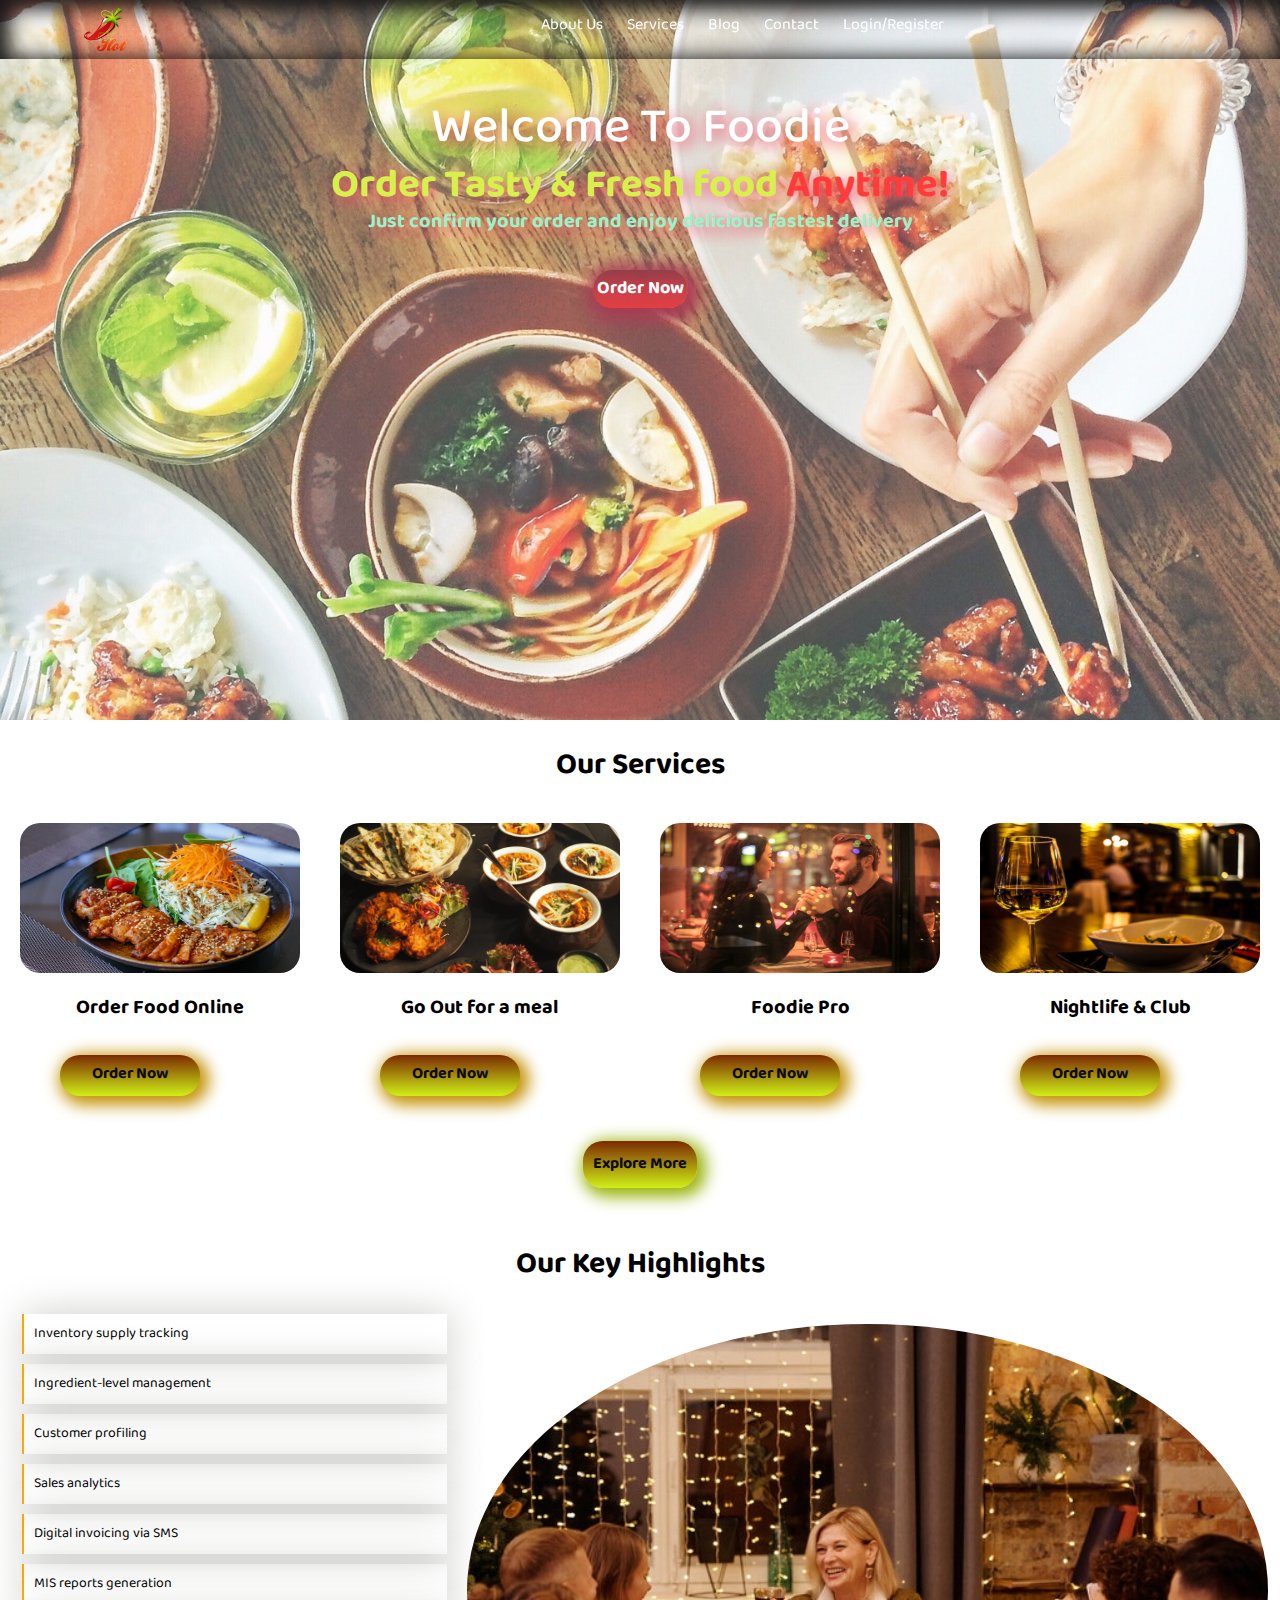
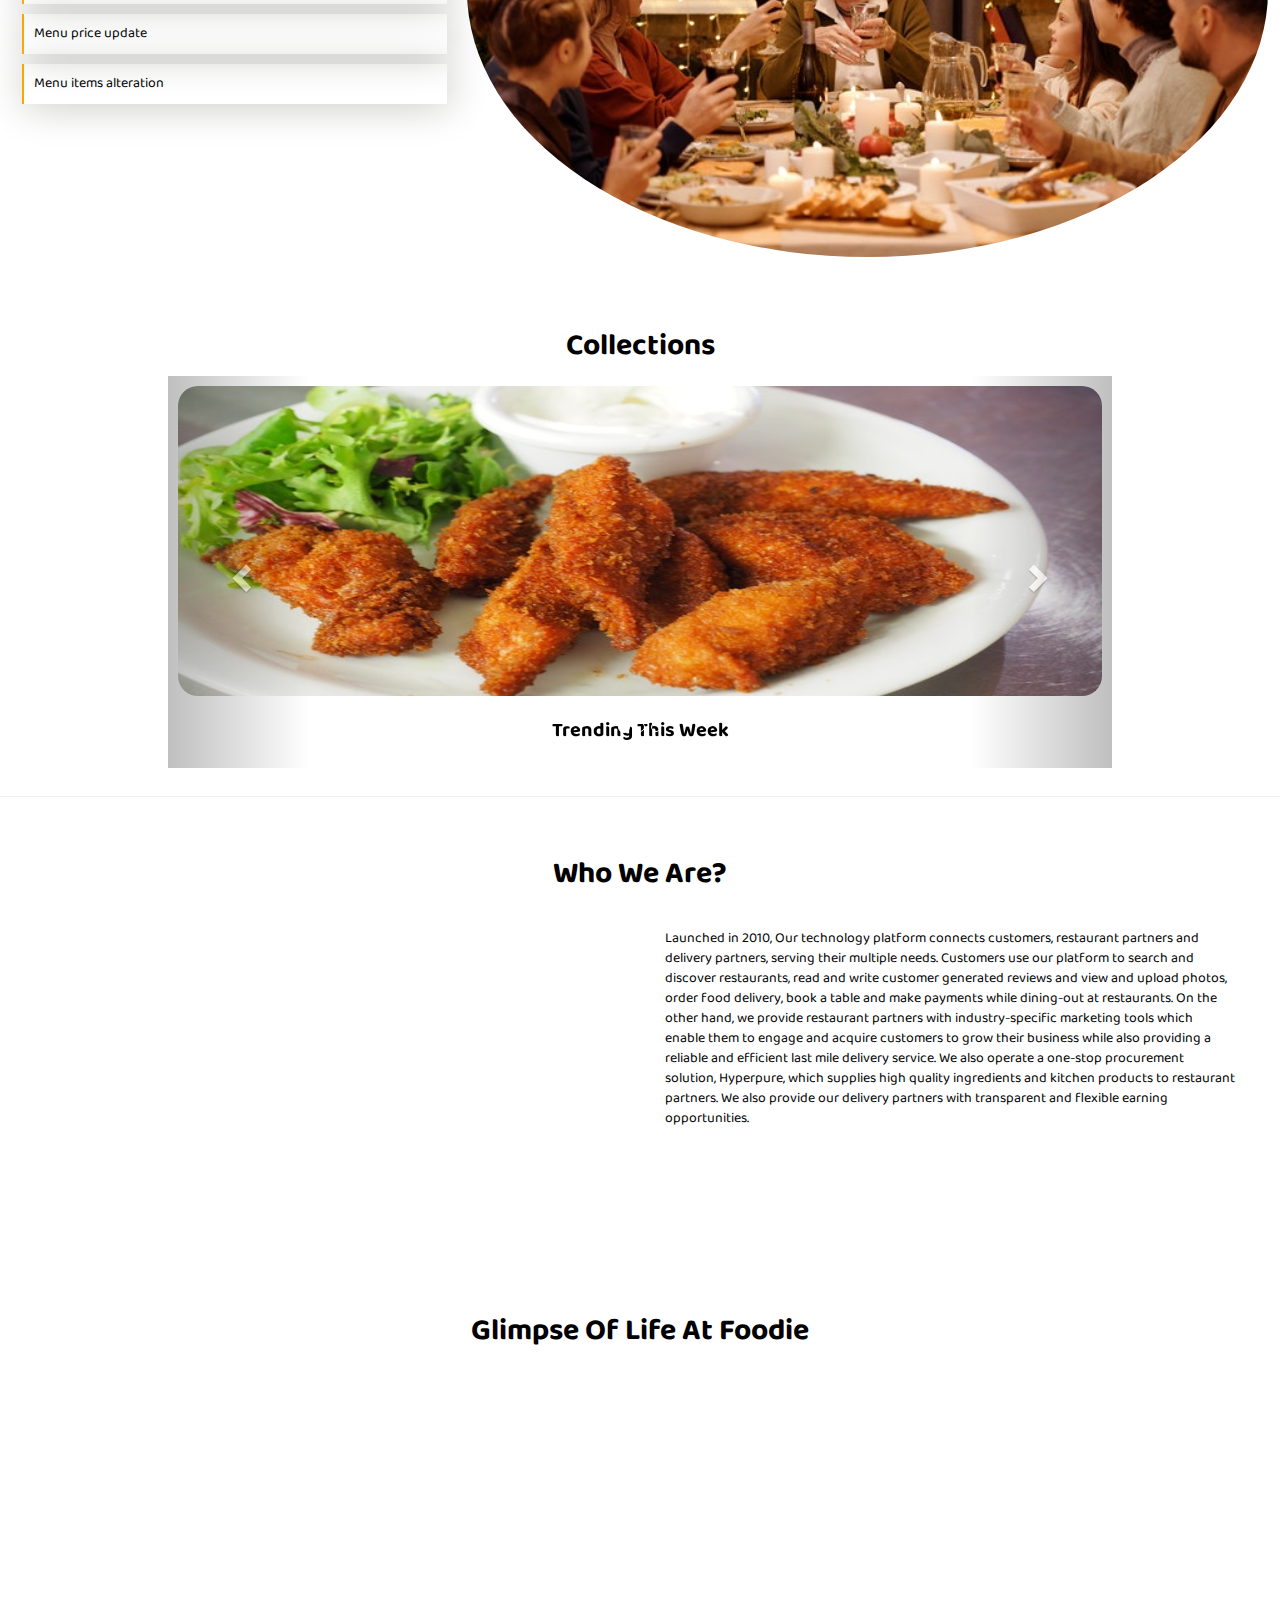
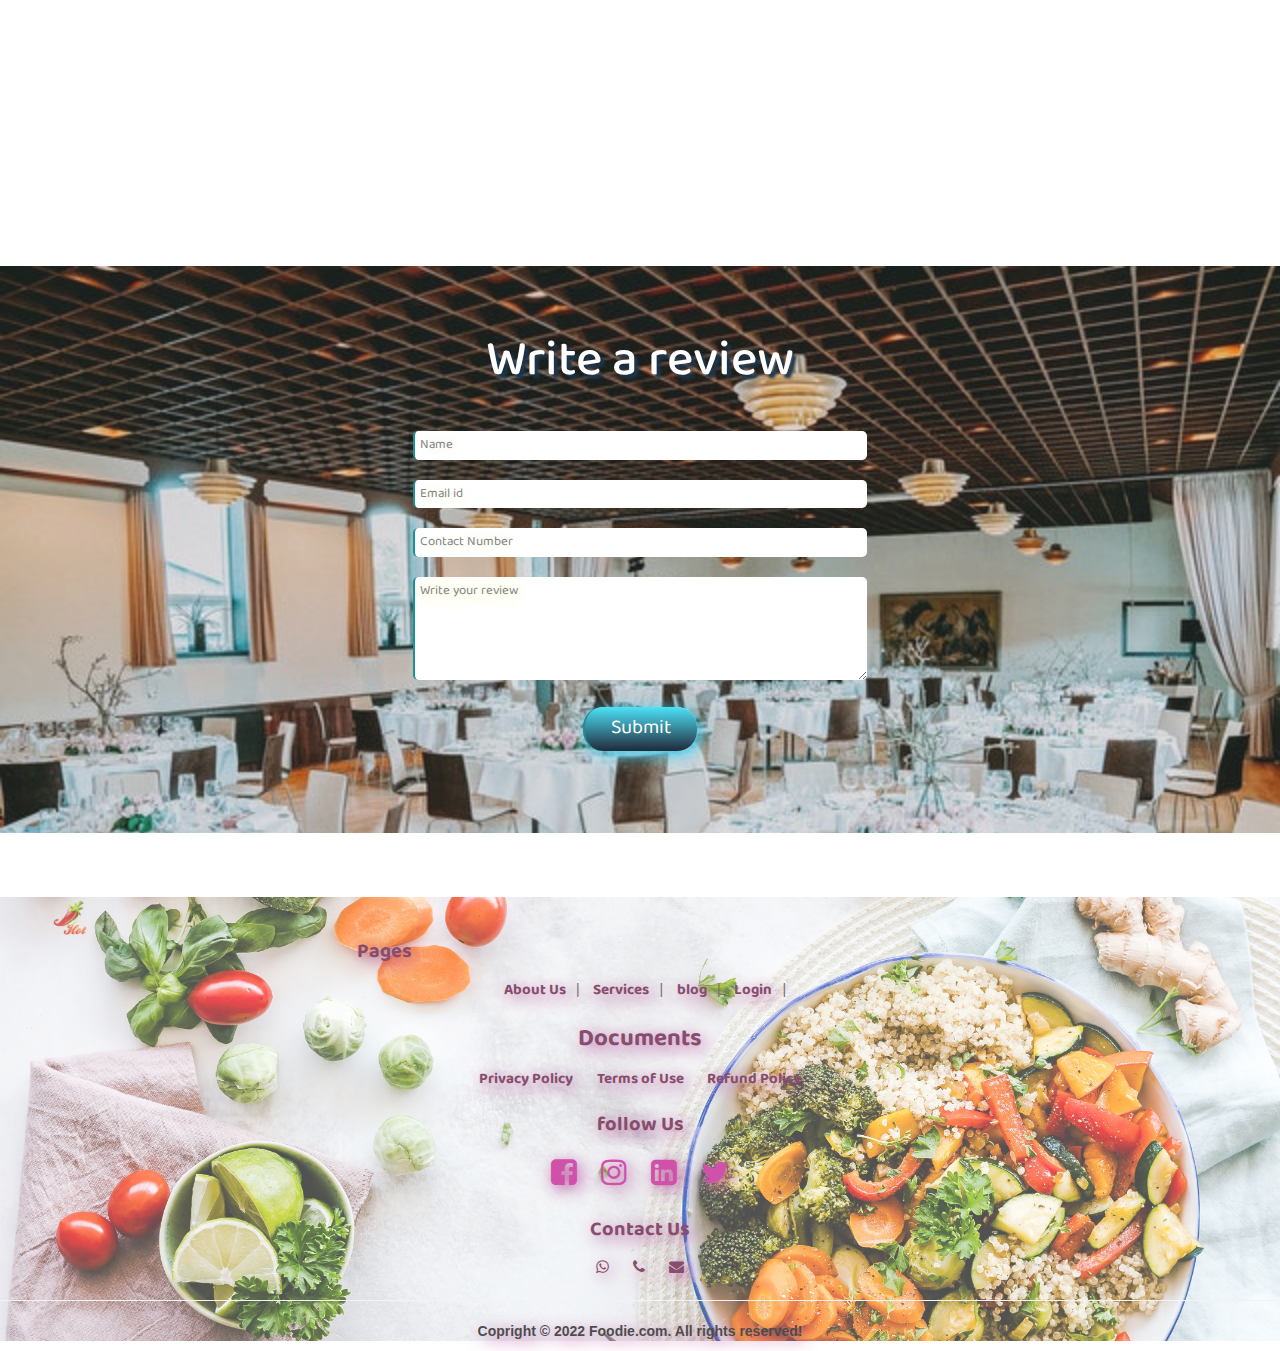
<file: website2/index.html>
<!DOCTYPE html>
<html lang="en">

<head>
    <meta charset="UTF-8">
    <meta http-equiv="X-UA-Compatible" content="IE=edge">
    <meta name="viewport" content="width=device-width, initial-scale=1.0">
    <title>Best Online Food Delivery </title>
    <!-- Latest compiled and minified CSS -->
    <link rel="stylesheet" href="https://stackpath.bootstrapcdn.com/bootstrap/3.4.1/css/bootstrap.min.css"
        integrity="sha384-HSMxcRTRxnN+Bdg0JdbxYKrThecOKuH5zCYotlSAcp1+c8xmyTe9GYg1l9a69psu" crossorigin="anonymous">

    <!-- Optional theme -->
    <link rel="stylesheet" href="https://stackpath.bootstrapcdn.com/bootstrap/3.4.1/css/bootstrap-theme.min.css"
        integrity="sha384-6pzBo3FDv/PJ8r2KRkGHifhEocL+1X2rVCTTkUfGk7/0pbek5mMa1upzvWbrUbOZ" crossorigin="anonymous">

    <link rel="stylesheet" href="https://stackpath.bootstrapcdn.com/font-awesome/4.7.0/css/font-awesome.min.css">
    <link href="https://fonts.googleapis.com/css2?family=Baloo+Bhaijaan+2:wght@500&family=Roboto&display=swap"
        rel="stylesheet">
    <link rel="stylesheet" type="text/css" href="style1.css">

</head>

<body>
    <nav class="nav nav_top">
        <div class="logo">
            <a href="#"><img src="logo.png" width="50px"></a>
        </div>
        <div class="nav_side">
            <!-- <a href="home.html">Home</a> -->
            <a href="about us.html">About Us</a>
            <a href="service.html">Services</a>
            <a href="blog.html">Blog</a>
            <a href="contact.html">Contact</a>
            <a href="login.html">Login/Register</a>
        </div>
    </nav>
    <div class="main">
        <div class="main_content">
            <h1>Welcome To Foodie</h1>
            <h2>Order Tasty & Fresh food <span>Anytime!</span></h2>
            <p>Just confirm your order and enjoy delicious fastest delivery</p>
            <div class="btn">
                <a href="service.html">Order Now</a>
            </div>
        </div>
    </div>
    <div class="service">
        <h2>Our Services</h2>
        <div class="service_container">

            <div class="item">
                <div class="item_img">
                    <img src="8.jpg">
                </div>
                <div class="item_content">
                    <h3>Order Food Online</h3>
                    <a href="login.html">Order Now</a>
                </div>
            </div>

            <div class="item">
                <div class="item_img">
                    <img src="d.jpg">
                </div>
                <div class="item_content">
                    <h3>Go Out for a meal</h3>
                    <a href="login.html">Order Now</a>
                </div>
            </div>

            <div class="item">
                <div class="item_img">
                    <img src="14.jpg">
                </div>
                <div class="item_content">
                    <h3>Foodie Pro</h3>
                    <a href="login.html">Order Now</a>
                </div>
            </div>

            <div class="item">
                <div class="item_img">
                    <img src="16.jpg">
                </div>
                <div class="item_content">
                    <h3>Nightlife & Club</h3>
                    <a href="login.html">Order Now</a>
                </div>
            </div>
        </div>
        <div class="service_btn">
            <a href="service.html">Explore More</a>
        </div>
    </div>

    <div class="keypoint">
        <h2>Our Key Highlights</h2>
        <div class="key_container">
            <div class="key_content">
                <li>Inventory supply tracking</li>
                <li>Ingredient-level management</li>
                <li>Customer profiling</li>
                <li>Sales analytics</li>
                <li>Digital invoicing via SMS</li>
                <li>MIS reports generation</li>
                <li>Menu price update</li>
                <li>Menu items alteration</li>
            </div>
            <div class="key_img">
                <img src="family.jpg">
            </div>
        </div>
    </div>
    <div class="testi">
        <h2>Collections</h2>
        <div class="testi_container">

            <div id="carousel-example-generic" class="carousel slide" data-ride="carousel">
                <!-- Indicators -->
                <ol class="carousel-indicators">
                    <li data-target="#carousel-example-generic" data-slide-to="0" class="active"></li>
                    <li data-target="#carousel-example-generic" data-slide-to="1"></li>
                    <li data-target="#carousel-example-generic" data-slide-to="2"></li>
                </ol>

                <!-- Wrapper for slides -->
                <div class="carousel-inner" role="listbox">
                    <div class="item active">
                        <div class="item_img">
                            <img src="10.jpg" alt=" ">
                        </div>
                        <div class="item_content">
                            <h3>Trending This Week</h3>
                        </div>
                    </div>
                    <div class="item">
                        <div class="item_img">
                            <img src="tr.jpg" alt=" ">
                        </div>
                        <div class="item_content">
                            <h3>For Family</h3>
                        </div>
                    </div>
                    <div class="item">
                        <div class="item_img">
                            <img src="tren.jpg" alt=" ">
                        </div>
                        <div class="item_content">
                            <h3>Legendary Outlets</h3>
                        </div>
                    </div>
                    <div class="item">
                        <div class="item_img">
                            <img src="15.jpg" alt=" ">
                        </div>
                        <div class="item_content">
                            <h3>Romantic Restraunts</h3>
                        </div>
                    </div>
                </div>

                <!-- Controls -->
                <a class="left carousel-control" href="#carousel-example-generic" role="button" data-slide="prev">
                    <span class="glyphicon glyphicon-chevron-left" aria-hidden="true"></span>
                    <span class="sr-only">Previous</span>
                </a>
                <a class="right carousel-control" href="#carousel-example-generic" role="button" data-slide="next">
                    <span class="glyphicon glyphicon-chevron-right" aria-hidden="true"></span>
                    <span class="sr-only">Next</span>
                </a>
            </div>
        </div>
    </div>
    <hr>
    <div class="team">
        <h2>Who We Are?</h2>
        <div class="team_container">
            <div class="team_video">

                <iframe
                    src="https://www.youtube.com/embed/kRCH8kD1GD0?end=25&autoplay=1&mute=1&loop=1&modestbranding=1&showinfo=0&rel=0&cc_load_policy=1&iv_load_policy=3&theme=light&color=white&autohide=0&controls=0&disablekb=1"
                    width="560" height="315" frameborder="0"></iframe>
            </div>
            <!-- <iframe
                    src="https://www.youtube.com/embed/QQgXTLutn7s?end=25&autoplay=1&loop=1&modestbranding=1&showinfo=0&rel=0&cc_load_policy=1&iv_load_policy=3&theme=light&fs=0&color=white&autohide=0&controls=0&disablekb=1"
                    width="560" height="315" frameborder="0"></iframe> -->
            <div class="team_content">
                <p>Launched in 2010, Our technology platform connects customers, restaurant partners and delivery
                    partners, serving their multiple needs. Customers use our platform to search and discover
                    restaurants, read and write customer generated reviews and view and upload photos, order food
                    delivery, book a table and make payments while dining-out at restaurants. On the other hand, we
                    provide restaurant partners with industry-specific marketing tools which enable them to engage and
                    acquire customers to grow their business while also providing a reliable and efficient last mile
                    delivery service. We also operate a one-stop procurement solution, Hyperpure, which supplies high
                    quality ingredients and kitchen products to restaurant partners. We also provide our delivery
                    partners with transparent and flexible earning opportunities.</p>
            </div>
        </div>

    </div>
    <div class="glimpse">
        <h2>Glimpse Of Life At Foodie</h2>
        <div class="glimpse_container">
            <div class="glimpse_video">
                <iframe
                    src="https://www.youtube.com/embed/QQgXTLutn7s?end=25&autoplay=1&mute=1&loop=1&modestbranding=1&showinfo=0&rel=0&cc_load_policy=1&iv_load_policy=3&theme=light&fs=0&color=white&autohide=0&controls=0&disablekb=1"
                    width="560" height="315" frameborder="0"></iframe>
            </div>
        </div>
    </div>
    <div class="feed">
        <h2>Write a review</h2>
        <div class="feed_form">
            <form name="submit-googlesheet" method="post">
                <input type="text" name="Name" placeholder="Name"><br>
                <input type="email" name="Email" placeholder="Email id"><br>
                <input type="number" name="Number" placeholder="Contact Number"><br>
                <textarea name="Review" id="" cols="7" rows="5" placeholder="Write your review"></textarea><br>
                <button type="submit">Submit</button>
            </form>
        </div>
    </div>
    <footer>
        <div class="logo">
            <a href="#"><img src="logo.png" width="40px"></a>
        </div>
        <br>
        <div class="pages">
            <h3>Pages</h3>
            <a href="about us.html">About Us</a>|
            <a href="Service.html">Services</a>|
            <a href="blog.html">blog</a>|
            <a href="login.html">Login</a>|
        </div>
        <div class="doc">
            <h3>Documents</h3>
            <a href="">Privacy Policy</a>
            <a href="">Terms of Use</a>
            <a href="">Refund Policy</a>
        </div>
        <div class="social">
            <h3>follow Us</h3>
            <a href="https://www.facebook.com/zomato/" target="_blank"><i class="fa fa-facebook-square"
                    aria-hidden="true"></i></a>
            <a href="https://www.instagram.com/zomato/?hl=en" target="_blank"><i class="fa fa-instagram"
                    aria-hidden="true"></i></a>
            <a href="https://www.linkedin.com/company/zomato/?originalSubdomain=in" target="_blank"><i
                    class="fa fa-linkedin-square" aria-hidden="true"></i></a>
            <a href="https://twitter.com/zomato?ref_src=twsrc%5Egoogle%7Ctwcamp%5Eserp%7Ctwgr%5Eauthor"
                target="_blank"><i class="fa fa-twitter" aria-hidden="true"></i></a>
        </div>
        <div class="contact">
            <h3>Contact Us</h3>
            <a href="https://api.WhatsApp.com/send?phone=+919648935712" target="_blank"><i class="fa fa-whatsapp"
                    aria-hidden="true"></i></a>
            <a href="tel: +919734672130" target="_blank"><i class="fa fa-phone" aria-hidden="true"></i></a>
            <a href="mailto: help@zomato.com" target="_blank"><i class="fa fa-envelope" aria-hidden="true"></i></a>
        </div>
        <hr>
        <p>Copright &copy; 2022 Foodie.com. All rights reserved!</p>
    </footer>
    <!-- jQuery (necessary for Bootstrap's JavaScript plugins) -->
    <script src="https://code.jquery.com/jquery-1.12.4.min.js"
        integrity="sha384-nvAa0+6Qg9clwYCGGPpDQLVpLNn0fRaROjHqs13t4Ggj3Ez50XnGQqc/r8MhnRDZ"
        crossorigin="anonymous"></script>
    <!-- Latest compiled and minified JavaScript -->
    <script src="https://stackpath.bootstrapcdn.com/bootstrap/3.4.1/js/bootstrap.min.js"
        integrity="sha384-aJ21OjlMXNL5UyIl/XNwTMqvzeRMZH2w8c5cRVpzpU8Y5bApTppSuUkhZXN0VxHd"
        crossorigin="anonymous"></script>

    <script type="text/javascript">
        const scriptURL = 'https://script.google.com/macros/s/AKfycbz0tC2u08jhc6meiORx8cfMaBLNRlKKB2Me4E750T_mOjPzse3qQMqayFbdzTyH2b0JIw/exec'
        const form = document.forms['submit-googlesheet']

        form.addEventListener('submit', e => {
            e.preventDefault()
            fetch(scriptURL, { method: 'POST', body: new FormData(form) })
                .then(response => alert("Thank you for your review, Hope you had great experience with us.."))
                .catch(error => console.error('Error!', error.message))
        })
    </script>
</body>

</html>
</file>
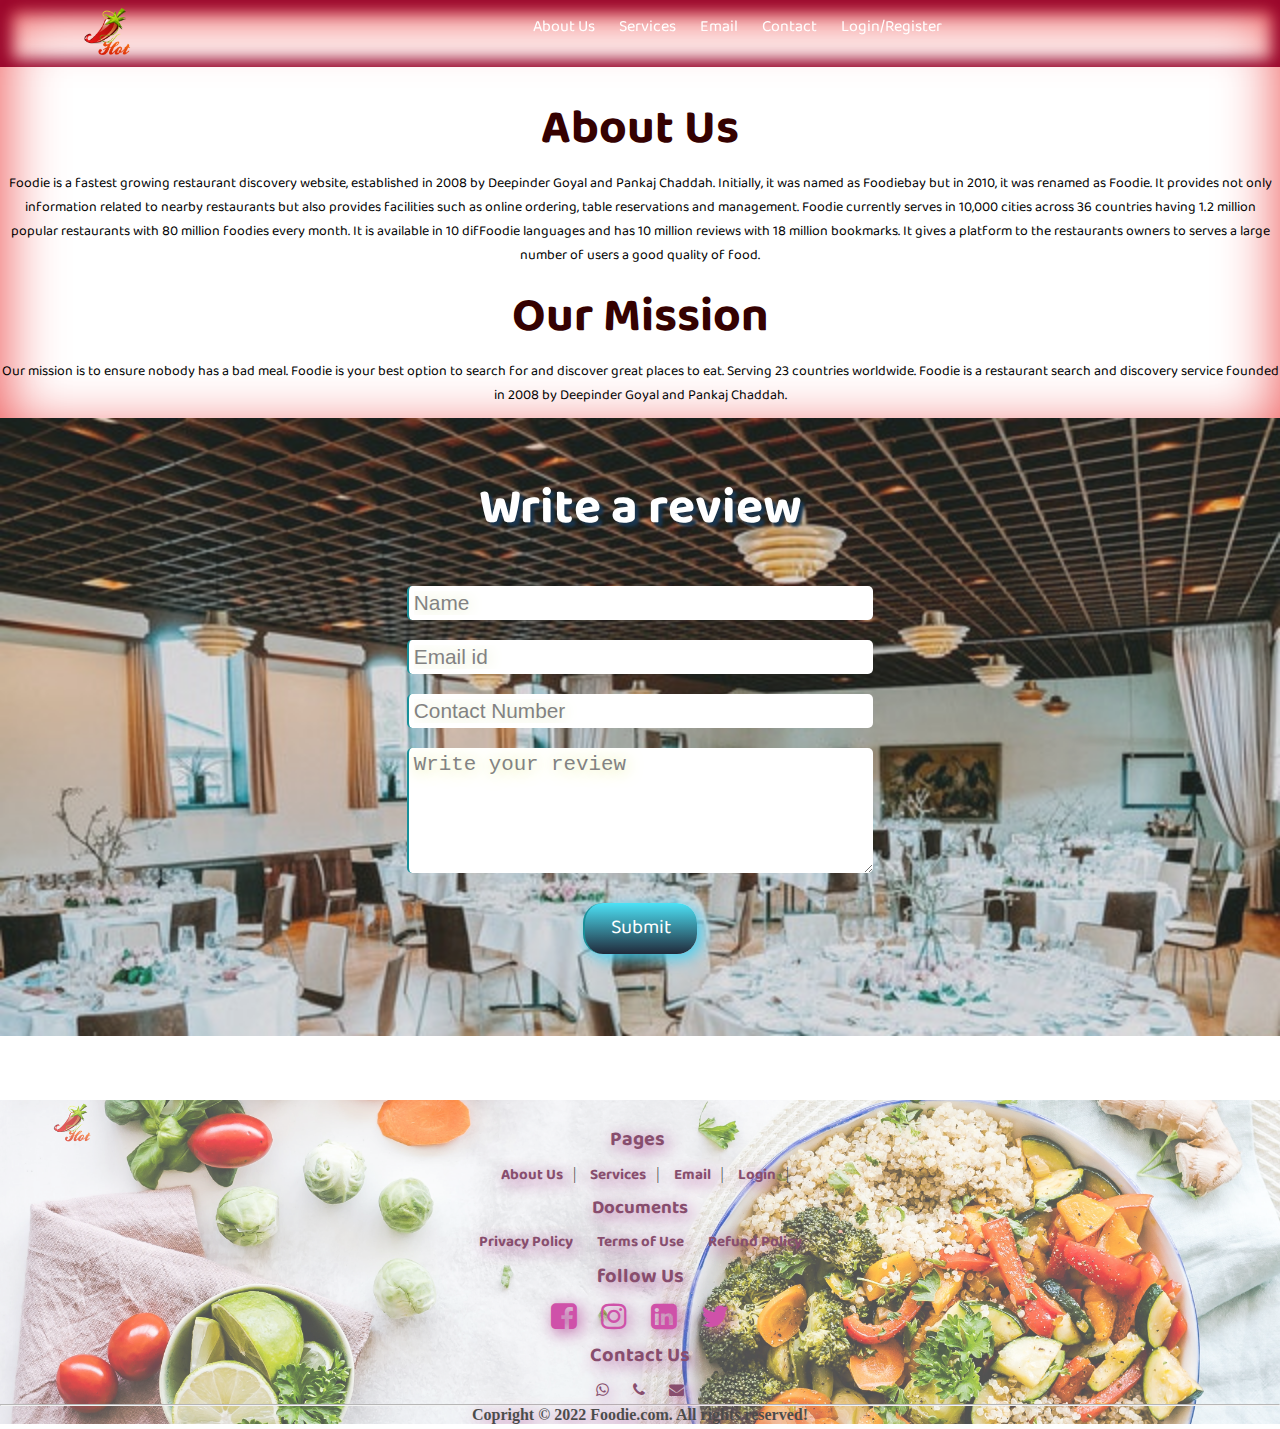
<file: website2/about us.html>
<!DOCTYPE html>
<html lang="en">

<head>
    <meta charset="UTF-8">
    <meta http-equiv="X-UA-Compatible" content="IE=edge">
    <meta name="viewport" content="width=device-width, initial-scale=1.0">
    <title>Best Online Food Delivery| About US</title>

    <link rel="stylesheet" href="https://stackpath.bootstrapcdn.com/font-awesome/4.7.0/css/font-awesome.min.css">
    <link href="https://fonts.googleapis.com/css2?family=Baloo+Bhaijaan+2:wght@500&family=Roboto&display=swap"
        rel="stylesheet">
    <link rel="stylesheet" type="text/css" href="style1.css">

</head>

<body>
    <nav class="nav nav_top" style="box-shadow: inset 2px 2px 16px 10px rgb(153, 5, 42);">
        <div class="logo">
            <a href="project3.html"><img src="logo.png" width="50px"></a>
        </div>
        <div class="nav_side">
            <!-- <a href="home.html">Home</a> -->
            <a href="about us.html">About Us</a>
            <a href="service.html">Services</a>
            <a href="blog.html">Email</a>
            <a href="contact.html">Contact</a>
            <a href="login.html">Login/Register</a>
        </div>
    </nav>

    <div class="about_us">
        <h2>About Us</h2>
        <div class="about_content">
            <p>Foodie is a fastest growing restaurant discovery website, established in 2008 by Deepinder Goyal and
                Pankaj Chaddah. Initially, it was named as Foodiebay but in 2010, it was renamed as Foodie. It provides
                not only information related to nearby restaurants but also provides facilities such as online ordering,
                table reservations and management. Foodie currently serves in 10,000 cities across 36 countries having
                1.2 million popular restaurants with 80 million foodies every month. It is available in 10 difFoodie
                languages and has 10 million reviews with 18 million bookmarks. It gives a platform to the restaurants
                owners to serves a large number of users a good quality of food.</p>
        </div>
        <h3>Our Mission</h3>
        <p>Our mission is to ensure nobody has a bad meal. Foodie is your best option to search for and discover great
            places to eat. Serving 23 countries worldwide. Foodie is a restaurant search and discovery service founded
            in 2008 by Deepinder Goyal and Pankaj Chaddah.</p>
    </div>

    <div class="feed">
        <h2>Write a review</h2>
        <div class="feed_form">
            <form name="submit-googlesheet" method="post">
                <input type="text" name="Name" placeholder="Name"><br>
                <input type="email" name="Email" placeholder="Email id"><br>
                <input type="number" name="Number" placeholder="Contact Number"><br>
                <textarea name="Review" id="" cols="7" rows="5" placeholder="Write your review"></textarea><br>
                <button type="submit">Submit</button>
            </form>
        </div>
    </div>
    <footer>
        <div class="logo">
            <a href="project3.html"><img src="logo.png" width="40px"></a>
        </div>
        <br>
        <div class="pages">
            <h3>Pages</h3>
            <a href="about us.html">About Us</a>|
            <a href="Service.html">Services</a>|
            <a href="blog.html">Email</a>|
            <a href="login.html">Login</a>|
        </div>
        <div class="doc">
            <h3>Documents</h3>
            <a href="">Privacy Policy</a>
            <a href="">Terms of Use</a>
            <a href="">Refund Policy</a>
        </div>
        <div class="social">
            <h3>follow Us</h3>
            <a href="https://www.facebook.com/zomato/" target="_blank"><i class="fa fa-facebook-square"
                    aria-hidden="true"></i></a>
            <a href="https://www.instagram.com/zomato/?hl=en" target="_blank"><i class="fa fa-instagram"
                    aria-hidden="true"></i></a>
            <a href="https://www.linkedin.com/company/zomato/?originalSubdomain=in" target="_blank"><i
                    class="fa fa-linkedin-square" aria-hidden="true"></i></a>
            <a href="https://twitter.com/zomato?ref_src=twsrc%5Egoogle%7Ctwcamp%5Eserp%7Ctwgr%5Eauthor"
                target="_blank"><i class="fa fa-twitter" aria-hidden="true"></i></a>
        </div>
        <div class="contact">
            <h3>Contact Us</h3>
            <a href="https://api.WhatsApp.com/send?phone=+919648935712" target="_blank"><i class="fa fa-whatsapp"
                    aria-hidden="true"></i></a>
            <a href="tel: +919734672130" target="_blank"><i class="fa fa-phone" aria-hidden="true"></i></a>
            <a href="mailto: help@zomato.com" target="_blank"><i class="fa fa-envelope" aria-hidden="true"></i></a>
        </div>
        <hr>
        <p>Copright &copy; 2022 Foodie.com. All rights reserved!</p>
    </footer>

    <script type="text/javascript">
        const scriptURL = 'https://script.google.com/macros/s/AKfycbz0tC2u08jhc6meiORx8cfMaBLNRlKKB2Me4E750T_mOjPzse3qQMqayFbdzTyH2b0JIw/exec'
        const form = document.forms['submit-googlesheet']

        form.addEventListener('submit', e => {
            e.preventDefault()
            fetch(scriptURL, { method: 'POST', body: new FormData(form) })
                .then(response => alert("Thank you for your review, Hope you had great experience with us.."))
                .catch(error => console.error('Error!', error.message))
        })
    </script>
</body>

</html>
</file>
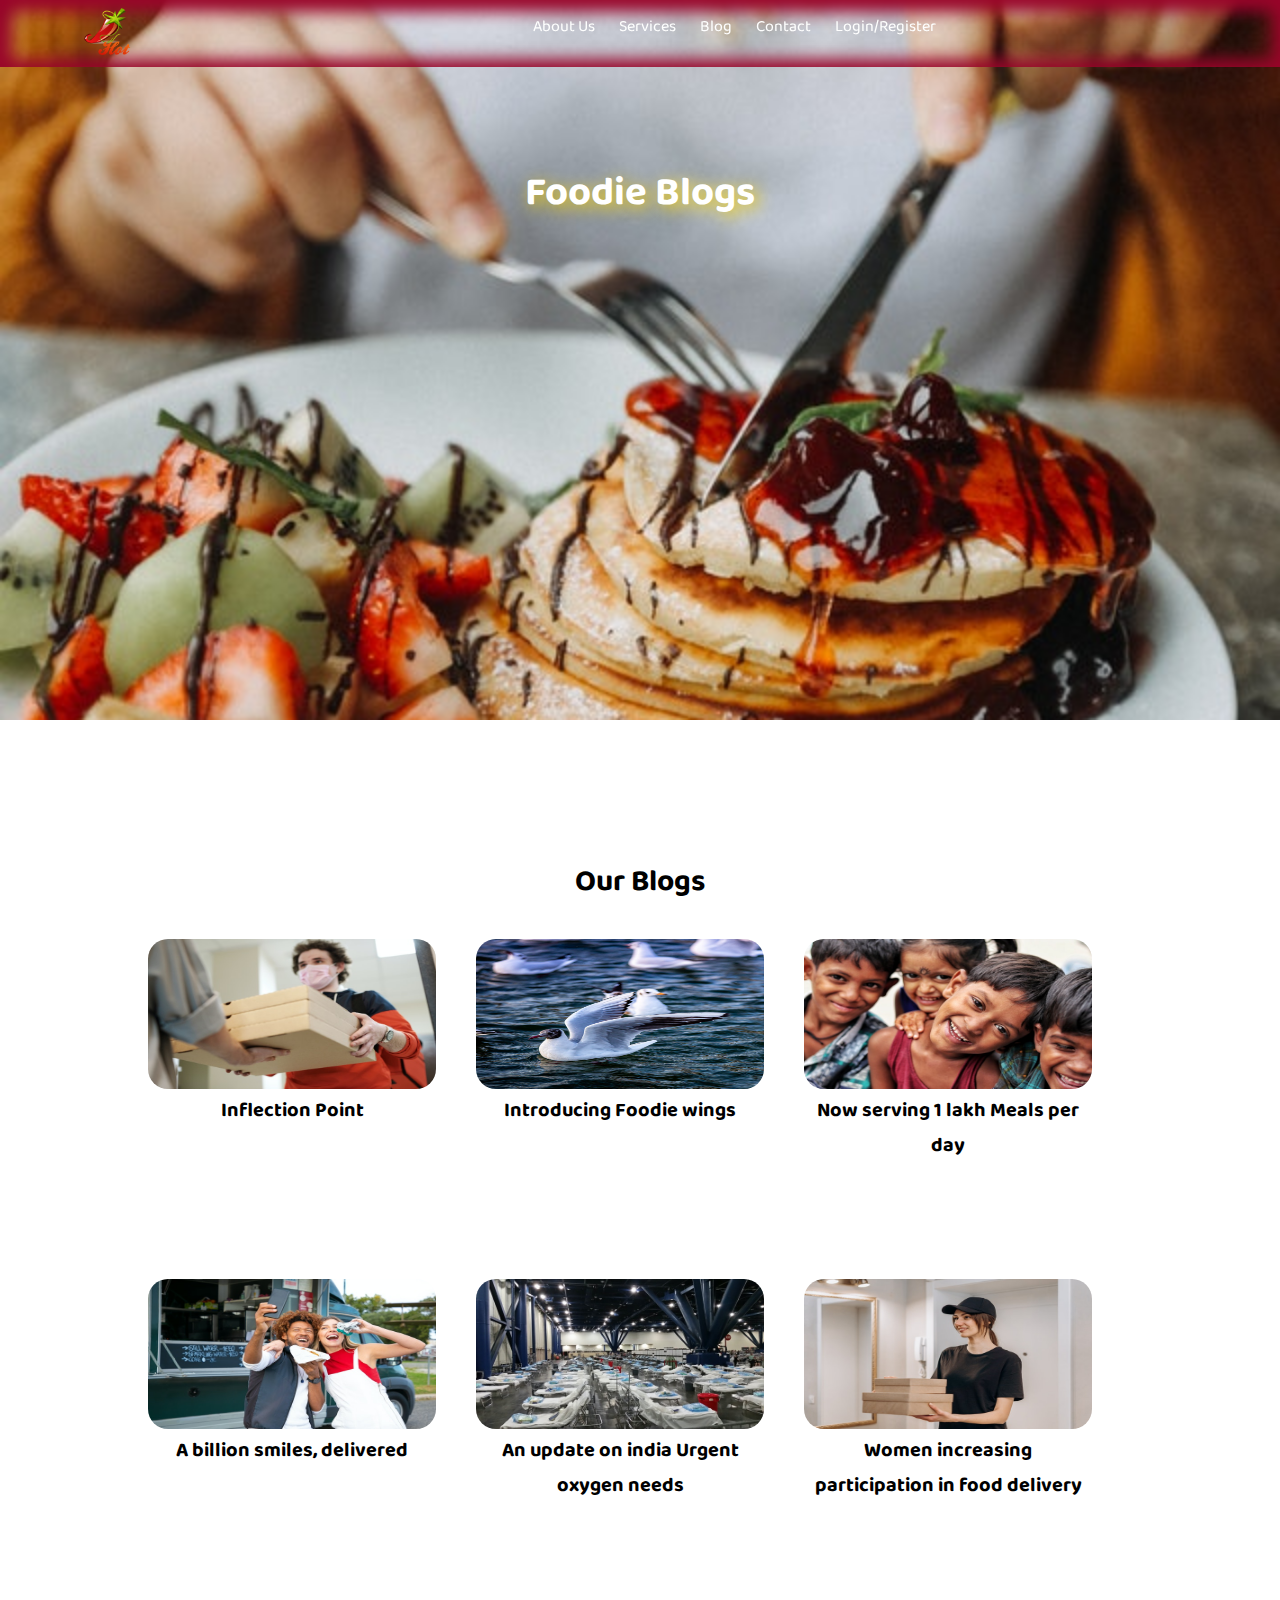
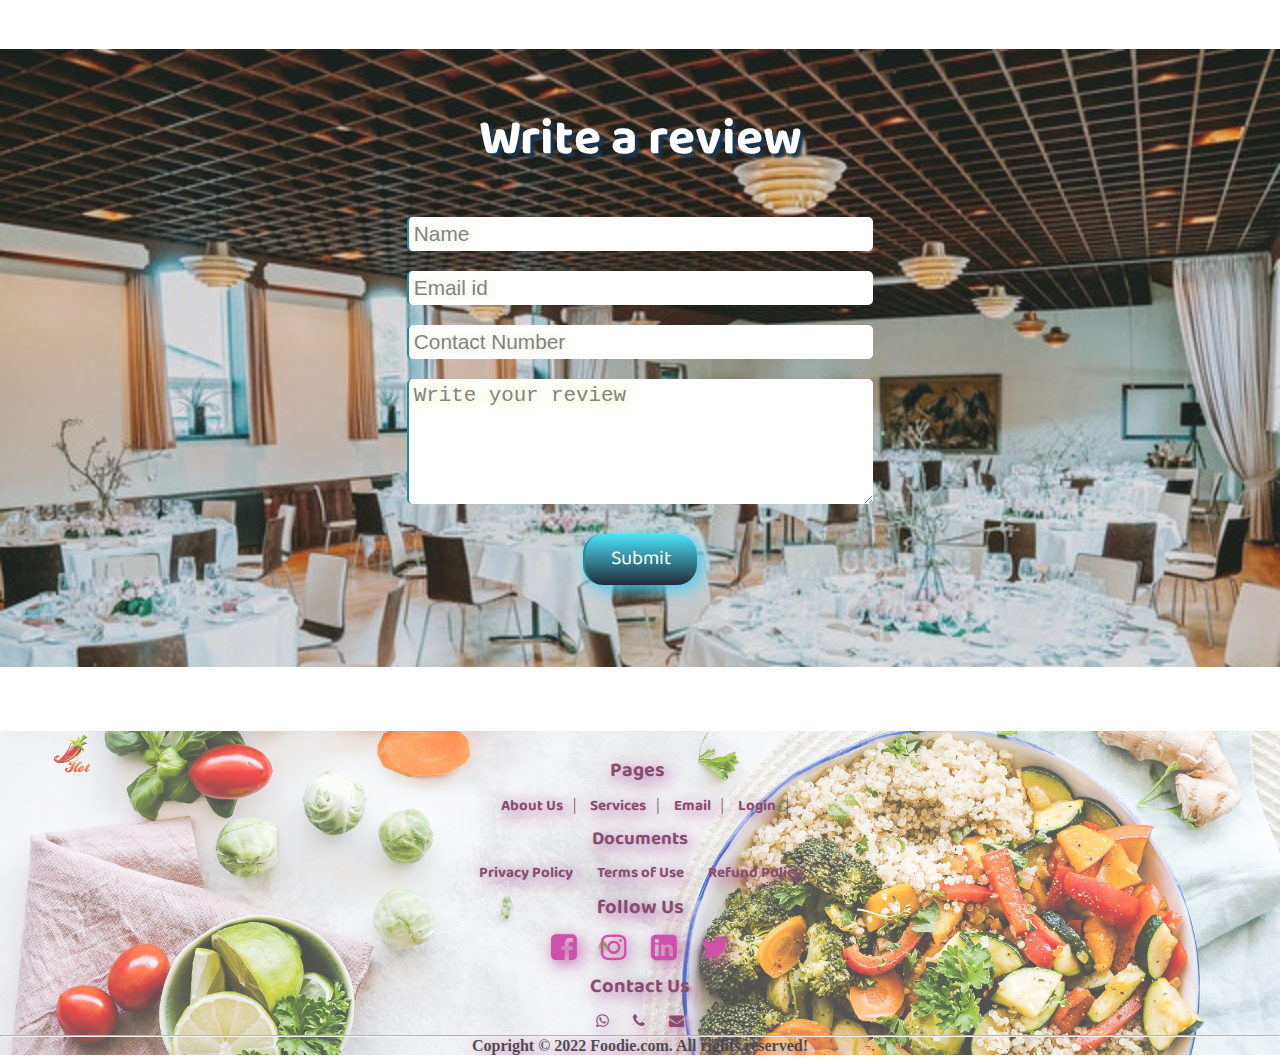
<file: website2/blog.html>
<!DOCTYPE html>
<html lang="en">

<head>
    <meta charset="UTF-8">
    <meta http-equiv="X-UA-Compatible" content="IE=edge">
    <meta name="viewport" content="width=device-width, initial-scale=1.0">
    <title>Best Online Food Delivery| About US</title>

    <link rel="stylesheet" href="https://stackpath.bootstrapcdn.com/font-awesome/4.7.0/css/font-awesome.min.css">
    <link href="https://fonts.googleapis.com/css2?family=Baloo+Bhaijaan+2:wght@500&family=Roboto&display=swap"
        rel="stylesheet">
    <link rel="stylesheet" type="text/css" href="style1.css">

</head>

<body>
    <nav class="nav nav_top" style="box-shadow: inset 2px 2px 16px 10px rgb(153, 5, 42);">
        <div class="logo">
            <a href="project3.html"><img src="logo.png" width="50px"></a>
        </div>
        <div class="nav_side">
            <!-- <a href="home.html">Home</a> -->
            <a href="about us.html">About Us</a>
            <a href="service.html">Services</a>
            <a href="blog.html">Blog</a>
            <a href="contact.html">Contact</a>
            <a href="login.html">Login/Register</a>
        </div>
    </nav>
     
    <div class="blog">
        <div class="blog_content">
            <h1>Foodie Blogs</h1>
            </div>
            </div>
            <div class="service">
                <h2>Our Blogs</h2>
                <div class="service_container" style="padding-left: 10%;">
                <div class="item">
                    <div class="item_img">
                        <a href="inflection.html"><img src="u.jpg"></a>
                    </div>
                    <div class="item_content">
                        <h3>Inflection Point</h3>
                    </div>
                </div>
                      
                <div class="item">
                    <div class="item_img">
                       <a href="foodies wings.html" ><img src="uu.jpg"></a>
                    </div>
                    <div class="item_content">
                        <h3>Introducing Foodie wings</h3>
                    </div>
                </div>

                <div class="item">
                    <div class="item_img">
                       <a href="meal.html" ><img src="uuu.jpg"></a>
                    </div>
                    <div class="item_content">
                        <h3>Now serving 1 lakh Meals per day</h3>
                    </div>
                </div>
            </div>

                <div class="service_container" style="padding-left: 10%;">
                <div class="item">
                    <div class="item_img">
                        <a href="smile.html"><img src="del2.jpg"></a>
                    </div>
                    <div class="item_content">
                        <h3>A billion smiles, delivered</h3>
                    </div>
                </div>
                      
                <div class="item">
                    <div class="item_img">
                       <a href="urgent.html" ><img src="del1.jpg"></a>
                    </div>
                    <div class="item_content">
                        <h3>An update on india Urgent oxygen needs</h3>
                    </div>
                </div>

                <div class="item">
                    <div class="item_img">
                        <a href="women.html"><img src="del.jpg"></a>
                    </div>
                    <div class="item_content">
                        <h3>Women increasing participation in food delivery</h3>
                    </div>
                </div>
            </div>
            </div>
    <div class="feed">
        <h2>Write a review</h2>
        <div class="feed_form">
            <form name="submit-googlesheet" method="post">
                <input type="text" name="Name" placeholder="Name"><br>
                <input type="email" name="Email" placeholder="Email id"><br>
                <input type="number" name="Number" placeholder="Contact Number"><br>
                <textarea name="Review" id="" cols="7" rows="5" placeholder="Write your review"></textarea><br>
                <button type="submit">Submit</button>
            </form>
        </div>
    </div>
    <footer>
        <div class="logo">
            <a href="project3.html"><img src="logo.png" width="40px"></a>
        </div>
        <br>
        <div class="pages">
            <h3>Pages</h3>
            <a href="about us.html">About Us</a>|
            <a href="Service.html">Services</a>|
            <a href="blog.html">Email</a>|
            <a href="login.html">Login</a>|
        </div>
        <div class="doc">
            <h3>Documents</h3>
            <a href="">Privacy Policy</a>
            <a href="">Terms of Use</a>
            <a href="">Refund Policy</a>
        </div>
        <div class="social">
            <h3>follow Us</h3>
            <a href="https://www.facebook.com/zomato/" target="_blank"><i class="fa fa-facebook-square"
                    aria-hidden="true"></i></a>
            <a href="https://www.instagram.com/zomato/?hl=en" target="_blank"><i class="fa fa-instagram"
                    aria-hidden="true"></i></a>
            <a href="https://www.linkedin.com/company/zomato/?originalSubdomain=in" target="_blank"><i
                    class="fa fa-linkedin-square" aria-hidden="true"></i></a>
            <a href="https://twitter.com/zomato?ref_src=twsrc%5Egoogle%7Ctwcamp%5Eserp%7Ctwgr%5Eauthor"
                target="_blank"><i class="fa fa-twitter" aria-hidden="true"></i></a>
        </div>
        <div class="contact">
            <h3>Contact Us</h3>
            <a href="https://api.WhatsApp.com/send?phone=+919648935712" target="_blank"><i class="fa fa-whatsapp"
                    aria-hidden="true"></i></a>
            <a href="tel: +919734672130" target="_blank"><i class="fa fa-phone" aria-hidden="true"></i></a>
            <a href="mailto: help@zomato.com" target="_blank"><i class="fa fa-envelope" aria-hidden="true"></i></a>
        </div>
        <hr>
        <p>Copright &copy; 2022 Foodie.com. All rights reserved!</p>
    </footer>

    <script type="text/javascript">
        const scriptURL = 'https://script.google.com/macros/s/AKfycbz0tC2u08jhc6meiORx8cfMaBLNRlKKB2Me4E750T_mOjPzse3qQMqayFbdzTyH2b0JIw/exec'
        const form = document.forms['submit-googlesheet']

        form.addEventListener('submit', e => {
            e.preventDefault()
            fetch(scriptURL, { method: 'POST', body: new FormData(form) })
                .then(response => alert("Thank you for your review, Hope you had great experience with us.."))
                .catch(error => console.error('Error!', error.message))
        })
    </script>
</body>

</html>
</file>
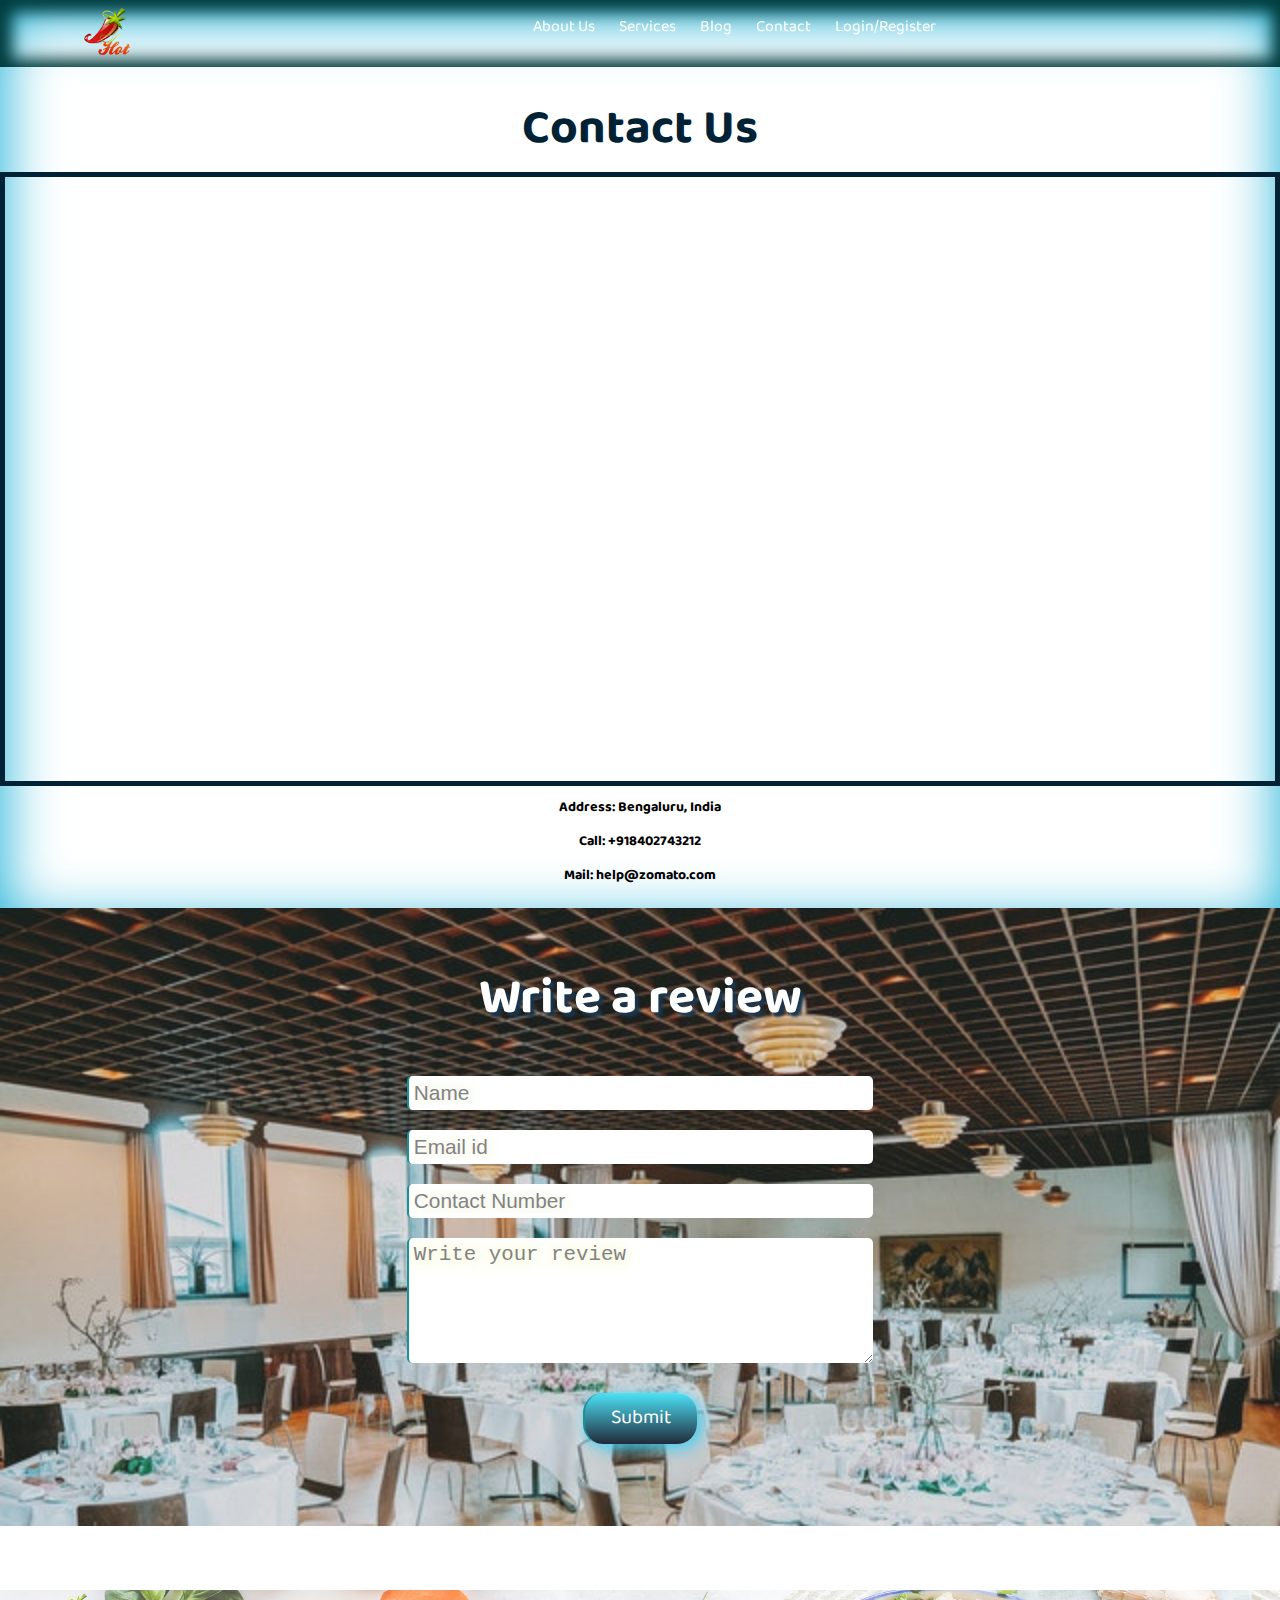
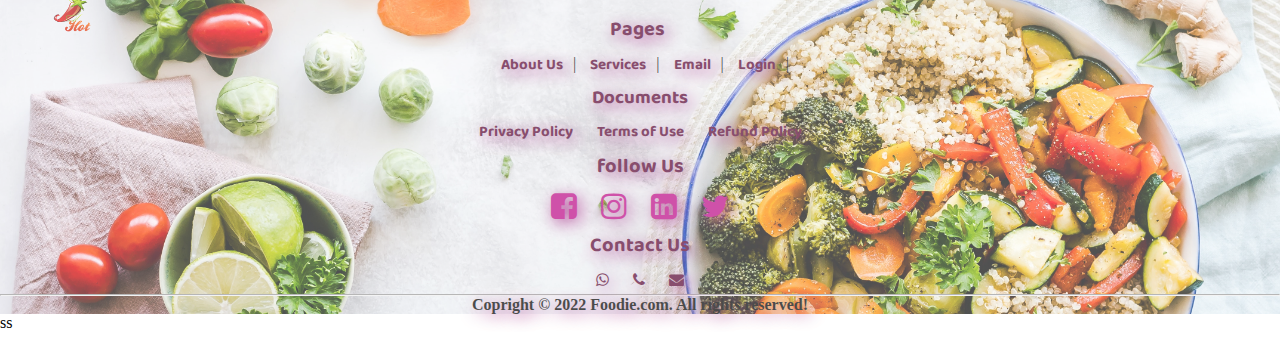
<file: website2/contact.html>
<!DOCTYPE html>
<html lang="en">

<head>
    <meta charset="UTF-8">
    <meta http-equiv="X-UA-Compatible" content="IE=edge">
    <meta name="viewport" content="width=device-width, initial-scale=1.0">
    <title>Best Online Food Delivery| Contact</title>

    <link rel="stylesheet" href="https://stackpath.bootstrapcdn.com/font-awesome/4.7.0/css/font-awesome.min.css">
    <link href="https://fonts.googleapis.com/css2?family=Baloo+Bhaijaan+2:wght@500&family=Roboto&display=swap"
        rel="stylesheet">
    <link rel="stylesheet" type="text/css" href="style1.css">

</head>

<body>
    <nav class="nav nav_top" style="box-shadow: inset 2px 2px 16px 10px rgb(2, 59, 61);">
        <div class="logo">
            <a href="project3.html"><img src="logo.png" width="50px"></a>
        </div>
        <div class="nav_side">
            <!-- <a href="home.html">Home</a> -->
            <a href="about us.html">About Us</a>
            <a href="service.html">Services</a>
            <a href="blog.html">Blog</a>
            <a href="contact.html">Contact</a>
            <a href="login.html">Login/Register</a>
        </div>
    </nav>
    <div class="contact_container">
        <h2>Contact Us</h2>
        <div class="g_map">
            <iframe
                src="https://www.google.com/maps/embed?pb=!1m18!1m12!1m3!1d3890.0476661599137!2d77.6533383!3d12.840196400000002!2m3!1f0!2f0!3f0!3m2!1i1024!2i768!4f13.1!3m3!1m2!1s0x3bae6bd8b2b0b8b7%3A0x1b1dcaceab3691ba!2sZomato!5e0!3m2!1sen!2sin!4v1641668560788!5m2!1sen!2sin"
                width="100%" height="600" style="border:0;" allowfullscreen="" loading="lazy"></iframe>
        </div>
        <div class="contact_content">
            <p><b>Address: Bengaluru, India</b></p>
            <p><b>Call: +918402743212</b></p>
            <p><b>Mail: help@zomato.com </b></p>
        </div>
    </div>

    <div class="feed">
        <h2>Write a review</h2>
        <div class="feed_form">
            <form name="submit-googlesheet" method="post">
                <input type="text" name="Name" placeholder="Name"><br>
                <input type="email" name="Email" placeholder="Email id"><br>
                <input type="number" name="Number" placeholder="Contact Number"><br>
                <textarea name="Review" id="" cols="7" rows="5" placeholder="Write your review"></textarea><br>
                <button type="submit">Submit</button>
            </form>
        </div>
    </div>
    <footer>
        <div class="logo">
            <a href="project3.html"><img src="logo.png" width="40px"></a>
        </div>
        <br>
        <div class="pages">
            <h3>Pages</h3>
            <a href="about.html">About Us</a>|
            <a href="Service.html">Services</a>|
            <a href="blog.html">Email</a>|
            <a href="login.html">Login</a>|
        </div>
        <div class="doc">
            <h3>Documents</h3>
            <a href="">Privacy Policy</a>
            <a href="">Terms of Use</a>
            <a href="">Refund Policy</a>
        </div>
        <div class="social">
            <h3>follow Us</h3>
            <a href="https://www.facebook.com/zomato/" target="_blank"><i class="fa fa-facebook-square"
                    aria-hidden="true"></i></a>
            <a href="https://www.instagram.com/zomato/?hl=en" target="_blank"><i class="fa fa-instagram"
                    aria-hidden="true"></i></a>
            <a href="https://www.linkedin.com/company/zomato/?originalSubdomain=in" target="_blank"><i
                    class="fa fa-linkedin-square" aria-hidden="true"></i></a>
            <a href="https://twitter.com/zomato?ref_src=twsrc%5Egoogle%7Ctwcamp%5Eserp%7Ctwgr%5Eauthor"
                target="_blank"><i class="fa fa-twitter" aria-hidden="true"></i></a>
        </div>
        <div class="contact">
            <h3>Contact Us</h3>
            <a href="https://api.WhatsApp.com/send?phone=+919648935712" target="_blank"><i class="fa fa-whatsapp"
                    aria-hidden="true"></i></a>
            <a href="tel: +919734672130" target="_blank"><i class="fa fa-phone" aria-hidden="true"></i></a>
            <a href="mailto: help@zomato.com" target="_blank"><i class="fa fa-envelope" aria-hidden="true"></i></a>
        </div>
        <hr>
        <p>Copright &copy; 2022 Foodie.com. All rights reserved!</p>
    </footer>

    <script type="text/javascript">
        const scriptURL = 'https://script.google.com/macros/s/AKfycbz0tC2u08jhc6meiORx8cfMaBLNRlKKB2Me4E750T_mOjPzse3qQMqayFbdzTyH2b0JIw/exec'
        const form = document.forms['submit-googlesheet']

        form.addEventListener('submit', e => {
            e.preventDefault()
            fetch(scriptURL, { method: 'POST', body: new FormData(form) })
                .then(response => alert("Thank you for your review, Hope you had great experience with us.."))
                .catch(error => console.error('Error!', error.message))
        })
    </script>
</body>

</html>ss
</file>
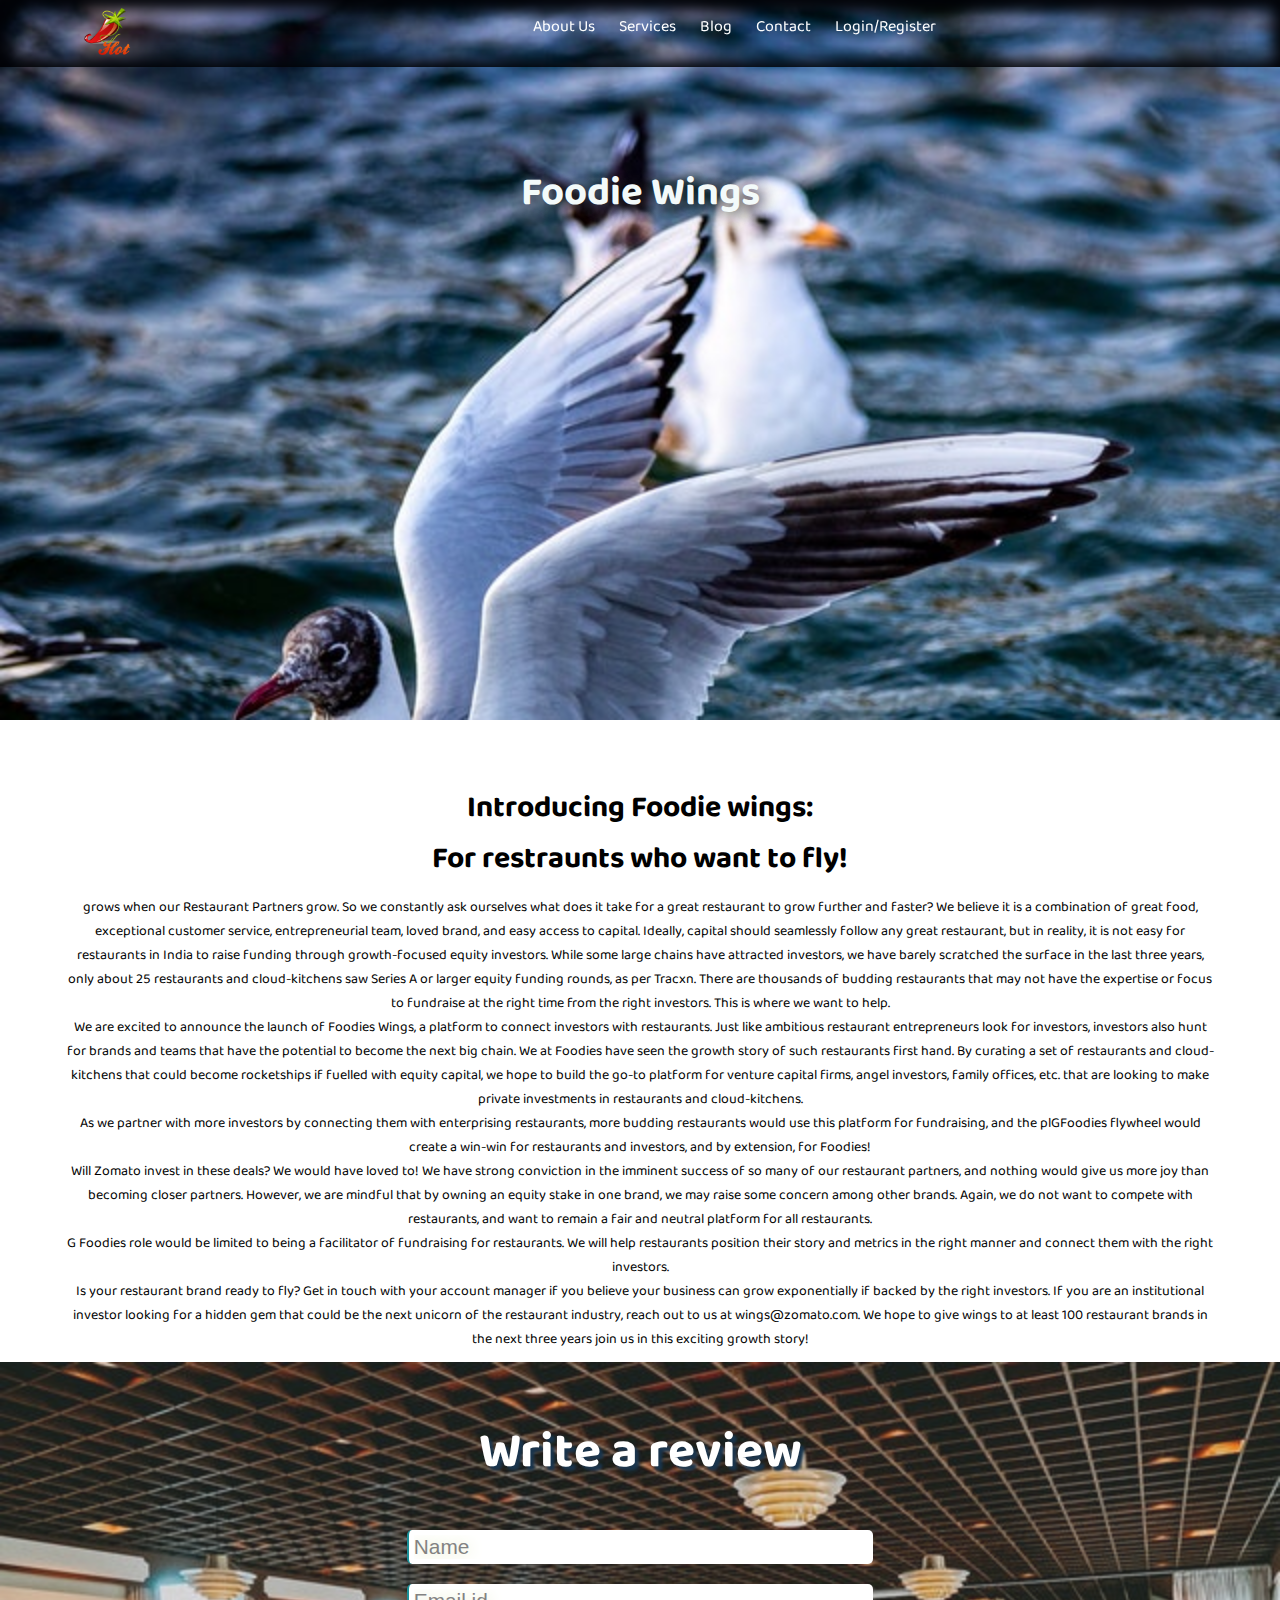
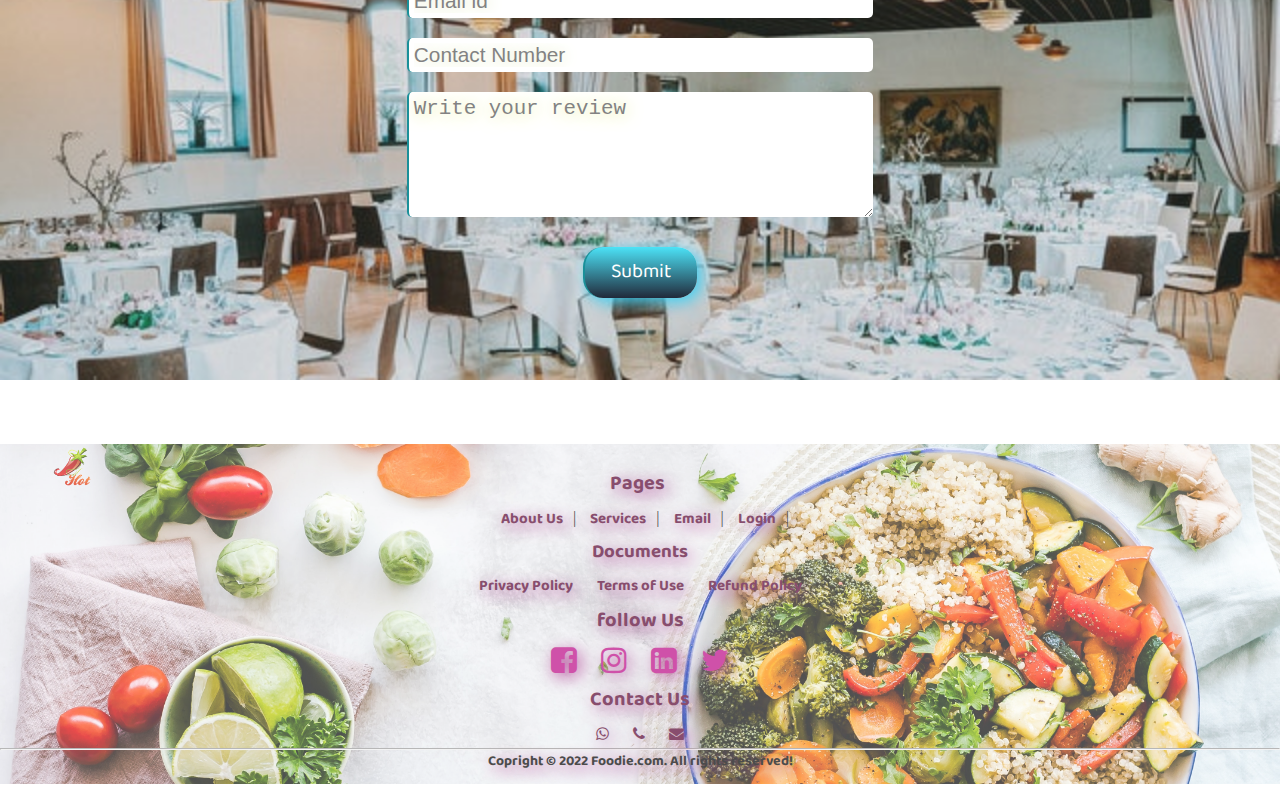
<file: website2/foodies wings.html>
<!DOCTYPE html>
<html lang="en">

<head>
    <meta charset="UTF-8">
    <meta http-equiv="X-UA-Compatible" content="IE=edge">
    <meta name="viewport" content="width=device-width, initial-scale=1.0">
    <title>Best Online Food Delivery| About US</title>

    <link rel="stylesheet" href="https://stackpath.bootstrapcdn.com/font-awesome/4.7.0/css/font-awesome.min.css">
    <link href="https://fonts.googleapis.com/css2?family=Baloo+Bhaijaan+2:wght@500&family=Roboto&display=swap"
        rel="stylesheet">
    <link rel="stylesheet" type="text/css" href="style1.css">

</head>

<body>
    <nav class="nav nav_top" style="box-shadow: inset 2px 2px 16px 10px rgb(2, 3, 7);">
        <div class="logo">
            <a href="project3.html"><img src="logo.png" width="50px"></a>
        </div>
        <div class="nav_side">
            <!-- <a href="home.html">Home</a> -->
            <a href="about us.html">About Us</a>
            <a href="service.html">Services</a>
            <a href="blog.html">Blog</a>
            <a href="contact.html">Contact</a>
            <a href="login.html">Login/Register</a>
        </div>
    </nav>

    <div class="wings">
        <div class="wings_content">
            <h2>Foodie Wings</h2>
        </div>
    </div>
    <div class="value">
        <h1>Introducing Foodie wings: <br>
            For restraunts who want to fly!</h1>
        <p> grows when our Restaurant Partners grow. So we constantly ask ourselves what does it take for a great
        restaurant to grow further and faster? We believe it is a combination of great food, exceptional customer
        service, entrepreneurial team, loved brand, and easy access to capital. Ideally, capital should seamlessly
        follow any great restaurant, but in reality, it is not easy for restaurants in India to raise funding through
        growth-focused equity investors. While some large chains have attracted investors, we have barely scratched the
        surface in the last three years, only about 25 restaurants and cloud-kitchens saw Series A or larger equity
        funding rounds, as per Tracxn. There are thousands of budding restaurants that may not have the expertise or
        focus to fundraise at the right time from the right investors. This is where we want to help. <br>

        We are excited to announce the launch of Foodies Wings, a platform to connect investors with restaurants. Just
        like ambitious restaurant entrepreneurs look for investors, investors also hunt for brands and teams that have
        the potential to become the next big chain. We at Foodies have seen the growth story of such restaurants first
        hand. By curating a set of restaurants and cloud-kitchens that could become rocketships if fuelled with equity
        capital, we hope to build the go-to platform for venture capital firms, angel investors, family offices, etc.
        that are looking to make private investments in restaurants and cloud-kitchens. <br>

        As we partner with more investors by connecting them with enterprising restaurants, more budding restaurants
        would use this platform for fundraising, and the plGFoodies flywheel would create a win-win for restaurants and
        investors, and by extension, for Foodies! <br>

        Will Zomato invest in these deals? We would have loved to! We have strong conviction in the imminent success of
        so many of our restaurant partners, and nothing would give us more joy than becoming closer partners. However,
        we are mindful that by owning an equity stake in one brand, we may raise some concern among other brands. Again,
        we do not want to compete with restaurants, and want to remain a fair and neutral platform for all restaurants. <br>

        G Foodies role would be limited to being a facilitator of fundraising for restaurants. We will help restaurants
        position their story and metrics in the right manner and connect them with the right investors. <br>

        Is your restaurant brand ready to fly? Get in touch with your account manager if you believe your business can
        grow exponentially if backed by the right investors. If you are an institutional investor looking for a hidden
        gem that could be the next unicorn of the restaurant industry, reach out to us at wings@zomato.com. We hope to
        give wings to at least 100 restaurant brands in the next three years join us in this exciting growth story! <br>
        </p>
        <div class="feed">
            <h2>Write a review</h2>
            <div class="feed_form">
                <form name="submit-googlesheet" method="post">
                    <input type="text" name="Name" placeholder="Name"><br>
                    <input type="email" name="Email" placeholder="Email id"><br>
                    <input type="number" name="Number" placeholder="Contact Number"><br>
                    <textarea name="Review" id="" cols="7" rows="5" placeholder="Write your review"></textarea><br>
                    <button type="submit">Submit</button>
                </form>
            </div>
        </div>
        <footer>
            <div class="logo">
                <a href="project3.html"><img src="logo.png" width="40px"></a>
            </div>
            <br>
            <div class="pages">
                <h3>Pages</h3>
                <a href="about us.html">About Us</a>|
                <a href="Service.html">Services</a>|
                <a href="blog.html">Email</a>|
                <a href="login.html">Login</a>|
            </div>
            <div class="doc">
                <h3>Documents</h3>
                <a href="">Privacy Policy</a>
                <a href="">Terms of Use</a>
                <a href="">Refund Policy</a>
            </div>
            <div class="social">
                <h3>follow Us</h3>
                <a href="https://www.facebook.com/zomato/" target="_blank"><i class="fa fa-facebook-square"
                        aria-hidden="true"></i></a>
                <a href="https://www.instagram.com/zomato/?hl=en" target="_blank"><i class="fa fa-instagram"
                        aria-hidden="true"></i></a>
                <a href="https://www.linkedin.com/company/zomato/?originalSubdomain=in" target="_blank"><i
                        class="fa fa-linkedin-square" aria-hidden="true"></i></a>
                <a href="https://twitter.com/zomato?ref_src=twsrc%5Egoogle%7Ctwcamp%5Eserp%7Ctwgr%5Eauthor"
                    target="_blank"><i class="fa fa-twitter" aria-hidden="true"></i></a>
            </div>
            <div class="contact">
                <h3>Contact Us</h3>
                <a href="https://api.WhatsApp.com/send?phone=+919648935712" target="_blank"><i class="fa fa-whatsapp"
                        aria-hidden="true"></i></a>
                <a href="tel: +919734672130" target="_blank"><i class="fa fa-phone" aria-hidden="true"></i></a>
                <a href="mailto: help@zomato.com" target="_blank"><i class="fa fa-envelope" aria-hidden="true"></i></a>
            </div>
            <hr>
            <p>Copright &copy; 2022 Foodie.com. All rights reserved!</p>
        </footer>

        <script type="text/javascript">
            const scriptURL = 'https://script.google.com/macros/s/AKfycbz0tC2u08jhc6meiORx8cfMaBLNRlKKB2Me4E750T_mOjPzse3qQMqayFbdzTyH2b0JIw/exec'
            const form = document.forms['submit-googlesheet']

            form.addEventListener('submit', e => {
                e.preventDefault()
                fetch(scriptURL, { method: 'POST', body: new FormData(form) })
                    .then(response => alert("Thank you for your review, Hope you had great experience with us.."))
                    .catch(error => console.error('Error!', error.message))
            })
        </script>
</body>

</html>
</file>
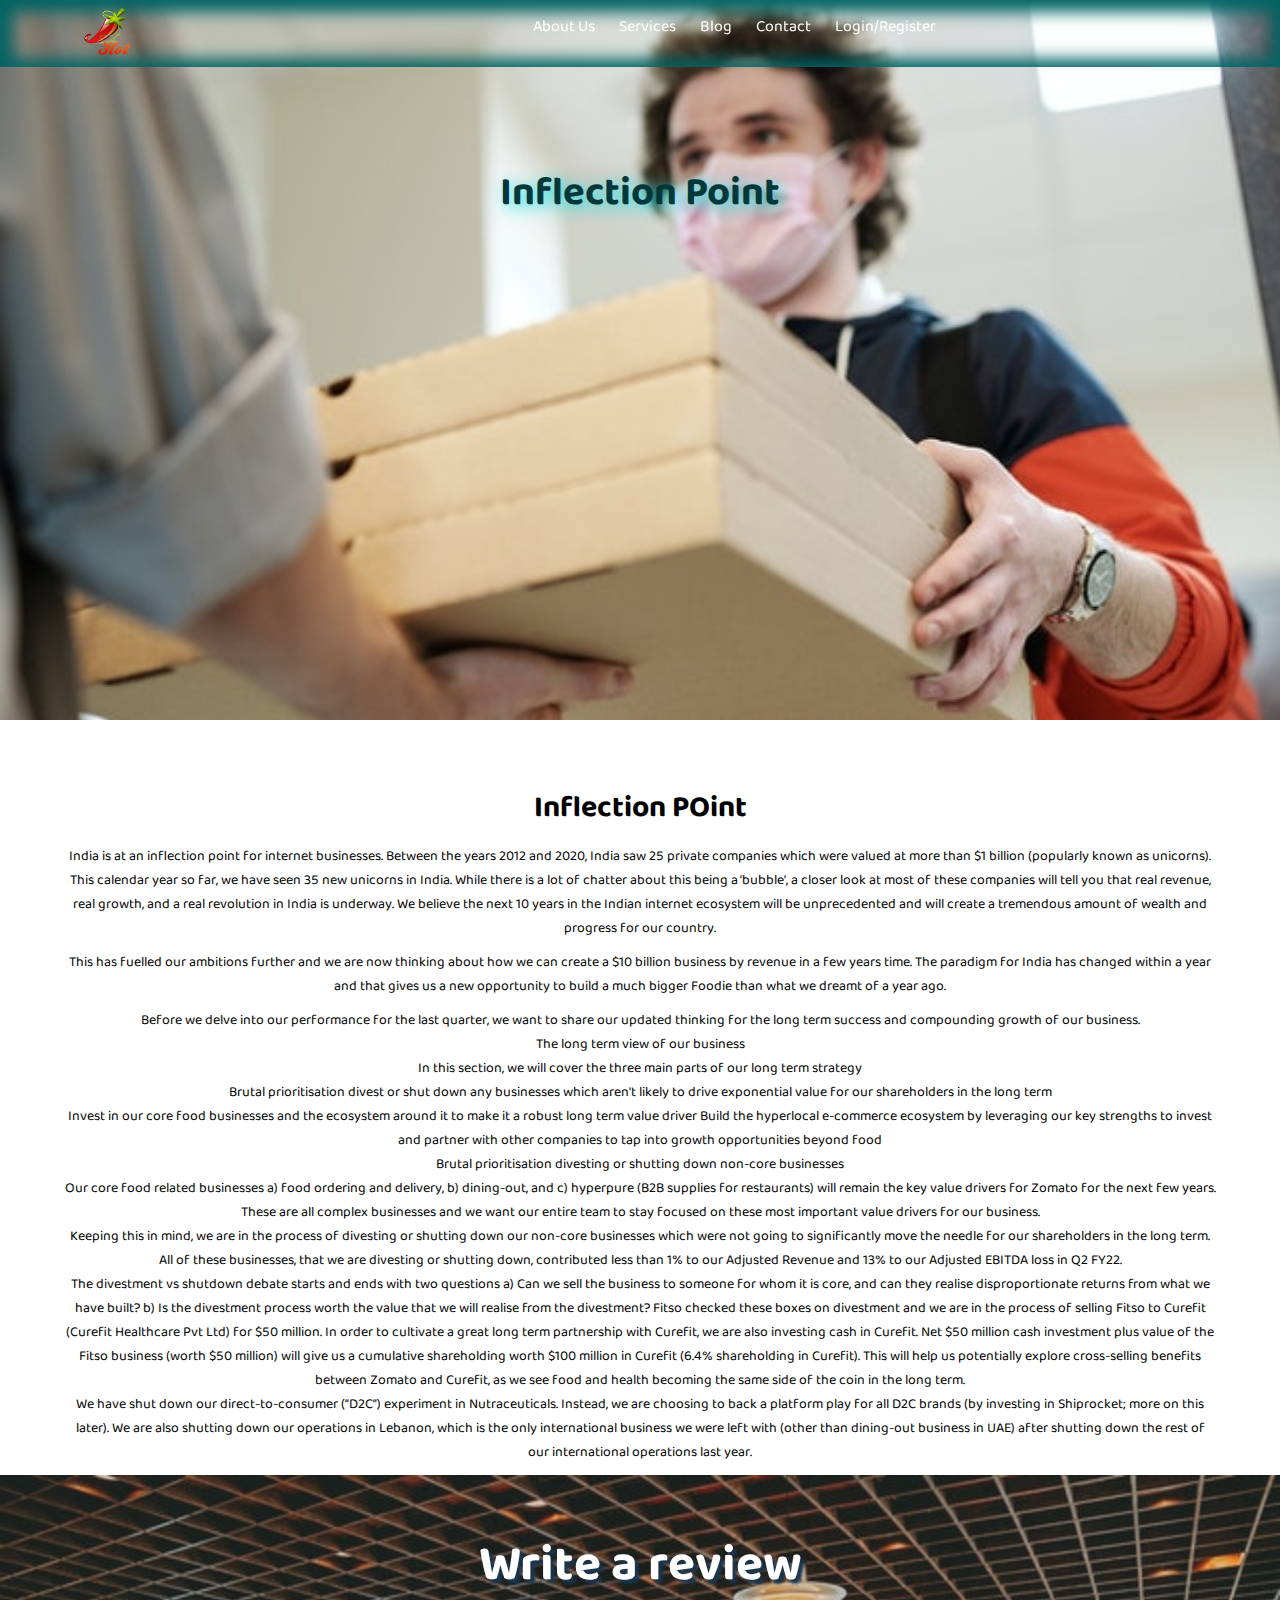
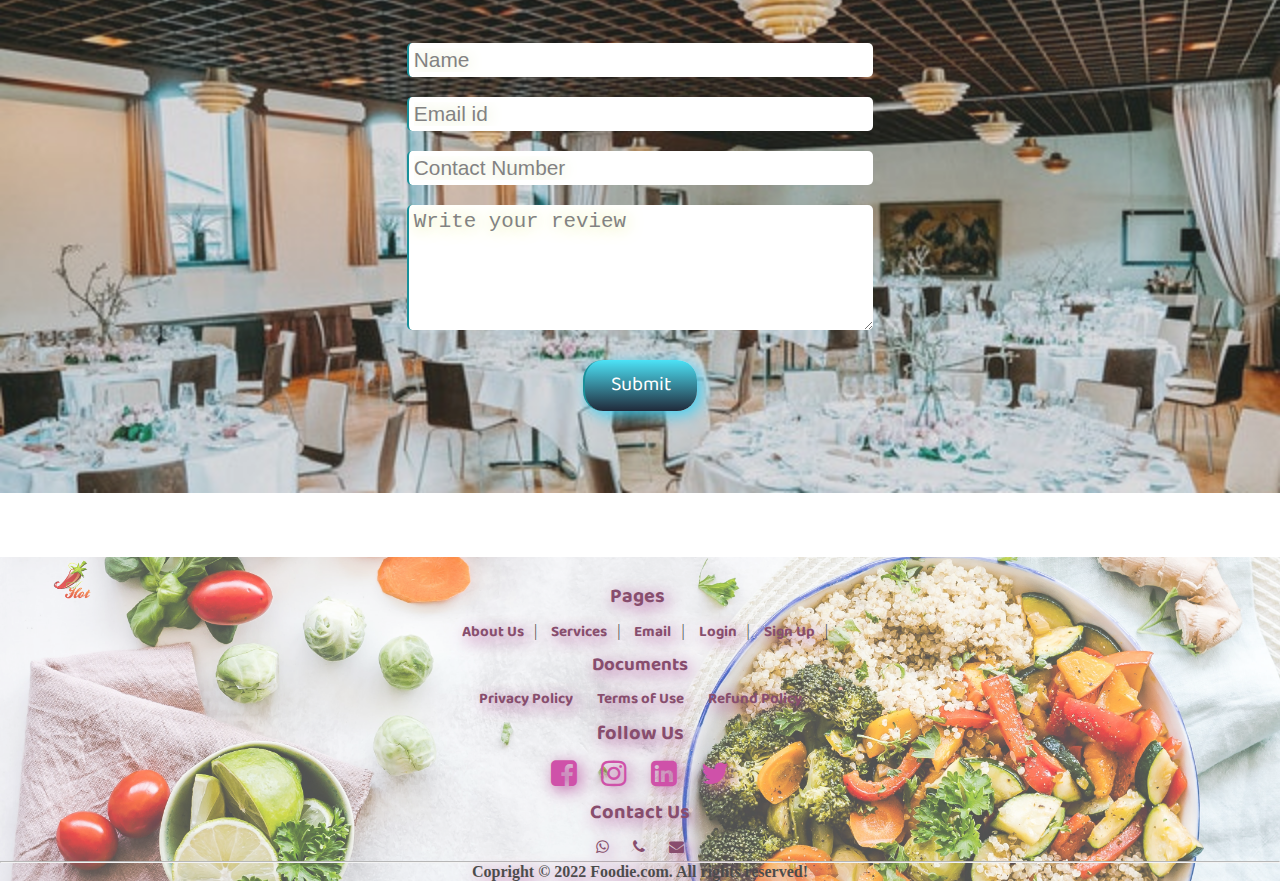
<file: website2/inflection.html>
<!DOCTYPE html>
<html lang="en">

<head>
    <meta charset="UTF-8">
    <meta http-equiv="X-UA-Compatible" content="IE=edge">
    <meta name="viewport" content="width=device-width, initial-scale=1.0">
    <title>Best Online Food Delivery| About US</title>

    <link rel="stylesheet" href="https://stackpath.bootstrapcdn.com/font-awesome/4.7.0/css/font-awesome.min.css">
    <link href="https://fonts.googleapis.com/css2?family=Baloo+Bhaijaan+2:wght@500&family=Roboto&display=swap"
        rel="stylesheet">
    <link rel="stylesheet" type="text/css" href="style1.css">

</head>

<body>
    <nav class="nav nav_top" style="box-shadow: inset 2px 2px 16px 10px rgb(2, 100, 100);">
        <div class="logo">
            <a href="project3.html"><img src="logo.png" width="50px"></a>
        </div>
        <div class="nav_side">
            <!-- <a href="home.html">Home</a> -->
            <a href="about us.html">About Us</a>
            <a href="service.html">Services</a>
            <a href="blog.html">Blog</a>
            <a href="contact.html">Contact</a>
            <a href=" ">Login/Register</a>
        </div>
    </nav>
    <!-- <div class="point">
    <div class="service">
        <h2>Inflection Point</h2>
        <div class="service_container">
        <div class="item">
            <div class="item_img">
                <a href="inflection.html"><img src="u.jpg"></a>
            </div>
            <div class="item_content">
                <h3>Inflection Point</h3>
            </div>
        </div>
        </div> -->
    <div class="point">
        <div class="point_content">
            <h2>Inflection Point</h2>
        </div>
    </div>
    <div class="value">
        <h1>Inflection POint</h1>
      <p> India is at an inflection point for internet businesses. Between the years 2012 and 2020, India saw 25 private
        companies which were valued at more than $1 billion (popularly known as unicorns). This calendar year so far, we
        have seen 35 new unicorns in India. While there is a lot of chatter about this being a 'bubble', a closer look
        at most of these companies will tell you that real revenue, real growth, and a real revolution in India is
        underway. We believe the next 10 years in the Indian internet ecosystem will be unprecedented and will create a
        tremendous amount of wealth and progress for our country. <br>

        <p>This has fuelled our ambitions further and we are now thinking about how we can create a $10 billion business by
        revenue in a few years time. The paradigm for India has changed within a year and that gives us a new
        opportunity to build a much bigger Foodie than what we dreamt of a year ago. <br>

        <p> Before we delve into our performance for the last quarter, we want to share our updated thinking for the long
        term success and compounding growth of our business.<br>

        The long term view of our business <br>

        In this section, we will cover the three main parts of our long term strategy <br>

        Brutal prioritisation divest or shut down any businesses which aren't likely to drive exponential value for
        our shareholders in the long term <br>
        Invest in our core food businesses and the ecosystem around it to make it a robust long term value driver
        Build the hyperlocal e-commerce ecosystem by leveraging our key strengths to invest and partner with other
        companies to tap into growth opportunities beyond food <br>
        Brutal prioritisation divesting or shutting down non-core businesses <br>

        Our core food related businesses  a) food ordering and delivery, b) dining-out, and c) hyperpure (B2B supplies
        for restaurants) will remain the key value drivers for Zomato for the next few years. These are all complex
        businesses and we want our entire team to stay focused on these most important value drivers for our business. <br>

        Keeping this in mind, we are in the process of divesting or shutting down our non-core businesses which were not
        going to significantly move the needle for our shareholders in the long term. All of these businesses, that we
        are divesting or shutting down, contributed less than 1% to our Adjusted Revenue and 13% to our Adjusted EBITDA
        loss in Q2 FY22. <br>

        The divestment vs shutdown debate starts and ends with two questions  a) Can we sell the business to someone
        for whom it is core, and can they realise disproportionate returns from what we have built? b) Is the divestment
        process worth the value that we will realise from the divestment? Fitso checked these boxes on divestment and we
        are in the process of selling Fitso to Curefit (Curefit Healthcare Pvt Ltd) for $50 million. In order to
        cultivate a great long term partnership with Curefit, we are also investing cash in Curefit. Net $50 million
        cash investment plus value of the Fitso business (worth $50 million) will give us a cumulative shareholding
        worth $100 million in Curefit (6.4% shareholding in Curefit). This will help us potentially explore
        cross-selling benefits between Zomato and Curefit, as we see food and health becoming the same side of the coin
        in the long term. <br>

        We have shut down our direct-to-consumer (“D2C”) experiment in Nutraceuticals. Instead, we are choosing to back
        a platform play for all D2C brands (by investing in Shiprocket; more on this later). We are also shutting down
        our operations in Lebanon, which is the only international business we were left with (other than dining-out
        business in UAE) after shutting down the rest of our international operations last year. <br>
        </p>
    </div>


    <div class="feed">
        <h2>Write a review</h2>
        <div class="feed_form">
            <form name="submit-googlesheet" method="post">
                <input type="text" name="Name" placeholder="Name"><br>
                <input type="email" name="Email" placeholder="Email id"><br>
                <input type="number" name="Number" placeholder="Contact Number"><br>
                <textarea name="Review" id="" cols="7" rows="5" placeholder="Write your review"></textarea><br>
                <button type="submit">Submit</button>
            </form>
        </div>
    </div>
    <footer>
        <div class="logo">
            <a href="project3.html"><img src="logo.png" width="40px"></a>
        </div>
        <br>
        <div class="pages">
            <h3>Pages</h3>
            <a href="about us.html">About Us</a>|
            <a href="Service.html">Services</a>|
            <a href="Email.html">Email</a>|
            <a href="">Login</a>|
            <a href="">Sign Up</a>|
        </div>
        <div class="doc">
            <h3>Documents</h3>
            <a href="">Privacy Policy</a>
            <a href="">Terms of Use</a>
            <a href="">Refund Policy</a>
        </div>
        <div class="social">
            <h3>follow Us</h3>
            <a href="https://www.facebook.com/zomato/" target="_blank"><i class="fa fa-facebook-square"
                    aria-hidden="true"></i></a>
            <a href="https://www.instagram.com/zomato/?hl=en" target="_blank"><i class="fa fa-instagram"
                    aria-hidden="true"></i></a>
            <a href="https://www.linkedin.com/company/zomato/?originalSubdomain=in" target="_blank"><i
                    class="fa fa-linkedin-square" aria-hidden="true"></i></a>
            <a href="https://twitter.com/zomato?ref_src=twsrc%5Egoogle%7Ctwcamp%5Eserp%7Ctwgr%5Eauthor"
                target="_blank"><i class="fa fa-twitter" aria-hidden="true"></i></a>
        </div>
        <div class="contact">
            <h3>Contact Us</h3>
            <a href="https://api.WhatsApp.com/send?phone=+919648935712" target="_blank"><i class="fa fa-whatsapp"
                    aria-hidden="true"></i></a>
            <a href="tel: +919734672130" target="_blank"><i class="fa fa-phone" aria-hidden="true"></i></a>
            <a href="mailto: help@zomato.com" target="_blank"><i class="fa fa-envelope" aria-hidden="true"></i></a>
        </div>
        <hr>
        <p>Copright &copy; 2022 Foodie.com. All rights reserved!</p>
    </footer>

    <script type="text/javascript">
        const scriptURL = 'https://script.google.com/macros/s/AKfycbz0tC2u08jhc6meiORx8cfMaBLNRlKKB2Me4E750T_mOjPzse3qQMqayFbdzTyH2b0JIw/exec'
        const form = document.forms['submit-googlesheet']

        form.addEventListener('submit', e => {
            e.preventDefault()
            fetch(scriptURL, { method: 'POST', body: new FormData(form) })
                .then(response => alert("Thank you for your review, Hope you had great experience with us.."))
                .catch(error => console.error('Error!', error.message))
        })
    </script>
</body>

</html>
</file>
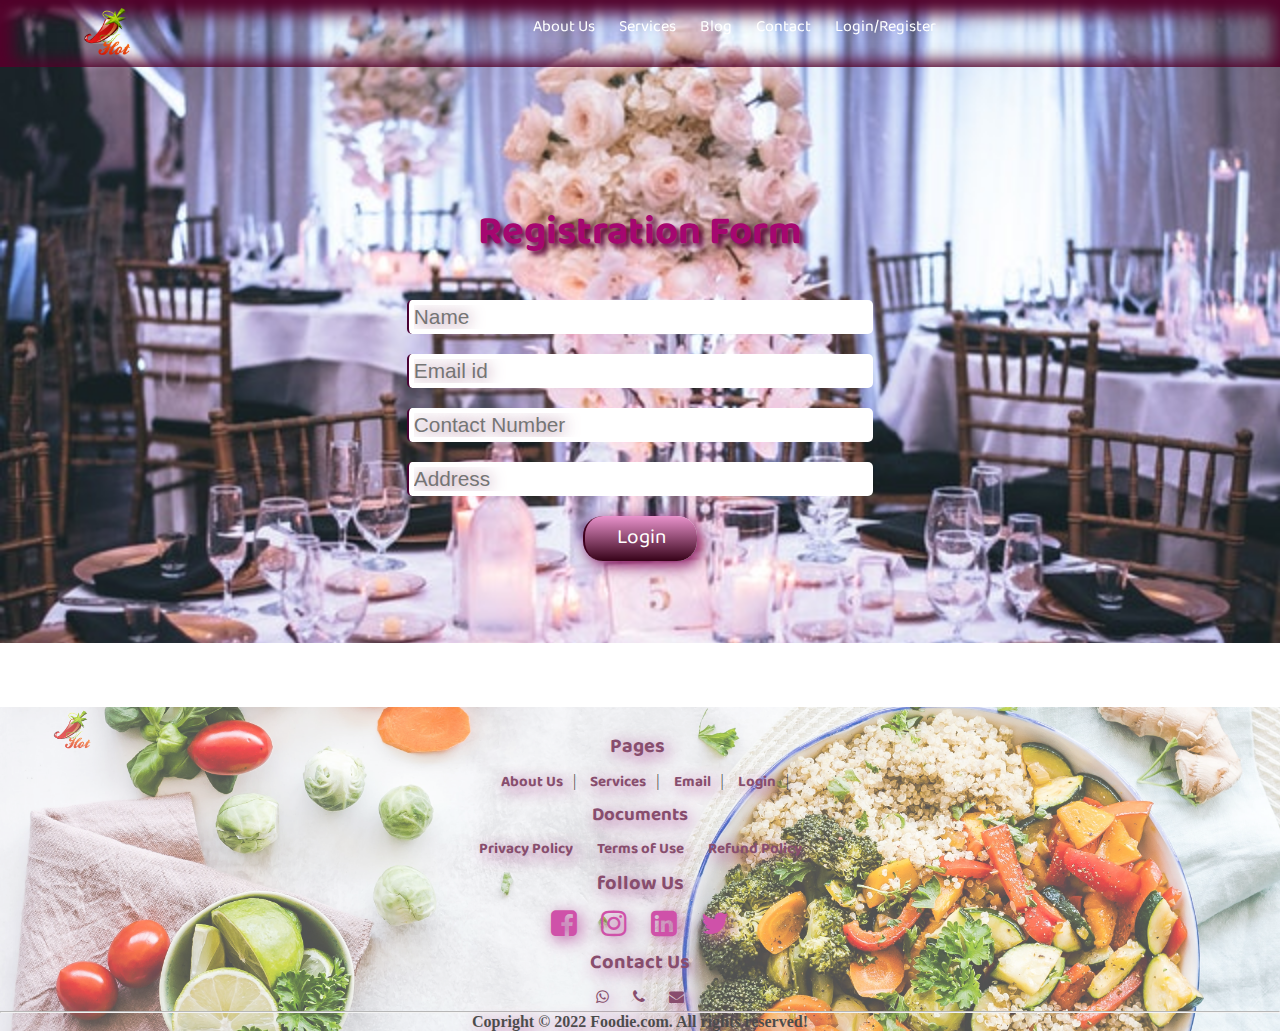
<file: website2/login.html>
<!DOCTYPE html>
<html lang="en">

<head>
    <meta charset="UTF-8">
    <meta http-equiv="X-UA-Compatible" content="IE=edge">
    <meta name="viewport" content="width=device-width, initial-scale=1.0">
    <title>Best Online Food Delivery| About US</title>

    <link rel="stylesheet" href="https://stackpath.bootstrapcdn.com/font-awesome/4.7.0/css/font-awesome.min.css">
    <link href="https://fonts.googleapis.com/css2?family=Baloo+Bhaijaan+2:wght@500&family=Roboto&display=swap"
        rel="stylesheet">
    <link rel="stylesheet" type="text/css" href="style1.css">

</head>

<body>
    <nav class="nav nav_top" style="box-shadow: inset 4px 4px 16px 10px rgb(82, 2, 42);">
        <div class="logo">
            <a href="project3.html"><img src="logo.png" width="50px"></a>
        </div>
        <div class="nav_side">
            <!-- <a href="home.html">Home</a> -->
            <a href="about us.html">About Us</a>
            <a href="service.html">Services</a>
            <a href="blog.html">Blog</a>
            <a href="contact.html">Contact</a>
            <a href="login.html">Login/Register</a>
        </div>
    </nav>


    <div class="login">
       
        <h2>Registration Form</h2>
        <div class="login_form">
            <form onsubmit="return validation()" name="submit-googlesheet" method="post">
                <input type="text" name="Name" id="name" placeholder="Name"><br>
                <span id="errorname" style="color: red;"></span>
                <input type="email" name="Email" id="email" placeholder="Email id"><br>
                <span id="errorname" style="color: red;"></span>
                <input type="number" name="Number" id="number" placeholder="Contact Number"><br>
                <span id="errorname" style="color: red;"></span>
                <input type="address" name="Address" id="address" placeholder="Address"><br>
                <span id="errorname" style="color: red;"></span>
                <button type="login">Login</button>
            </form>
        </div>
    </div>
    <footer>
        <div class="logo">
            <a href="project3.html"><img src="logo.png" width="40px"></a>
        </div>
        <br>
        <div class="pages">
            <h3>Pages</h3>
            <a href="about us.html">About Us</a>|
            <a href="Service.html">Services</a>|
            <a href="blog.html">Email</a>|
            <a href="login.html">Login</a>|
        </div>
        <div class="doc">
            <h3>Documents</h3>
            <a href="">Privacy Policy</a>
            <a href="">Terms of Use</a>
            <a href="">Refund Policy</a>
        </div>
        <div class="social">
            <h3>follow Us</h3>
            <a href="https://www.facebook.com/zomato/" target="_blank"><i class="fa fa-facebook-square"
                    aria-hidden="true"></i></a>
            <a href="https://www.instagram.com/zomato/?hl=en" target="_blank"><i class="fa fa-instagram"
                    aria-hidden="true"></i></a>
            <a href="https://www.linkedin.com/company/zomato/?originalSubdomain=in" target="_blank"><i
                    class="fa fa-linkedin-square" aria-hidden="true"></i></a>
            <a href="https://twitter.com/zomato?ref_src=twsrc%5Egoogle%7Ctwcamp%5Eserp%7Ctwgr%5Eauthor"
                target="_blank"><i class="fa fa-twitter" aria-hidden="true"></i></a>
        </div>
        <div class="contact">
            <h3>Contact Us</h3>
            <a href="https://api.WhatsApp.com/send?phone=+919648935712" target="_blank"><i class="fa fa-whatsapp"
                    aria-hidden="true"></i></a>
            <a href="tel: +919734672130" target="_blank"><i class="fa fa-phone" aria-hidden="true"></i></a>
            <a href="mailto: help@zomato.com" target="_blank"><i class="fa fa-envelope" aria-hidden="true"></i></a>
        </div>
        <hr>
        <p>Copright &copy; 2022 Foodie.com. All rights reserved!</p>
    </footer>

    <script type="text/javascript">
         
     function validation()
     {
         var name = document.getElementById('name').value;
         var email = document.getElementById('email').value;
         var number = document.getElementById('number').value;
         var address = document.getElementById('address').value;

         var namecheck=/^[A-Za-Z]{3,30}$/;
         var emailcheck=/^[A-A-Za-Z_0-9]{3, }@[A-Za-z]{3, }[.]{1}[A-Za-z.]{2,6}$/;
         var numbercheck=/^[6789][0-9]{9}$/;
         var address=/^[A-A-Za-Z][0-9][.]{3,30}$/;

         if(namecheck.test(Name))
         {
         document.getElementById('errorname').innerHTML=" ";
     }
       else
       {
       document.getElementById('errorname').innerHTML="Invalid Name ";
       return false;
       }

         if(emailcheck.test(Email))
         {
         document.getElementById('errorname').innerHTML=" ";
     }
       else
       {
       document.getElementById('errorname').innerHTML="Invalid Email ";
       return false;
       }
         if(numbercheck.test(Number))
         {
         document.getElementById('errorname').innerHTML=" ";
     }
       else
       {
       document.getElementById('errorname').innerHTML="Invalid Number ";
       return false;
       }
         if(addresscheck.test(Address))
         {
         document.getElementById('errorname').innerHTML=" ";
     }
       else
       {
       document.getElementById('errorname').innerHTML="Invalid Address ";
       return false;
       }
    }
     </script>
             <script type="text/javascript">
        const scriptURL = 'https://script.google.com/macros/s/AKfycbzUbPeeVZdutu3zivm9j9tnzAq6ZTKlTUGD3eXz1rU-R6IOojNPWSIL2uXrayykJMyi0Q/exec'
        const form = document.forms['submit-googlesheet']

        form.addEventListener('submit', e => {
            e.preventDefault()
            fetch(scriptURL, { method: 'POST', body: new FormData(form) })
                .then(response => alert("Thank you for login, Enjoy the best service here.."))
                .catch(error => console.error('Error!', error.message))
        })
    </script>
</body>

</html>
</file>
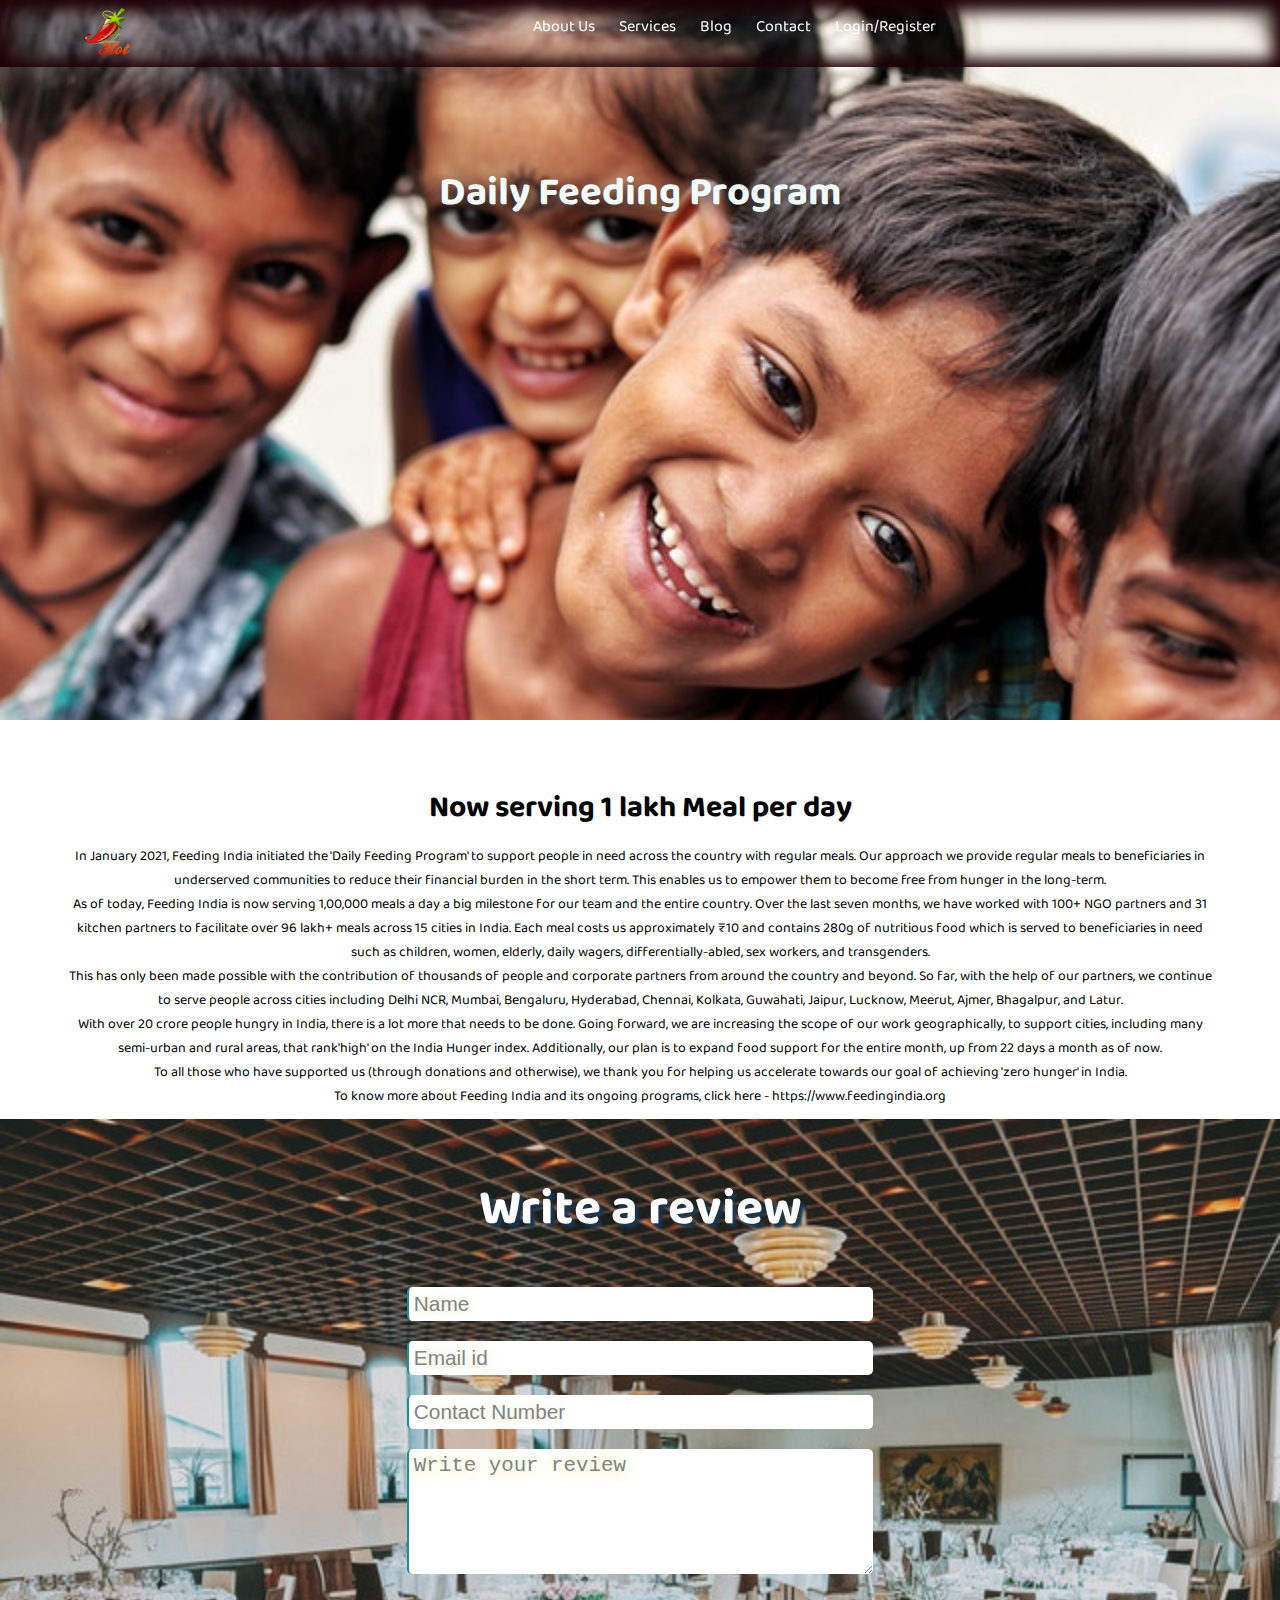
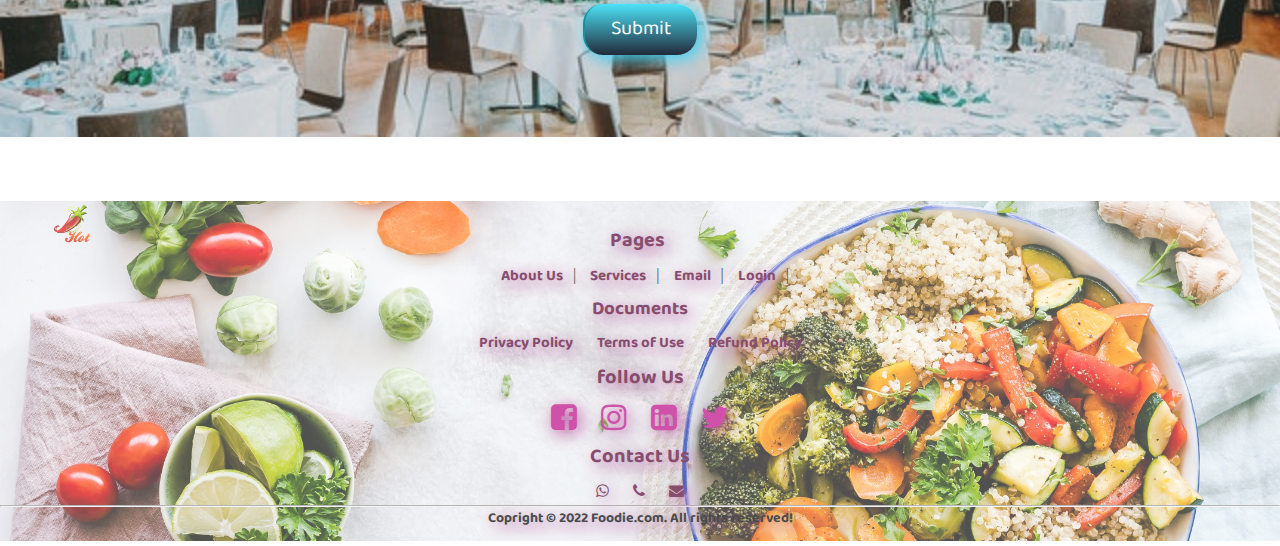
<file: website2/meal.html>
<!DOCTYPE html>
<html lang="en">

<head>
    <meta charset="UTF-8">
    <meta http-equiv="X-UA-Compatible" content="IE=edge">
    <meta name="viewport" content="width=device-width, initial-scale=1.0">
    <title>Best Online Food Delivery| About US</title>

    <link rel="stylesheet" href="https://stackpath.bootstrapcdn.com/font-awesome/4.7.0/css/font-awesome.min.css">
    <link href="https://fonts.googleapis.com/css2?family=Baloo+Bhaijaan+2:wght@500&family=Roboto&display=swap"
        rel="stylesheet">
    <link rel="stylesheet" type="text/css" href="style1.css">

</head>

<body>
    <nav class="nav nav_top" style="box-shadow: inset 2px 2px 16px 10px rgb(29, 0, 5);">
        <div class="logo">
            <a href="project3.html"><img src="logo.png" width="50px"></a>
        </div>
        <div class="nav_side">
            <!-- <a href="home.html">Home</a> -->
            <a href="about us.html">About Us</a>
            <a href="service.html">Services</a>
            <a href="blog.html">Blog</a>
            <a href="contact.html">Contact</a>
            <a href="login.html">Login/Register</a>
        </div>
    </nav>

    <div class="meal">
        <div class="meal_content">
            <h2>Daily Feeding Program</h2>
        </div>
    </div>
    <div class="value">
        <h1>Now serving 1 lakh Meal per day</h1>
        <p>In January 2021, Feeding India initiated the 'Daily Feeding Program' to support people in need across the
            country with regular meals. Our approach  we provide regular meals to beneficiaries in underserved
            communities to reduce their financial burden in the short term. This enables us to empower them to become
            free from hunger in the long-term. <br>

            As of today, Feeding India is now serving 1,00,000 meals a day  a big milestone for our team and the entire
            country. Over the last seven months, we have worked with 100+ NGO partners and 31 kitchen partners to
            facilitate over 96 lakh+ meals across 15 cities in India. Each meal costs us approximately ₹10 and contains
            280g of nutritious food which is served to beneficiaries in need such as children, women, elderly, daily
            wagers, differentially-abled, sex workers, and transgenders. <br>
            This has only been made possible with the contribution of thousands of people and corporate partners from
            around the country and beyond. So far, with the help of our partners, we continue to serve people across
            cities including Delhi NCR, Mumbai, Bengaluru, Hyderabad, Chennai, Kolkata, Guwahati, Jaipur, Lucknow,
            Meerut, Ajmer, Bhagalpur, and Latur. <br>

            With over 20 crore people hungry in India, there is a lot more that needs to be done. Going forward, we are
            increasing the scope of our work geographically, to support cities, including many semi-urban and rural
            areas, that rank'high' on the India Hunger index. Additionally, our plan is to expand food support for the
            entire month, up from 22 days a month as of now. <br>

            To all those who have supported us (through donations and otherwise), we thank you for helping us accelerate
            towards our goal of achieving 'zero hunger' in India. <br>

            To know more about Feeding India and its ongoing programs, click here - https://www.feedingindia.org <br>

        </p>


        <div class="feed">
            <h2>Write a review</h2>
            <div class="feed_form">
                <form name="submit-googlesheet" method="post">
                    <input type="text" name="Name" placeholder="Name"><br>
                    <input type="email" name="Email" placeholder="Email id"><br>
                    <input type="number" name="Number" placeholder="Contact Number"><br>
                    <textarea name="Review" id="" cols="7" rows="5" placeholder="Write your review"></textarea><br>
                    <button type="submit">Submit</button>
                </form>
            </div>
        </div>
        <footer>
            <div class="logo">
                <a href="project3.html"><img src="logo.png" width="40px"></a>
            </div>
            <br>
            <div class="pages">
                <h3>Pages</h3>
                <a href="about us.html">About Us</a>|
                <a href="Service.html">Services</a>|
                <a href="blog.html">Email</a>|
            <a href="login.html">Login</a>|
            </div>
            <div class="doc">
                <h3>Documents</h3>
                <a href="">Privacy Policy</a>
                <a href="">Terms of Use</a>
                <a href="">Refund Policy</a>
            </div>
            <div class="social">
                <h3>follow Us</h3>
                <a href="https://www.facebook.com/zomato/" target="_blank"><i class="fa fa-facebook-square"
                        aria-hidden="true"></i></a>
                <a href="https://www.instagram.com/zomato/?hl=en" target="_blank"><i class="fa fa-instagram"
                        aria-hidden="true"></i></a>
                <a href="https://www.linkedin.com/company/zomato/?originalSubdomain=in" target="_blank"><i
                        class="fa fa-linkedin-square" aria-hidden="true"></i></a>
                <a href="https://twitter.com/zomato?ref_src=twsrc%5Egoogle%7Ctwcamp%5Eserp%7Ctwgr%5Eauthor"
                    target="_blank"><i class="fa fa-twitter" aria-hidden="true"></i></a>
            </div>
            <div class="contact">
                <h3>Contact Us</h3>
                <a href="https://api.WhatsApp.com/send?phone=+919648935712" target="_blank"><i class="fa fa-whatsapp"
                        aria-hidden="true"></i></a>
                <a href="tel: +919734672130" target="_blank"><i class="fa fa-phone" aria-hidden="true"></i></a>
                <a href="mailto: help@zomato.com" target="_blank"><i class="fa fa-envelope" aria-hidden="true"></i></a>
            </div>
            <hr>
            <p>Copright &copy; 2022 Foodie.com. All rights reserved!</p>
        </footer>

        <script type="text/javascript">
            const scriptURL = 'https://script.google.com/macros/s/AKfycbz0tC2u08jhc6meiORx8cfMaBLNRlKKB2Me4E750T_mOjPzse3qQMqayFbdzTyH2b0JIw/exec'
            const form = document.forms['submit-googlesheet']

            form.addEventListener('submit', e => {
                e.preventDefault()
                fetch(scriptURL, { method: 'POST', body: new FormData(form) })
                    .then(response => alert("Thank you for your review, Hope you had great experience with us.."))
                    .catch(error => console.error('Error!', error.message))
            })
        </script>
</body>

</html>
</file>
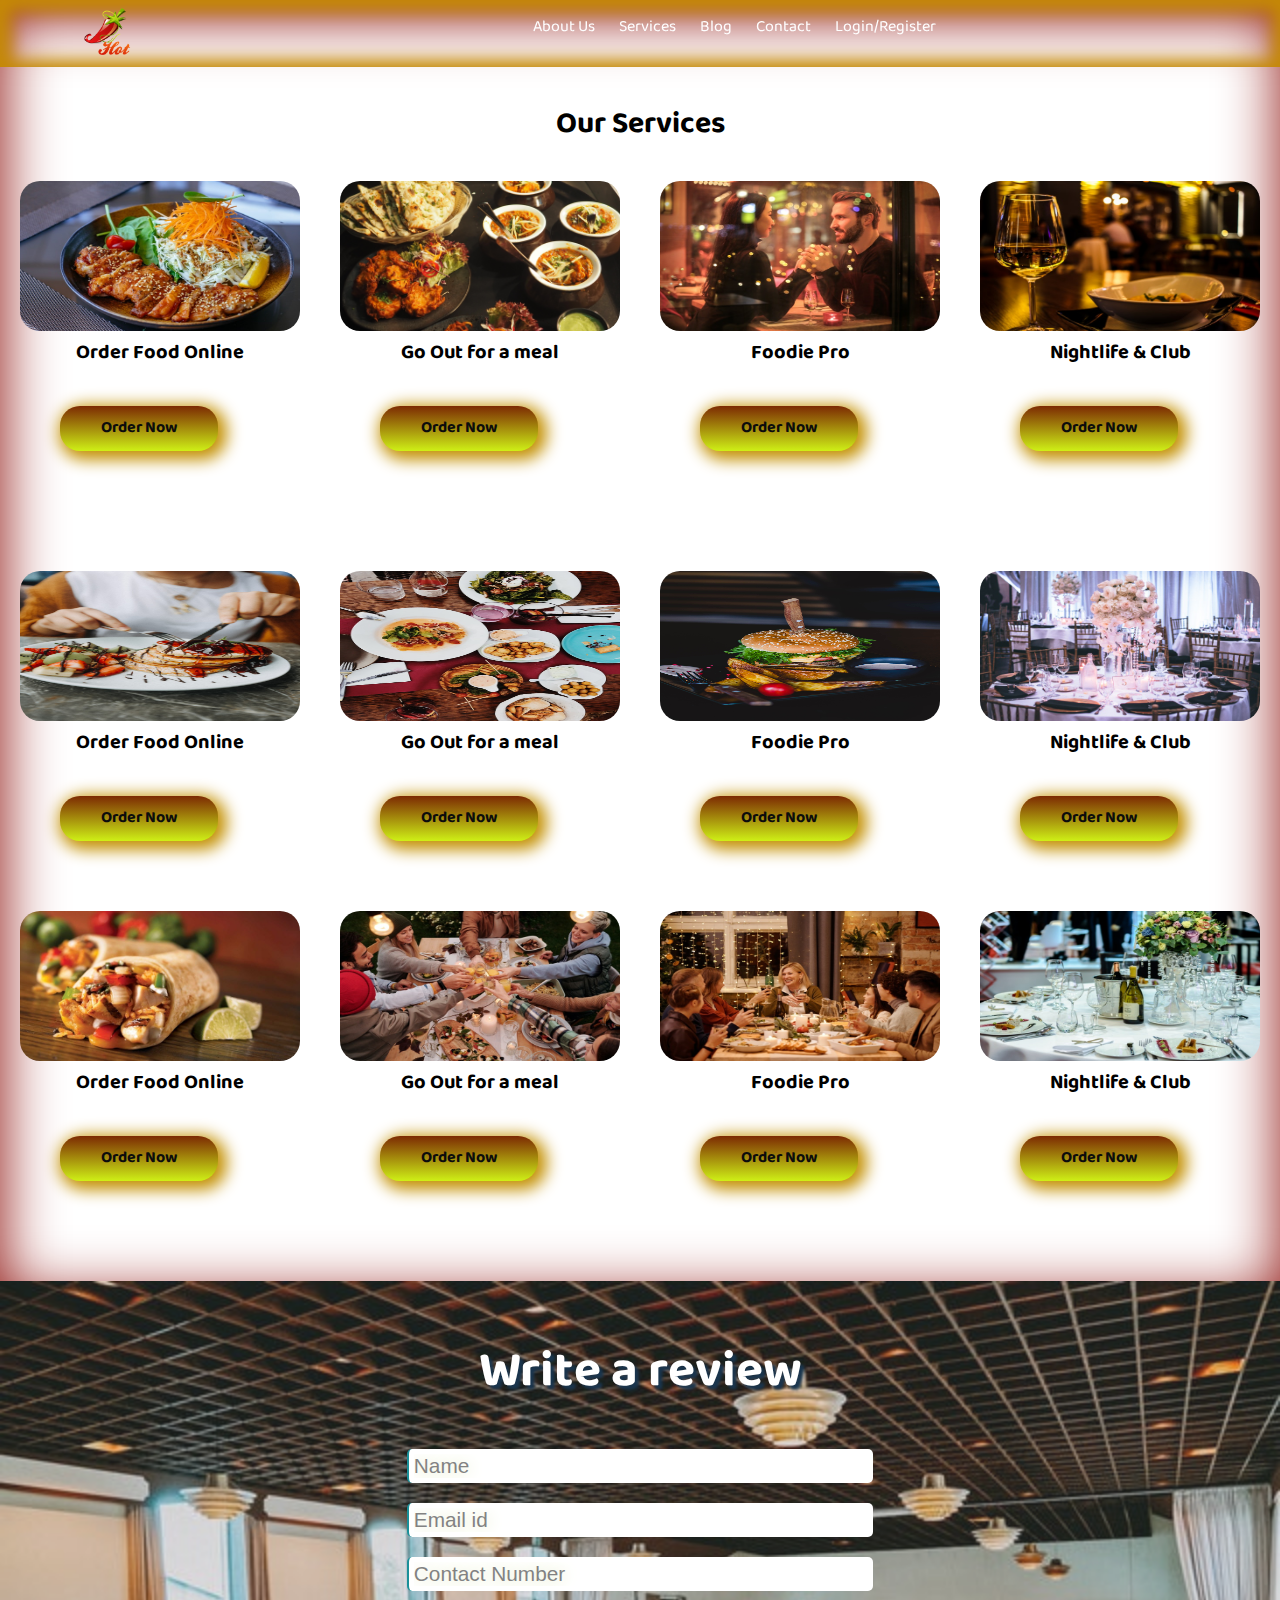
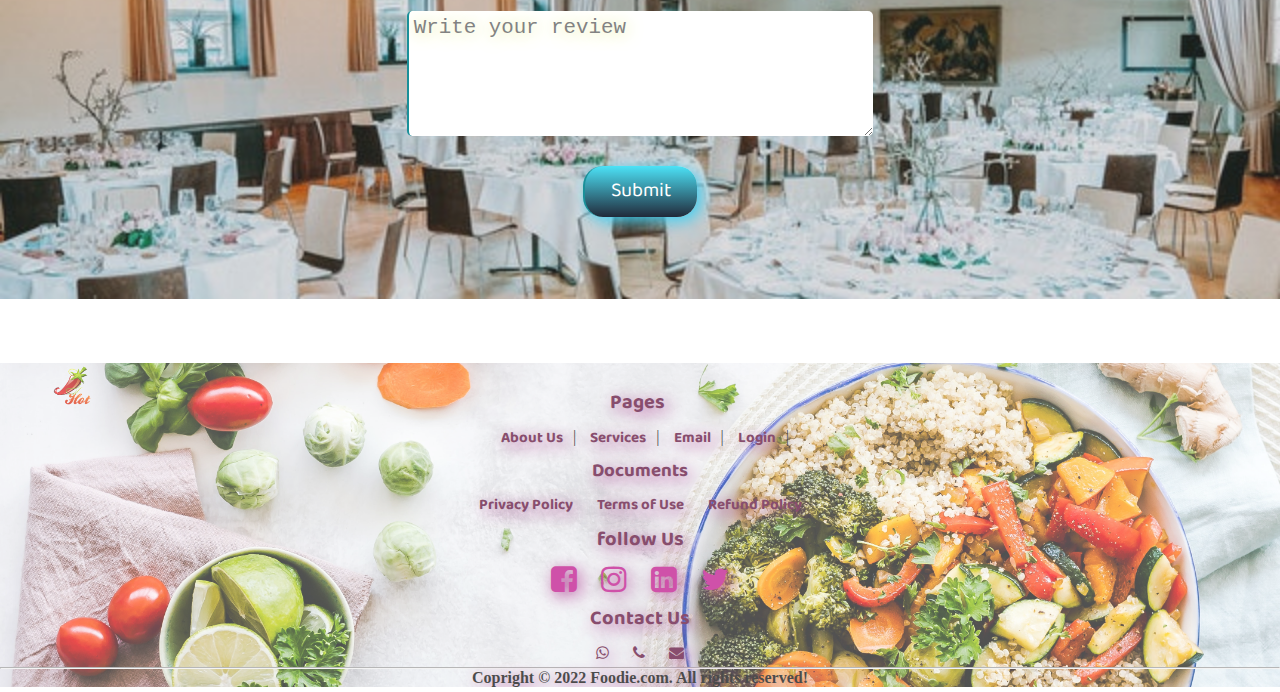
<file: website2/Service.html>
<!DOCTYPE html>
<html lang="en">

<head>
    <meta charset="UTF-8">
    <meta http-equiv="X-UA-Compatible" content="IE=edge">
    <meta name="viewport" content="width=device-width, initial-scale=1.0">
    <title>Best Online Food Delivery| Services</title>

    <link rel="stylesheet" href="https://stackpath.bootstrapcdn.com/font-awesome/4.7.0/css/font-awesome.min.css">
    <link href="https://fonts.googleapis.com/css2?family=Baloo+Bhaijaan+2:wght@500&family=Roboto&display=swap"
        rel="stylesheet">
    <link rel="stylesheet" type="text/css" href="style1.css">

</head>

<body>
    <nav class="nav nav_top" style="box-shadow: inset 2px 2px 16px 10px rgb(197, 137, 7);">
        <div class="logo">
            <a href="project3.html"><img src="logo.png" width="50px"></a>
        </div>
        <div class="nav_side">
            <!-- <a href="home.html">Home</a> -->
            <a href="about us.html">About Us</a>
            <a href="service.html">Services</a>
            <a href="blog.html">Blog</a>
            <a href="contact.html">Contact</a>
            <a href="login.html">Login/Register</a>
        </div>
    </nav>
    <div class="service" style="box-shadow: inset 1px  16px 60px rgb(138, 10, 6);">
        <div class="cl" style="padding-top: 90px;">
            <h2>Our Services</h2>
            <div class="service_container" style="padding-bottom: 50px">

                <div class="item">
                    <div class="item_img">
                        <img src="8.jpg">
                    </div>
                    <div class="item_content">
                        <h3>Order Food Online</h3>
                        <a href="login.html">Order Now</a>
                    </div>
                </div>

                <div class="item">
                    <div class="item_img">
                        <img src="d.jpg">
                    </div>
                    <div class="item_content">
                        <h3>Go Out for a meal</h3>
                        <a href="login.html">Order Now</a>
                    </div>
                </div>

                <div class="item">
                    <div class="item_img">
                        <img src="14.jpg">
                    </div>
                    <div class="item_content">
                        <h3>Foodie Pro</h3>
                        <a href="login.html">Order Now</a>
                    </div>
                </div>

                <div class="item">
                    <div class="item_img">
                        <img src="16.jpg">
                    </div>
                    <div class="item_content">
                        <h3>Nightlife & Club</h3>
                        <a href="login.html">Order Now</a>
                    </div>
                </div>
            </div>

            <div class="service_container">
                <div class="item">
                    <div class="item_img">
                        <img src="t.jpg">
                    </div>
                    <div class="item_content">
                        <h3>Order Food Online</h3>
                        <a href="login.html">Order Now</a>
                    </div>
                </div>

                <div class="item">
                    <div class="item_img">
                        <img src="food.jpg">
                    </div>
                    <div class="item_content">
                        <h3>Go Out for a meal</h3>
                        <a href="login.html">Order Now</a>
                    </div>
                </div>

                <div class="item">
                    <div class="item_img">
                        <img src="2.jpg">
                    </div>
                    <div class="item_content">
                        <h3>Foodie Pro</h3>
                        <a href="login.html">Order Now</a>
                    </div>
                </div>

                <div class="item">
                    <div class="item_img">
                        <img src="trend.jpg">
                    </div>
                    <div class="item_content">
                        <h3>Nightlife & Club</h3>
                        <a href="login.html">Order Now</a>
                    </div>
                </div>
            </div>
            <div class="service_container">
                <div class="item">
                    <div class="item_img">
                        <img src="9.jpg">
                    </div>
                    <div class="item_content">
                        <h3>Order Food Online</h3>
                        <a href="login.html">Order Now</a>
                    </div>
                </div>

                <div class="item">
                    <div class="item_img">
                        <img src="tre.jpg">
                    </div>
                    <div class="item_content">
                        <h3>Go Out for a meal</h3>
                        <a href="login.html">Order Now</a>
                    </div>
                </div>

                <div class="item">
                    <div class="item_img">
                        <img src="family.jpg">
                    </div>
                    <div class="item_content">
                        <h3>Foodie Pro</h3>
                        <a href="login.html">Order Now</a>
                    </div>
                </div>

                <div class="item">
                    <div class="item_img">
                        <img src="tren.jpg">
                    </div>
                    <div class="item_content">
                        <h3>Nightlife & Club</h3>
                        <a href="login.html">Order Now</a>
                    </div>
                </div>
            </div>
        </div>
    </div>
    <div class="feed">
        <h2>Write a review</h2>
        <div class="feed_form">
            <form name="submit-googlesheet" method="post">
                <input type="text" name="Name" placeholder="Name"><br>
                <input type="email" name="Email" placeholder="Email id"><br>
                <input type="number" name="Number" placeholder="Contact Number"><br>
                <textarea name="Review" id="" cols="7" rows="5" placeholder="Write your review"></textarea><br>
                <button type="submit">Submit</button>
            </form>
        </div>
    </div>
    <footer>
        <div class="logo">
            <a href="project3.html"><img src="logo.png" width="40px"></a>
        </div>
        <br>
        <div class="pages">
            <h3>Pages</h3>
            <a href="about us.html">About Us</a>|
            <a href="Service.html">Services</a>|
            <a href="blog.html">Email</a>|
            <a href="login.html">Login</a>|
        </div>
        <div class="doc">
            <h3>Documents</h3>
            <a href="">Privacy Policy</a>
            <a href="">Terms of Use</a>
            <a href="">Refund Policy</a>
        </div>
        <div class="social">
            <h3>follow Us</h3>
            <a href="https://www.facebook.com/zomato/" target="_blank"><i class="fa fa-facebook-square"
                    aria-hidden="true"></i></a>
            <a href="https://www.instagram.com/zomato/?hl=en" target="_blank"><i class="fa fa-instagram"
                    aria-hidden="true"></i></a>
            <a href="https://www.linkedin.com/company/zomato/?originalSubdomain=in" target="_blank"><i
                    class="fa fa-linkedin-square" aria-hidden="true"></i></a>
            <a href="https://twitter.com/zomato?ref_src=twsrc%5Egoogle%7Ctwcamp%5Eserp%7Ctwgr%5Eauthor"
                target="_blank"><i class="fa fa-twitter" aria-hidden="true"></i></a>
        </div>
        <div class="contact">
            <h3>Contact Us</h3>
            <a href="https://api.WhatsApp.com/send?phone=+919648935712" target="_blank"><i class="fa fa-whatsapp"
                    aria-hidden="true"></i></a>
            <a href="tel: +919734672130" target="_blank"><i class="fa fa-phone" aria-hidden="true"></i></a>
            <a href="mailto: help@zomato.com" target="_blank"><i class="fa fa-envelope" aria-hidden="true"></i></a>
        </div>
        <hr>
        <p>Copright &copy; 2022 Foodie.com. All rights reserved!</p>
    </footer>

    <script type="text/javascript">
        const scriptURL = 'https://script.google.com/macros/s/AKfycbz0tC2u08jhc6meiORx8cfMaBLNRlKKB2Me4E750T_mOjPzse3qQMqayFbdzTyH2b0JIw/exec'
        const form = document.forms['submit-googlesheet']

        form.addEventListener('submit', e => {
            e.preventDefault()
            fetch(scriptURL, { method: 'POST', body: new FormData(form) })
                .then(response => alert("Thank you for your review, Hope you had great experience with us.."))
                .catch(error => console.error('Error!', error.message))
        })
    </script>
</body>

</html>
</file>
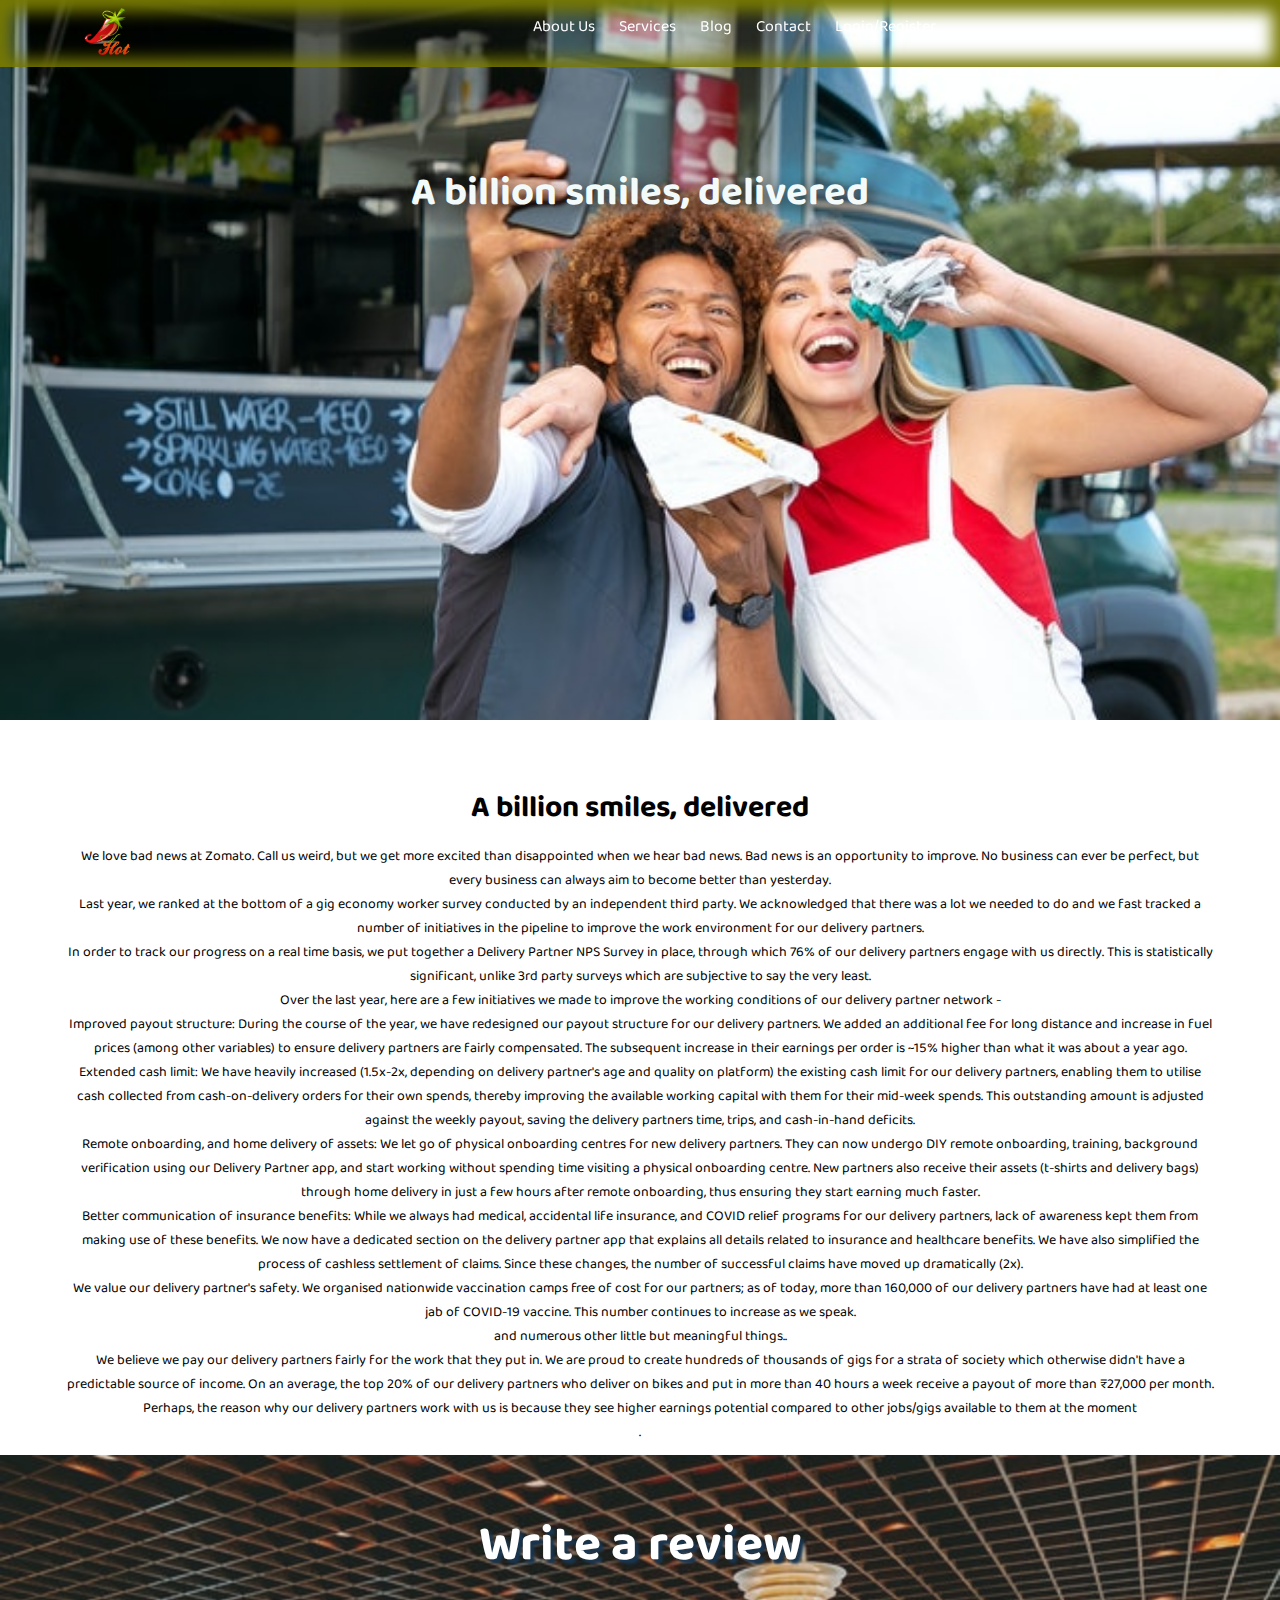
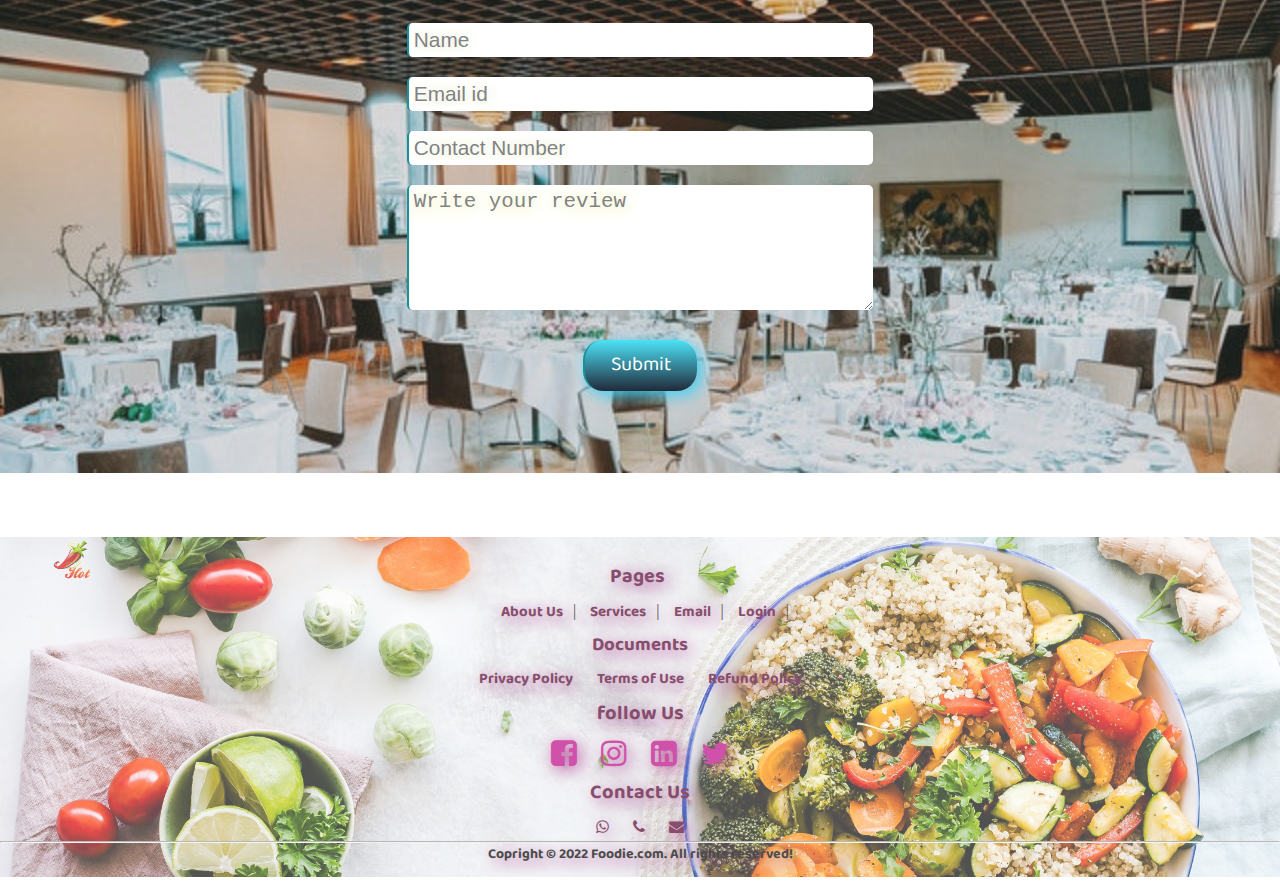
<file: website2/smile.html>
<!DOCTYPE html>
<html lang="en">

<head>
    <meta charset="UTF-8">
    <meta http-equiv="X-UA-Compatible" content="IE=edge">
    <meta name="viewport" content="width=device-width, initial-scale=1.0">
    <title>Best Online Food Delivery| About US</title>

    <link rel="stylesheet" href="https://stackpath.bootstrapcdn.com/font-awesome/4.7.0/css/font-awesome.min.css">
    <link href="https://fonts.googleapis.com/css2?family=Baloo+Bhaijaan+2:wght@500&family=Roboto&display=swap"
        rel="stylesheet">
    <link rel="stylesheet" type="text/css" href="style1.css">

</head>

<body>
    <nav class="nav nav_top" style="box-shadow: inset 2px 2px 16px 10px rgb(119, 121, 3);">
        <div class="logo">
            <a href="project3.html"><img src="logo.png" width="50px"></a>
        </div>
        <div class="nav_side">
            <!-- <a href="home.html">Home</a> -->
            <a href="about us.html">About Us</a>
            <a href="service.html">Services</a>
            <a href="blog.html">Blog</a>
            <a href="contact.html">Contact</a>
            <a href="login.html">Login/Register</a>
        </div>
    </nav>

    <div class="smile">
        <div class="smile_content">
            <h2>A billion smiles, delivered</h2>
        </div>
    </div>
    <div class="value">
        <h1>A billion smiles, delivered</h1>
        <p>We love bad news at Zomato. Call us weird, but we get more excited than disappointed when we hear bad news.
            Bad news is an opportunity to improve. No business can ever be perfect, but every business can always aim to
            become better than yesterday. <br>

            Last year, we ranked at the bottom of a gig economy worker survey conducted by an independent third party.
            We acknowledged that there was a lot we needed to do and we fast tracked a number of initiatives in the
            pipeline to improve the work environment for our delivery partners. <br>

            In order to track our progress on a real time basis, we put together a Delivery Partner NPS Survey in place,
            through which 76% of our delivery partners engage with us directly. This is statistically significant,
            unlike 3rd party surveys which are subjective to say the very least.<br>

            Over the last year, here are a few initiatives we made to improve the working conditions of our delivery
            partner network - <br>

            Improved payout structure: During the course of the year, we have redesigned our payout structure for our
            delivery partners. We added an additional fee for long distance and increase in fuel prices (among other
            variables) to ensure delivery partners are fairly compensated. The subsequent increase in their earnings per
            order is ~15% higher than what it was about a year ago. <br>
            Extended cash limit: We have heavily increased (1.5x-2x, depending on delivery partner's age and quality on
            platform) the existing cash limit for our delivery partners, enabling them to utilise cash collected from
            cash-on-delivery orders for their own spends, thereby improving the available working capital with them for
            their mid-week spends. This outstanding amount is adjusted against the weekly payout, saving the delivery
            partners time, trips, and cash-in-hand deficits. <br>
            Remote onboarding, and home delivery of assets: We let go of physical onboarding centres for new delivery
            partners. They can now undergo DIY remote onboarding, training, background verification using our Delivery
            Partner app, and start working without spending time visiting a physical onboarding centre. New partners
            also receive their assets (t-shirts and delivery bags) through home delivery in just a few hours after
            remote onboarding, thus ensuring they start earning much faster.<br>
            Better communication of insurance benefits: While we always had medical, accidental life insurance, and
            COVID relief programs for our delivery partners, lack of awareness kept them from making use of these
            benefits. We now have a dedicated section on the delivery partner app that explains all details related to
            insurance and healthcare benefits. We have also simplified the process of cashless settlement of claims.
            Since these changes, the number of successful claims have moved up dramatically (2x). <br>
            We value our delivery partner's safety. We organised nationwide vaccination camps free of cost for our
            partners; as of today, more than 160,000 of our delivery partners have had at least one jab of COVID-19
            vaccine. This number continues to increase as we speak. <br>
            and numerous other little but meaningful things.. <br>
            We believe we pay our delivery partners fairly for the work that they put in. We are proud to create
            hundreds of thousands of gigs for a strata of society which otherwise didn't have a predictable source of
            income. On an average, the top 20% of our delivery partners who deliver on bikes and put in more than 40
            hours a week receive a payout of more than ₹27,000 per month. Perhaps, the reason why our delivery partners
            work with us is because they see higher earnings potential compared to other jobs/gigs available to them at
            the moment <br>.</p>


        <div class="feed">
            <h2>Write a review</h2>
            <div class="feed_form">
                <form name="submit-googlesheet" method="post">
                    <input type="text" name="Name" placeholder="Name"><br>
                    <input type="email" name="Email" placeholder="Email id"><br>
                    <input type="number" name="Number" placeholder="Contact Number"><br>
                    <textarea name="Review" id="" cols="7" rows="5" placeholder="Write your review"></textarea><br>
                    <button type="submit">Submit</button>
                </form>
            </div>
        </div>
        <footer>
            <div class="logo">
                <a href="project3.html"><img src="logo.png" width="40px"></a>
            </div>
            <br>
            <div class="pages">
                <h3>Pages</h3>
                <a href="about us.html">About Us</a>|
                <a href="Service.html">Services</a>|
                <a href="blog.html">Email</a>|
            <a href="login.html">Login</a>|
            </div>
            <div class="doc">
                <h3>Documents</h3>
                <a href="">Privacy Policy</a>
                <a href="">Terms of Use</a>
                <a href="">Refund Policy</a>
            </div>
            <div class="social">
                <h3>follow Us</h3>
                <a href="https://www.facebook.com/zomato/" target="_blank"><i class="fa fa-facebook-square"
                        aria-hidden="true"></i></a>
                <a href="https://www.instagram.com/zomato/?hl=en" target="_blank"><i class="fa fa-instagram"
                        aria-hidden="true"></i></a>
                <a href="https://www.linkedin.com/company/zomato/?originalSubdomain=in" target="_blank"><i
                        class="fa fa-linkedin-square" aria-hidden="true"></i></a>
                <a href="https://twitter.com/zomato?ref_src=twsrc%5Egoogle%7Ctwcamp%5Eserp%7Ctwgr%5Eauthor"
                    target="_blank"><i class="fa fa-twitter" aria-hidden="true"></i></a>
            </div>
            <div class="contact">
                <h3>Contact Us</h3>
                <a href="https://api.WhatsApp.com/send?phone=+919648935712" target="_blank"><i class="fa fa-whatsapp"
                        aria-hidden="true"></i></a>
                <a href="tel: +919734672130" target="_blank"><i class="fa fa-phone" aria-hidden="true"></i></a>
                <a href="mailto: help@zomato.com" target="_blank"><i class="fa fa-envelope" aria-hidden="true"></i></a>
            </div>
            <hr>
            <p>Copright &copy; 2022 Foodie.com. All rights reserved!</p>
        </footer>

        <script type="text/javascript">
            const scriptURL = 'https://script.google.com/macros/s/AKfycbz0tC2u08jhc6meiORx8cfMaBLNRlKKB2Me4E750T_mOjPzse3qQMqayFbdzTyH2b0JIw/exec'
            const form = document.forms['submit-googlesheet']

            form.addEventListener('submit', e => {
                e.preventDefault()
                fetch(scriptURL, { method: 'POST', body: new FormData(form) })
                    .then(response => alert("Thank you for your review, Hope you had great experience with us.."))
                    .catch(error => console.error('Error!', error.message))
            })
        </script>
</body>

</html>
</file>
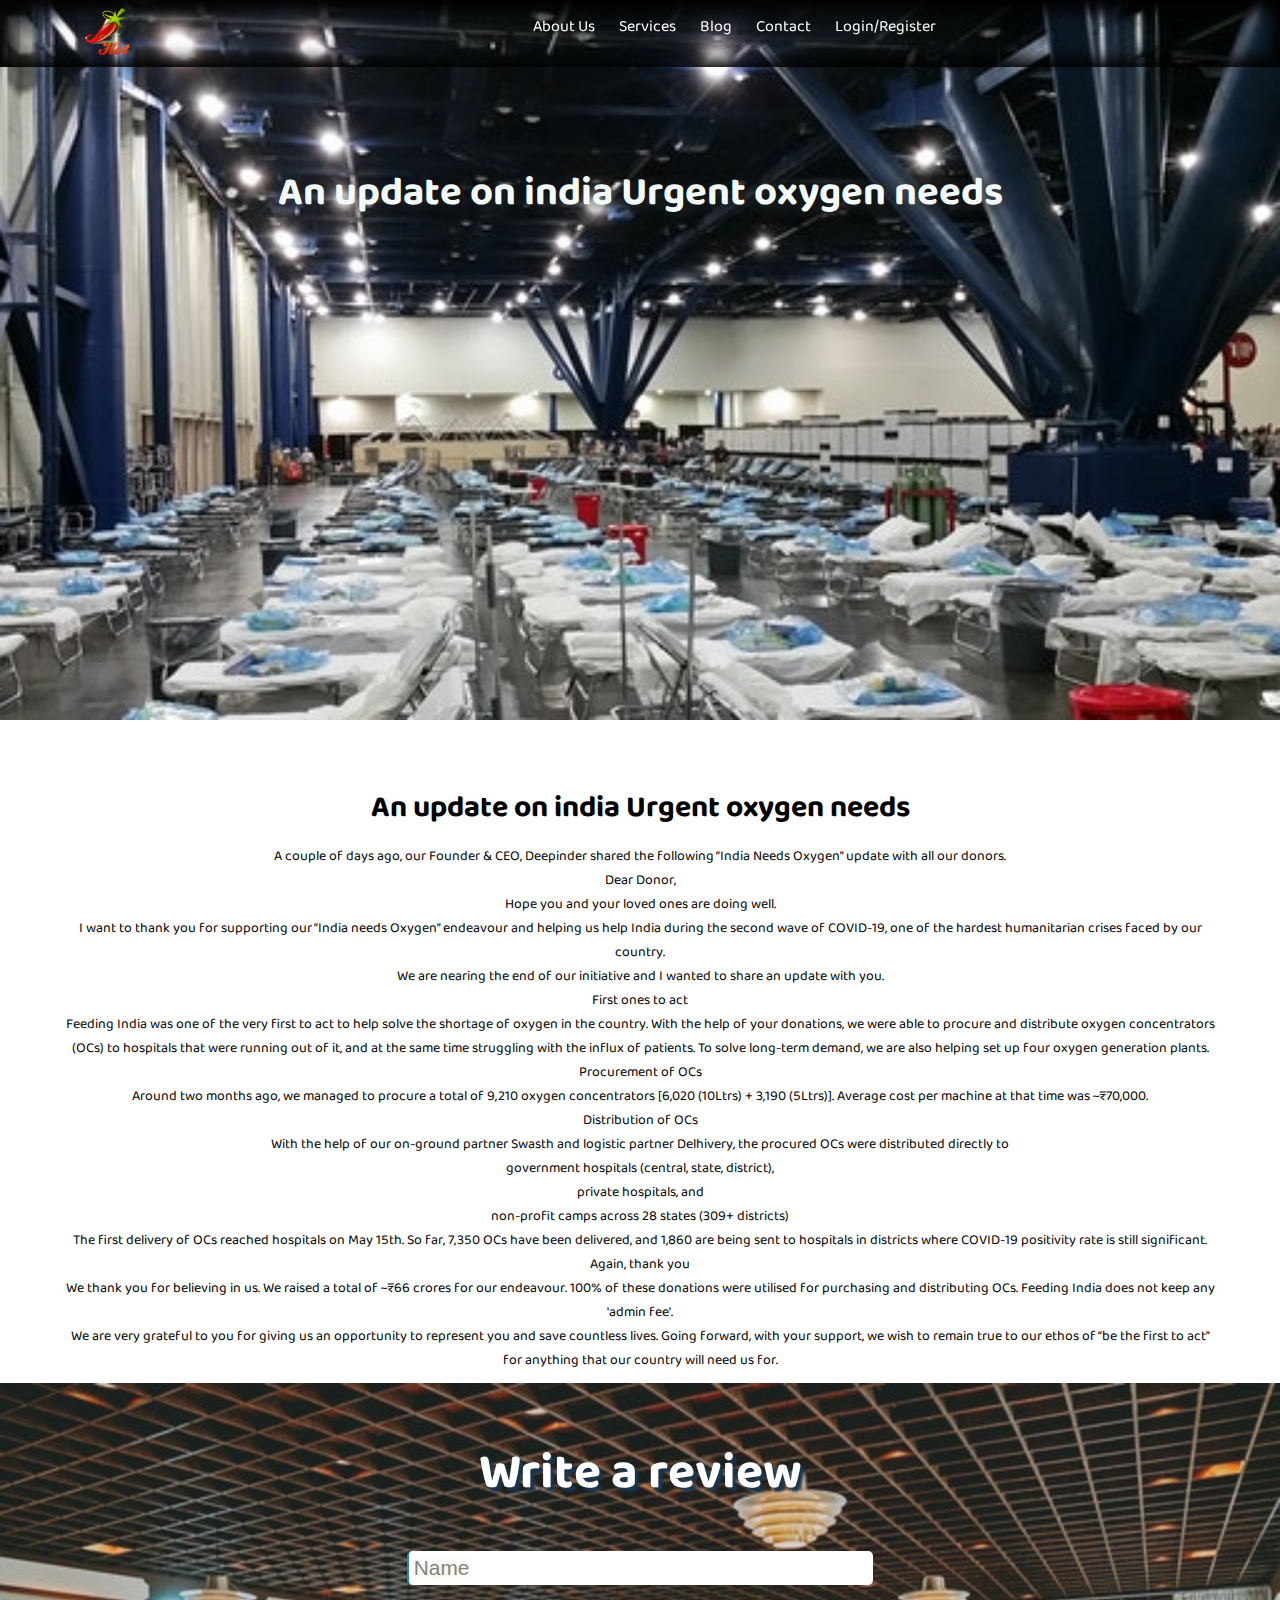
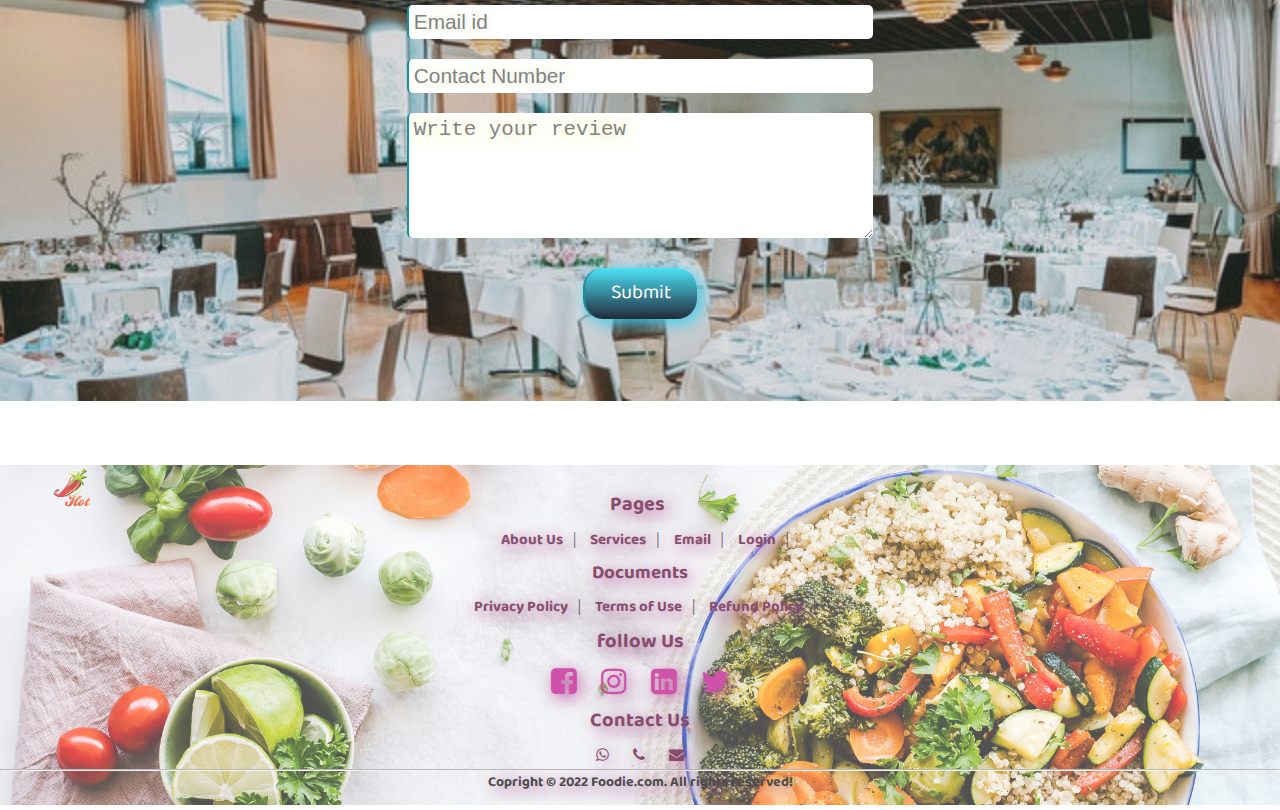
<file: website2/urgent.html>
<!DOCTYPE html>
<html lang="en">

<head>
    <meta charset="UTF-8">
    <meta http-equiv="X-UA-Compatible" content="IE=edge">
    <meta name="viewport" content="width=device-width, initial-scale=1.0">
    <title>Best Online Food Delivery| About US</title>

    <link rel="stylesheet" href="https://stackpath.bootstrapcdn.com/font-awesome/4.7.0/css/font-awesome.min.css">
    <link href="https://fonts.googleapis.com/css2?family=Baloo+Bhaijaan+2:wght@500&family=Roboto&display=swap"
        rel="stylesheet">
    <link rel="stylesheet" type="text/css" href="style1.css">

</head>

<body>
    <nav class="nav nav_top" style="box-shadow: inset 2px 2px 16px 10px rgb(2, 2, 2);">
        <div class="logo">
            <a href="project3.html"><img src="logo.png" width="50px"></a>
        </div>
        <div class="nav_side">
            <!-- <a href="home.html">Home</a> -->
            <a href="about us.html">About Us</a>
            <a href="service.html">Services</a>
            <a href="blog.html">Blog</a>
            <a href="contact.html">Contact</a>
            <a href="login.html">Login/Register</a>
        </div>
    </nav>

    <div class="urgent">
        <div class="urgent_content">
            <h2>An update on india Urgent oxygen needs</h2>
        </div>
    </div>
    <div class="value">
        <h1>An update on india Urgent oxygen needs</h1>
        <p>A couple of days ago, our Founder & CEO, Deepinder shared the following “India Needs Oxygen” update with all
            our donors. <br>



            Dear Donor, <br>

            Hope you and your loved ones are doing well. <br>

            I want to thank you for supporting our “India needs Oxygen” endeavour and helping us help India during the
            second wave of COVID-19, one of the hardest humanitarian crises faced by our country. <br>

            We are nearing the end of our initiative and I wanted to share an update with you. <br>


            First ones to act <br>

            Feeding India was one of the very first to act to help solve the shortage of oxygen in the country. With the
            help of your donations, we were able to procure and distribute oxygen concentrators (OCs) to hospitals that
            were running out of it, and at the same time struggling with the influx of patients. To solve long-term
            demand, we are also helping set up four oxygen generation plants. <br>


            Procurement of OCs <br>

            Around two months ago, we managed to procure a total of 9,210 oxygen concentrators [6,020 (10Ltrs) + 3,190
            (5Ltrs)]. Average cost per machine at that time was ~₹70,000. <br>


            Distribution of OCs <br>

            With the help of our on-ground partner Swasth and logistic partner Delhivery, the procured OCs were
            distributed directly to  <br>

            government hospitals (central, state, district), <br>
            private hospitals, and <br>
            non-profit camps across 28 states (309+ districts) <br>
            The first delivery of OCs reached hospitals on May 15th. So far, 7,350 OCs have been delivered, and 1,860
            are being sent to hospitals in districts where COVID-19 positivity rate is still significant. <br>


            Again, thank you <br>

            We thank you for believing in us. We raised a total of ~₹66 crores for our endeavour. 100% of these
            donations were utilised for purchasing and distributing OCs. Feeding India does not keep any 'admin fee'. <br>

            We are very grateful to you for giving us an opportunity to represent you and save countless lives. Going
            forward, with your support, we wish to remain true to our ethos of “be the first to act” for anything that
            our country will need us for. <br></p>


        <div class="feed">
            <h2>Write a review</h2>
            <div class="feed_form">
                <form name="submit-googlesheet" method="post">
                    <input type="text" name="Name" placeholder="Name"><br>
                    <input type="email" name="Email" placeholder="Email id"><br>
                    <input type="number" name="Number" placeholder="Contact Number"><br>
                    <textarea name="Review" id="" cols="7" rows="5" placeholder="Write your review"></textarea><br>
                    <button type="submit">Submit</button>
                </form>
            </div>
        </div>
        <footer>
            <div class="logo">
                <a href="project3.html"><img src="logo.png" width="40px"></a>
            </div>
            <br>
            <div class="pages">
                <h3>Pages</h3>
                <a href="about us.html">About Us</a>|
                <a href="Service.html">Services</a>|
                <a href="blog.html">Email</a>|
            <a href="login.html">Login</a>|
            </div>
            <div class="doc">
                <h3>Documents</h3>
                <a href="">Privacy Policy</a>|
                <a href="">Terms of Use</a>|
                <a href="">Refund Policy</a>|
            </div>
            <div class="social">
                <h3>follow Us</h3>
                <a href="https://www.facebook.com/zomato/" target="_blank"><i class="fa fa-facebook-square"
                        aria-hidden="true"></i></a>
                <a href="https://www.instagram.com/zomato/?hl=en" target="_blank"><i class="fa fa-instagram"
                        aria-hidden="true"></i></a>
                <a href="https://www.linkedin.com/company/zomato/?originalSubdomain=in" target="_blank"><i
                        class="fa fa-linkedin-square" aria-hidden="true"></i></a>
                <a href="https://twitter.com/zomato?ref_src=twsrc%5Egoogle%7Ctwcamp%5Eserp%7Ctwgr%5Eauthor"
                    target="_blank"><i class="fa fa-twitter" aria-hidden="true"></i></a>
            </div>
            <div class="contact">
                <h3>Contact Us</h3>
                <a href="https://api.WhatsApp.com/send?phone=+919648935712" target="_blank"><i class="fa fa-whatsapp"
                        aria-hidden="true"></i></a>
                <a href="tel: +919734672130" target="_blank"><i class="fa fa-phone" aria-hidden="true"></i></a>
                <a href="mailto: help@zomato.com" target="_blank"><i class="fa fa-envelope" aria-hidden="true"></i></a>
            </div>
            <hr>
            <p>Copright &copy; 2022 Foodie.com. All rights reserved!</p>
        </footer>

        <script type="text/javascript">
            const scriptURL = 'https://script.google.com/macros/s/AKfycbz0tC2u08jhc6meiORx8cfMaBLNRlKKB2Me4E750T_mOjPzse3qQMqayFbdzTyH2b0JIw/exec'
            const form = document.forms['submit-googlesheet']

            form.addEventListener('submit', e => {
                e.preventDefault()
                fetch(scriptURL, { method: 'POST', body: new FormData(form) })
                    .then(response => alert("Thank you for your review, Hope you had great experience with us.."))
                    .catch(error => console.error('Error!', error.message))
            })
        </script>
</body>

</html>
</file>
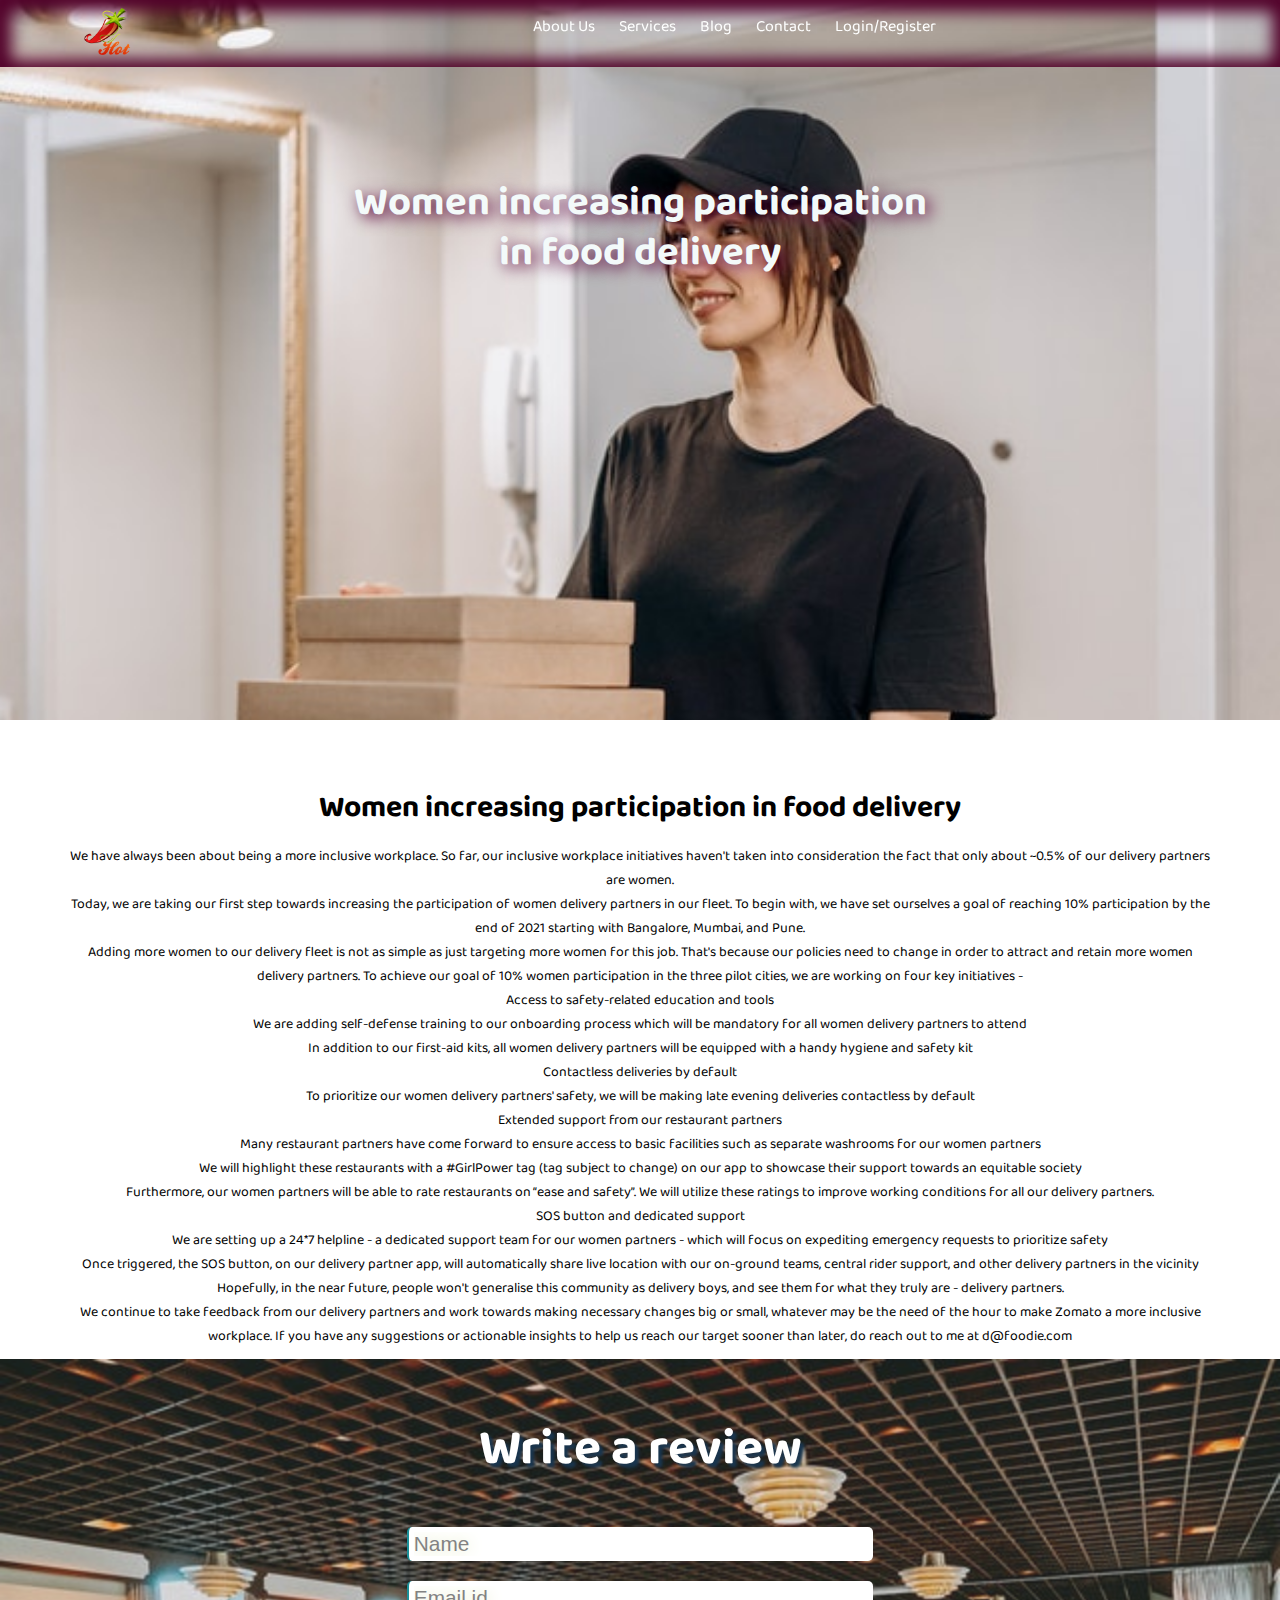
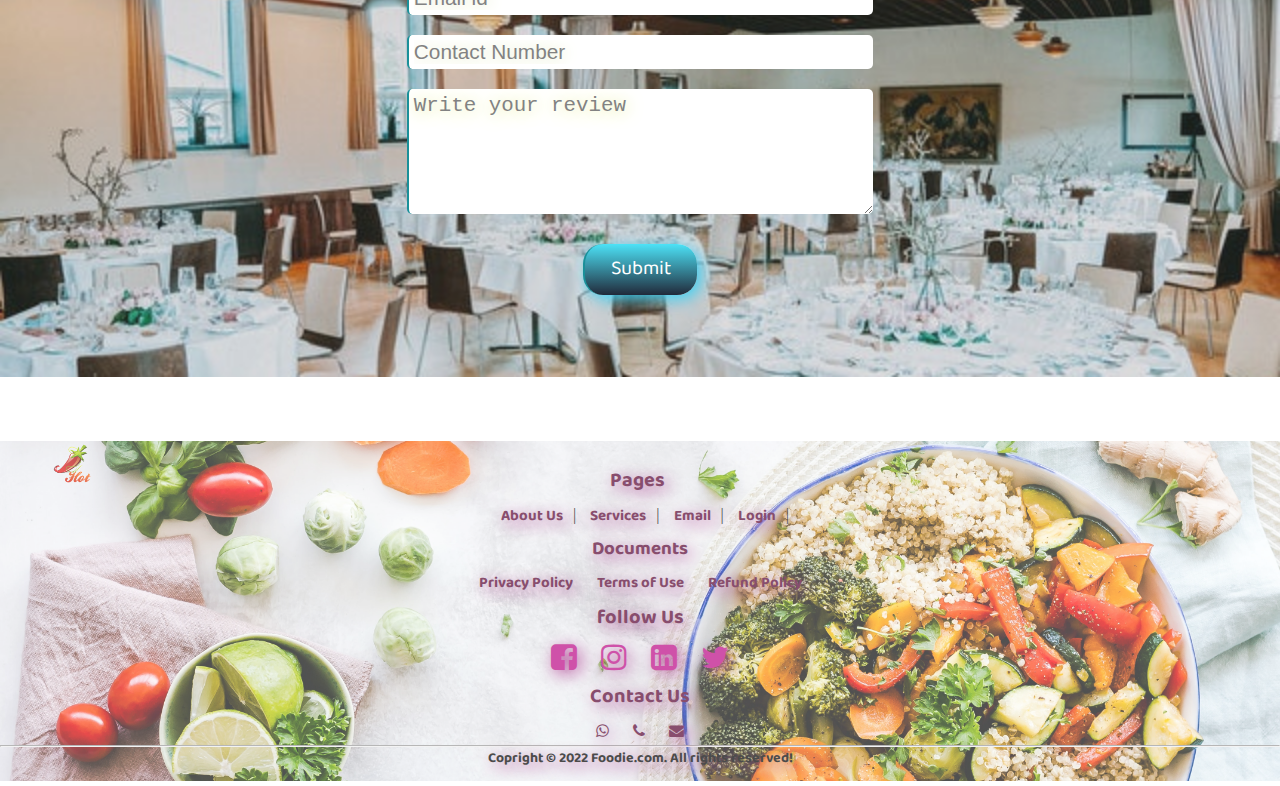
<file: website2/women.html>
<!DOCTYPE html>
<html lang="en">

<head>
    <meta charset="UTF-8">
    <meta http-equiv="X-UA-Compatible" content="IE=edge">
    <meta name="viewport" content="width=device-width, initial-scale=1.0">
    <title>Best Online Food Delivery| About US</title>

    <link rel="stylesheet" href="https://stackpath.bootstrapcdn.com/font-awesome/4.7.0/css/font-awesome.min.css">
    <link href="https://fonts.googleapis.com/css2?family=Baloo+Bhaijaan+2:wght@500&family=Roboto&display=swap"
        rel="stylesheet">
    <link rel="stylesheet" type="text/css" href="style1.css">

</head>

<body>
    <nav class="nav nav_top" style="box-shadow: inset 2px 2px 16px 10px rgb(82, 2, 42);">
        <div class="logo">
            <a href="project3.html"><img src="logo.png" width="50px"></a>
        </div>
        <div class="nav_side">
            <!-- <a href="home.html">Home</a> -->
            <a href="about us.html">About Us</a>
            <a href="service.html">Services</a>
            <a href="blog.html">Blog</a>
            <a href="contact.html">Contact</a>
            <a href="login.html">Login/Register</a>
        </div>
    </nav>

    <div class="women">
        <div class="women_content">
            <h2>Women increasing participation <br> in food delivery</h2>
        </div>
    </div>
    <div class="value">
        <h1>Women increasing participation in food delivery</h1>
        <p>We have always been about being a more inclusive workplace. So far, our inclusive workplace initiatives
            haven't taken into consideration the fact that only about ~0.5% of our delivery partners are women. <br>

            Today, we are taking our first step towards increasing the participation of women delivery partners in our
            fleet. To begin with, we have set ourselves a goal of reaching 10% participation by the end of 2021 starting
            with Bangalore, Mumbai, and Pune. <br>

            Adding more women to our delivery fleet is not as simple as just targeting more women for this job. That's
            because our policies need to change in order to attract and retain more women delivery partners. To achieve
            our goal of 10% women participation in the three pilot cities, we are working on four key initiatives - <br>

            Access to safety-related education and tools <br>
            We are adding self-defense training to our onboarding process which will be mandatory for all women delivery
            partners to attend <br>
            In addition to our first-aid kits, all women delivery partners will be equipped with a handy hygiene and
            safety kit <br>
            Contactless deliveries by default <br>
            To prioritize our women delivery partners' safety, we will be making late evening deliveries contactless by
            default<br>
            Extended support from our restaurant partners<br>
            Many restaurant partners have come forward to ensure access to basic facilities such as separate washrooms
            for our women partners <br>
            We will highlight these restaurants with a #GirlPower tag (tag subject to change) on our app to showcase
            their support towards an equitable society <br>
            Furthermore, our women partners will be able to rate restaurants on “ease and safety”. We will utilize these
            ratings to improve working conditions for all our delivery partners. <br>
            SOS button and dedicated support <br>
            We are setting up a 24*7 helpline - a dedicated support team for our women partners - which will focus on
            expediting emergency requests to prioritize safety <br>
            Once triggered, the SOS button, on our delivery partner app, will automatically share live location with our
            on-ground teams, central rider support, and other delivery partners in the vicinity <br>
            Hopefully, in the near future, people won't generalise this community as delivery boys, and see them for
            what they truly are - delivery partners.<br>

            We continue to take feedback from our delivery partners and work towards making necessary changes big or
            small, whatever may be the need of the hour to make Zomato a more inclusive workplace. If you have any
            suggestions or actionable insights to help us reach our target sooner than later, do reach out to me at
            d@foodie.com <br></p>


        <div class="feed">
            <h2>Write a review</h2>
            <div class="feed_form">
                <form name="submit-googlesheet" method="post">
                    <input type="text" name="Name" placeholder="Name"><br>
                    <input type="email" name="Email" placeholder="Email id"><br>
                    <input type="number" name="Number" placeholder="Contact Number"><br>
                    <textarea name="Review" id="" cols="7" rows="5" placeholder="Write your review"></textarea><br>
                    <button type="submit">Submit</button>
                </form>
            </div>
        </div>
        <footer>
            <div class="logo">
                <a href="project3.html"><img src="logo.png" width="40px"></a>
            </div>
            <br>
            <div class="pages">
                <h3>Pages</h3>
                <a href="about us.html">About Us</a>|
                <a href="Service.html">Services</a>|
                <a href="blog.html">Email</a>|
            <a href="login.html">Login</a>|
            </div>
            <div class="doc">
                <h3>Documents</h3>
                <a href="">Privacy Policy</a>
                <a href="">Terms of Use</a>
                <a href="">Refund Policy</a>
            </div>
            <div class="social">
                <h3>follow Us</h3>
                <a href="https://www.facebook.com/zomato/" target="_blank"><i class="fa fa-facebook-square"
                        aria-hidden="true"></i></a>
                <a href="https://www.instagram.com/zomato/?hl=en" target="_blank"><i class="fa fa-instagram"
                        aria-hidden="true"></i></a>
                <a href="https://www.linkedin.com/company/zomato/?originalSubdomain=in" target="_blank"><i
                        class="fa fa-linkedin-square" aria-hidden="true"></i></a>
                <a href="https://twitter.com/zomato?ref_src=twsrc%5Egoogle%7Ctwcamp%5Eserp%7Ctwgr%5Eauthor"
                    target="_blank"><i class="fa fa-twitter" aria-hidden="true"></i></a>
            </div>
            <div class="contact">
                <h3>Contact Us</h3>
                <a href="https://api.WhatsApp.com/send?phone=+919648935712" target="_blank"><i class="fa fa-whatsapp"
                        aria-hidden="true"></i></a>
                <a href="tel: +919734672130" target="_blank"><i class="fa fa-phone" aria-hidden="true"></i></a>
                <a href="mailto: help@zomato.com" target="_blank"><i class="fa fa-envelope" aria-hidden="true"></i></a>
            </div>
            <hr>
            <p>Copright &copy; 2022 Foodie.com. All rights reserved!</p>
        </footer>

        <script type="text/javascript">
            const scriptURL = 'https://script.google.com/macros/s/AKfycbz0tC2u08jhc6meiORx8cfMaBLNRlKKB2Me4E750T_mOjPzse3qQMqayFbdzTyH2b0JIw/exec'
            const form = document.forms['submit-googlesheet']

            form.addEventListener('submit', e => {
                e.preventDefault()
                fetch(scriptURL, { method: 'POST', body: new FormData(form) })
                    .then(response => alert("Thank you for your review, Hope you had great experience with us.."))
                    .catch(error => console.error('Error!', error.message))
            })
        </script>
</body>

</html>
</file>
<file: website2/style1.css>
*{
    margin: 0;
    padding: 0;
}

.nav {
    /* background-color: rgb(102, 101, 101); */
    z-index: 9;
    padding: 4px;
    padding-left: 30px;
    padding-right: 10px;
    display: flex;
    box-shadow: inset 4px 4px 20px 5px rgb(22, 21, 21);
}

.nav_top {
    position: fixed;
    top: 0;
    right: 0;
    left: 0;

}

.logo {
    float: left;
    width: 40%;
}

.logo img {
    padding: 2px;
    margin-left: 50px;
}

.nav_side {
    float: right;
    width: 60%;
    padding: 10px;
    transition: 0.5s;
}

.nav_side a {
    text-decoration: none;
    margin-right: 10px;
    /* padding-top: 4px; */
    color: white;
    /* font-weight: bold; */
    font-family: 'Baloo Bhaijaan 2', cursive;
    font-size: 16px;
    border-radius: 20px;
    align-items: center;
    justify-content: center;
    text-align: center;
    align-content: center;
    padding: 5px;
}

.nav_side a:hover {
    /* color: rgb(16, 2, 77);
    background-color: rgb(6, 190, 223); */
    box-shadow: 4px 4px 16px rgb(38, 204, 245);
    transition: 0.5s;
    background-image: linear-gradient(rgb(57, 224, 247),rgb(9, 19, 37));
}

.main {
    background: url("v.jpg");
    background-position: center;
    background-size: cover;
    background-repeat: no-repeat;
    background-attachment: fixed;
    height: 80vh;
    width: 100%;
    opacity: 0.76;
}

.main .main_content {
    padding-top: 90px;
    text-align: center;
    align-items: center;
    font-family: 'Baloo Bhaijaan 2', cursive;
    text-shadow: 4px 4px 16px rgb(238, 15, 52);
}
.main:hover{
    box-shadow: 4px 4px 16px 10px rgb(245, 223, 24);
}

.main .main_content h1 {
    color: white;
    font-size: 50px;
    line-height: 40px;
}

.main .main_content h2 {
    color: rgb(204, 236, 20);
    font-size: 40px;
    line-height: 35px;
    font-weight: bold;
}
.main .main_content h2 span{
    color: red;
}

.main .main_content p {
    color: rgb(125, 238, 185);
    font-size: 20px;
    line-height: 15px;
    font-weight: bold;
}

.main .main_content .btn {
    margin-top: 30px;
}

.main .main_content .btn a {
    text-decoration: none;
    text-align: center;
    color: white;
    border-radius: 20px;
    box-shadow: 4px 4px 16px 10px rgb(138, 4, 33);
    border-radius: 20px;
    background-image: linear-gradient(rgb(114, 5, 19),rgb(219, 7, 7));
    border: none;
    font-family: 'Baloo Bhaijaan 2', cursive;
    cursor: pointer;
    /* width: 85px; */
    align-items: center;
    margin: 30px;
    padding: 4px;
    transition: 0.5s;
    font-weight: bold;
    font-size: 18px;
}

.main .main_content .btn a:hover {
    background-image: linear-gradient(rgb(240, 219, 35),rgb(216, 119, 9));
    color: black;
    box-shadow: 4px 4px 16px 10px rgb(204, 191, 8);
    transition: 0.5s;
}

.service {
    padding-bottom: 50px;
    width: 100%;
}

.service h2 {
    color: black;
    font-size: 30px;
    text-align: center;
    padding: 10px;
    font-family: 'Baloo Bhaijaan 2', cursive;
    font-weight: bold;
}

.service .service_container {
    display: flex;
    /* margin-left: 5%;
    margin-right: 5%; */
}

.service .service_container .item {
    width: 25%;
    padding: 20px;
    /* image-rendering: smooth; */
    border-radius: 20px;
    height: 300px;
}

.service .service_container .item:hover {
    box-shadow: 2px 2px 50px 2px rgb(105, 105, 104);
}

.service .service_container .item .item_img {
    width: 100%;
    height: 150px;
    overflow: hidden;
}

.service .service_container .item .item_img img {
    width: 100%;
    height: 150px;
    border-radius: 20px;
    
}

.service .service_container .item .item_content {
    text-align: center;
}

.service .service_container .item .item_content h3 {
    padding: 5px;
    font-size: 20px;
    font-family: 'Baloo Bhaijaan 2', cursive;
    font-weight: bold;
    color: black;
}

.service .service_container .item .item_content a {
    text-decoration: none;
    text-align: center;
    color: rgb(12, 12, 12);
    border-radius: 20px;
    box-shadow: 4px 4px 16px 5px rgb(196, 145, 4);
    border-radius: 20px;
    background-color: rgb(12, 10, 7);
    border: none;
    font-family: 'Baloo Bhaijaan 2', cursive;
    cursor: pointer;
    align-items: center;
    margin: 30px;
    padding: 9px;
    transition: 0.5s;
    font-weight: bold;
    background-image: linear-gradient(rgb(124, 42, 3), rgb(207, 240, 22));
    font-size: 16px;
    width: 50%;
    display: block;
    margin-left: 40px;
}

.service .service_container .item .item_content a:hover {
    background-image: linear-gradient(white, blue);
    color: black;
    box-shadow: 4px 4px 16px 5px blue;
    transition: 0.5s;
}

.service .service_btn {
    text-align: center;
    margin-top: 50px;
}

.service .service_btn a {
    text-decoration: none;
    text-align: center;
    color: rgb(12, 12, 12);
    border-radius: 20px;
    box-shadow: 4px 4px 16px 5px rgb(154, 179, 13);
    border-radius: 20px;
    background-color: rgb(247, 177, 72);
    border: none;
    font-family: 'Baloo Bhaijaan 2', cursive;
    cursor: pointer;
    align-items: center;
    /* margin: 30px; */
    padding: 10px;
    transition: 0.5s;
    font-weight: bold;
    background-image: linear-gradient(rgb(124, 42, 3), rgb(207, 240, 22));
    font-size: 16px;
    width: 50%;
   
}

.service .service_btn a:hover {
    background-image: linear-gradient(white, blue);
    color: black;
    box-shadow: 4px 4px 16px 5px blue;
    transition: 0.5s;
}

.keypoint {
    margin: 2px;
    
}

.keypoint h2 {
    color: black;
    font-size: 30px;
    text-align: center;
    padding: 2px;
    font-family: 'Baloo Bhaijaan 2', cursive;
    font-weight: bold;
}

.keypoint .key_container {
    display: flex;
}

.keypoint .key_container .key_content {
    width: 40%;
    padding: 10px;
    float: left;
}

.keypoint .key_container .key_content li {
    list-style: none;
    margin: 10px;
    padding: 10px;
    border-left: 2px solid orange;
    color: black;
    text-align: left;
    font-family: 'Baloo Bhaijaan 2', cursive;
    box-shadow: 2px 2px 40px rgb(199, 199, 196);
    /* background-image: linear-gradient(white, rgb(245, 211, 137)); */
    animation: shaista ease-in 1s infinite alternate;
}

.keypoint .key_container .key_img {
    width: 70%;
    float: right;
    padding-right: 10px;
    padding-top: 30px;
}

.keypoint .key_container .key_img img {
    width: 100%;
    border-radius: 50%;
}

@keyframes shaista {
    from {
        background-color: white;
    }

    to {
        background-color: rgb(245, 211, 137);
    }
}

.testi {
    padding: 50px;
   
    
}

.testi h2 {
    color: black;
    font-size: 30px;
    text-align: center;
    padding: 2px;
    font-family: 'Baloo Bhaijaan 2', cursive;
    font-weight: bold;
}

.testi .testi_container {
    margin-left: 10%;
    margin-right: 10%;
    text-align: center;
    height: 350px;

}

.testi .testi_container .item {
    width: 100%;
    padding: 10px;

}

.testi .testi_container .item .item_img {
    width: 100%;
    height: 310px;
    overflow: hidden;

}

.testi .testi_container .item .item_img img {
    width: 100%;
    height: 310px;
    border-radius: 20px;
}

.testi .testi_container .item .item_content {
    text-align: center;
}

.testi .testi_container .item .item_content h3 {
    padding: 5px;
    font-size: 20px;
    font-family: 'Baloo Bhaijaan 2', cursive;
    font-weight: bold;
    color: black;
}
.team{
    padding: 20px;
}
.team h2{
    color: black;
    font-size: 30px;
    text-align: center;
    padding: 2px;
    font-family: 'Baloo Bhaijaan 2', cursive;
    font-weight: bold;
}
.team .team_container{
    display: flex;
  
}
.team .team_container .team_video{
    
    width: 50%;
    padding: 20px; 
   
}
.team .team_container .team_video iframe{
    width: 100%;
  
}
.team .team_container .team_content{
    
    width: 50%;
    padding: 20px; 
   
}
.team .team_container .team_content p{
    padding: 5px;
    font-size: 14px;
    font-family: 'Baloo Bhaijaan 2', cursive;
    color: black;
}
.glimpse{
    padding: 10px;
}
.glimpse h2{
    color: black;
    font-size: 30px;
    text-align: center;
    padding: 2px;
    font-family: 'Baloo Bhaijaan 2', cursive;
    font-weight: bold;
}
/* .glimpse .glimpse_container{
    display: flex;
  
} */
.glimpse .glimpse_container .glimpse_video{
    
    width: 100%;
    padding: 20px; 
   
}
.glimpse .glimpse_container .glimpse_video iframe{
    width: 100%;
    height: 450px;
  
}
.feed{
      background-image: url('feed.jpg'); 
      padding: 50px;  
       background-size: cover;
      justify-content: center; 
      align-items: center;
      margin-bottom: 5%;
      font-family: 'Baloo Bhaijaan 2', cursive;
      opacity: 0.9;
}
.feed .feed_form{
    text-align: center;
    
    
}
.feed .feed_form form{
    margin: 2px;
    padding: 20px;
    
    /* box-shadow: 1px 1px 16px black;
    width: 60%;
    display: block; */
    /* text-align: center; */
    /* background-image: url('feed.jpg'); */
}
.feed h2{
    color: white;
    font-size: 50px;
    font-family: 'Baloo Bhaijaan 2', cursive;
    text-align: center;
    text-shadow:  4px 4px 3px  rgb(2, 32, 59);
}
.feed .feed_form form input{
    width: 40%;
    margin: 10px;
    padding: 5px;
    border-radius: 5px;
    border: none;
    outline: none;
    border-left: 2px solid rgb(2, 133, 143);
    font-size: 1.3rem;
    animation: shaista ease-in 1s infinite alternate;
    text-shadow: 1px 1px 16px rgb(217, 224, 176);
}
.feed .feed_form form textarea{
    width: 40%;
    margin: 10px;
    padding: 5px;
    border-radius: 5px;
    border: none;
    outline: none;
    border-left: 2px solid rgb(2, 133, 143);
    font-size: 1.3rem;
    animation: shaista ease-in 1s infinite alternate;
    text-shadow: 1px 1px 16px rgb(223, 230, 123);
}
.feed .feed_form form button{
    width: 10%;
    margin: 10px;
    padding: 8px;
    border-radius: 20px;
    border: none;
    outline: none;
    border-left: 2px solid rgb(2, 133, 143);
    font-size: 20px;
    animation: shaista ease-in 1s infinite alternate;
    background-image: linear-gradient(rgb(57, 224, 247),rgb(9, 19, 37));
    color: white;
    box-shadow: 4px 4px 16px rgb(38, 204, 245);
    transition: 0.5s;
    font-family: 'Baloo Bhaijaan 2', cursive;
    /* text-shadow: 1px 1px 16px rgb(247, 16, 16); */
}
@keyframes shaista {
    from {
        background-color: white;
    }

    to {
        background-color: rgb(180, 194, 191);
    }
}
.feed .feed_form form button:hover{
    background-image: linear-gradient(white, rgb(255, 174, 0));
    color: black;
    box-shadow: 4px 4px 16px 5px rgb(255, 196, 0);
    transition: 0.5s;
}
 .about_us{
     box-shadow: inset 1px  16px 60px rgb(236, 70, 70);
     
 }
  .about_us h2{
    padding-top: 90px;
    color: rgb(53, 1, 1);
    font-size: 3rem;
    font-family: 'Baloo Bhaijaan 2', cursive;
    text-align: center;

}
 .about_us h3{
    color: rgb(53, 1, 1);
    font-size: 3rem;
    font-family: 'Baloo Bhaijaan 2', cursive;
    text-align: center;
 }
  .about_us p{
    padding-bottom: 10px;
    font-size: 14px;
    font-family: 'Baloo Bhaijaan 2', cursive;
    color: black;
    text-align: center;
  }
  .contact_container{
    box-shadow: inset 1px  16px 60px rgb(9, 170, 211);
  }
  .contact_container h2{
      padding-top: 90px;
      color: rgb(1, 34, 53);
    font-size: 3rem;
    font-family: 'Baloo Bhaijaan 2', cursive;
    text-align: center;

  }
  .contact_container .contact_content{
      padding: 10px;
  }
  .contact_container p{
    padding-bottom: 10px;
    font-size: 14px;
    font-family: 'Baloo Bhaijaan 2', cursive;
    color: black;
    text-align: center;
  }
  .contact_container .g_map{
      border: 5px solid rgb(1, 34, 53);
  }
  .blog {
    background: url("t.jpg");
    background-position: center;
    background-size: cover;
    background-repeat: no-repeat;
    background-attachment: fixed;
    height: 80vh;
    width: 100%;
    margin-bottom: 10%;
}
.blog .blog_content {
    padding-top: 180px;
    text-align: center;
    align-items: center;
    font-family: 'Baloo Bhaijaan 2', cursive;
    text-shadow: 4px 4px 16px rgb(238, 205, 15);
}
.blog .blog_content h1 {
    color: white;
    font-size: 40px;
    line-height: 30px;
}
.point {
    background: url("u.jpg");
    background-position: center;
    background-size: cover;
    background-repeat: no-repeat;
    background-attachment: fixed;
    height: 80vh;
    width: 100%;
    margin-bottom: 5%;
}
.point .point_content {
    padding-top: 180px;
    text-align: center;
    align-items: center;
    font-family: 'Baloo Bhaijaan 2', cursive;
    text-shadow: 4px 4px 16px rgb(30, 225, 231);
}
.point h2 {
    color: rgb(3, 56, 59);
    font-size: 40px;
    line-height: 30px;
}
 .value p{
    padding-bottom: 10px;
    font-size: 14px;
    font-family: 'Baloo Bhaijaan 2', cursive;
    color: black;
    text-align: center;
    margin-left: 5%;
    margin-right: 5%;
 }
 .value h1{
    padding-bottom: 10px;
    font-size: 30px;
    font-family: 'Baloo Bhaijaan 2', cursive;
    color: black;
    text-align: center;
 }
 .wings {
    background: url("uu.jpg");
    background-position: center;
    background-size: cover;
    background-repeat: no-repeat;
    background-attachment: fixed;
    height: 80vh;
    width: 100%;
    margin-bottom: 5%;
}
.wings .wings_content {
    padding-top: 180px;
    text-align: center;
    align-items: center;
    font-family: 'Baloo Bhaijaan 2', cursive;
    text-shadow: 4px 4px 16px rgb(38, 39, 39);
}
.wings h2 {
    color: rgb(243, 250, 250);
    font-size: 40px;
    line-height: 30px;
}

.meal {
    background: url("uuu.jpg");
    background-position: center;
    background-size: cover;
    background-repeat: no-repeat;
    background-attachment: fixed;
    height: 80vh;
    width: 100%;
    margin-bottom: 5%;
}
.meal .meal_content {
    padding-top: 180px;
    text-align: center;
    align-items: center;
    font-family: 'Baloo Bhaijaan 2', cursive;
    text-shadow: 4px 4px 16px rgb(38, 39, 39);
}
.meal h2 {
    color: rgb(243, 250, 250);
    font-size: 40px;
    line-height: 30px;
}

.smile {
    background: url("del2.jpg");
    background-position: center;
    background-size: cover;
    background-repeat: no-repeat;
    background-attachment: fixed;
    height: 80vh;
    width: 100%;
    margin-bottom: 5%;
}
.smile .smile_content {
    padding-top: 180px;
    text-align: center;
    align-items: center;
    font-family: 'Baloo Bhaijaan 2', cursive;
    text-shadow: 4px 4px 16px rgb(38, 39, 39);
}
.smile h2 {
    color: rgb(243, 250, 250);
    font-size: 40px;
    line-height: 30px;
}
.urgent {
    background: url("del1.jpg");
    background-position: center;
    background-size: cover;
    background-repeat: no-repeat;
    background-attachment: fixed;
    height: 80vh;
    width: 100%;
    margin-bottom: 5%;
}
.urgent .urgent_content {
    padding-top: 180px;
    text-align: center;
    align-items: center;
    font-family: 'Baloo Bhaijaan 2', cursive;
    text-shadow: 4px 4px 16px rgb(38, 39, 39);
}
.urgent h2 {
    color: rgb(243, 250, 250);
    font-size: 40px;
    line-height: 30px;
}

.women {
    background: url("del.jpg");
    background-position: center;
    background-size: cover;
    background-repeat: no-repeat;
    background-attachment: fixed;
    height: 80vh;
    width: 100%;
    margin-bottom: 5%;
}
.women .women_content {
    padding-top: 180px;
    text-align: center;
    align-items: center;
    font-family: 'Baloo Bhaijaan 2', cursive;
    text-shadow: 4px 4px 16px rgb(90, 3, 57);
}
.women h2 {
    color: rgb(243, 250, 250);
    font-size: 40px;
    line-height: 50px;
}

.login{
    background-image: url('trend.jpg'); 
    padding: 50px;  
     background-size: cover;
    justify-content: center; 
    align-items: center;
    margin-bottom: 5%;
    font-family: 'Baloo Bhaijaan 2', cursive;

}
.login .login_form{
  text-align: center;
  
  
}
.login .login_form form{
  margin: 2px;
  padding: 20px;
  
}
.login h2{
  color: rgb(165, 7, 112);
  font-size: 40px;
  font-family: 'Baloo Bhaijaan 2', cursive;
  text-align: center;
  padding-top: 150px;
  text-shadow: 4px 4px 5px rgb(90, 3, 57);
}
 .login .login_form form input{
  width: 40%;
  margin: 10px;
  padding: 5px;
  border-radius: 5px;
  border: none;
  outline: none;
  border-left: 2px solid rgb(75, 2, 53);
  font-size: 1.3rem;
  animation: shaista ease-in 1s infinite alternate;
  text-shadow: 1px 1px 16px rgb(138, 77, 115);
  color: black;
}

.login .login_form form button{
  width: 10%;
  margin: 10px;
  padding: 5px;
  border-radius: 20px;
  border: none;
  outline: none;
  border-left: 2px solid rgb(63, 1, 30);
  font-size: 1.3rem;
  animation: shaista ease-in 1s infinite alternate;
  background-image: linear-gradient(rgb(233, 146, 204),rgb(54, 2, 24));
  color: white;
  box-shadow: 4px 4px 16px rgb(124, 2, 83);
  transition: 0.5s;
  font-family: 'Baloo Bhaijaan 2', cursive;
  /* text-shadow: 1px 1px 16px rgb(247, 16, 16); */
}
@keyframes shaista {
  from {
      background-color: white;
  }

  to {
      background-color: rgb(212, 105, 189);
  }
}
.login .login_form form button:hover{
  background-image: linear-gradient(white, rgb(255, 174, 0));
  color: black;
  box-shadow: 4px 4px 16px 5px rgb(255, 196, 0);
  transition: 0.5s;
}

footer {
    /* background-color: grey; */
    background: url("e.jpg");
    background-position: center;
    background-size: cover;
    background-repeat: no-repeat;
    width: 100%;
    opacity: 0.7;
    text-shadow: 4px 4px 16px rgb(150, 4, 113);
}

footer .pages {
    text-align: center;
}
footer .pages h3 {
    color: rgb(87, 3, 49);
    font-size: 20px;
    font-family: 'Baloo Bhaijaan 2', cursive;
    padding: 5px;
    font-weight: bold;
    text-shadow: 4px 4px 16px 10px purple;
    text-align: center;
    margin-right: 40%;
}

footer .pages a {
    text-decoration: none;
    margin: 10px;
    color: rgb(87, 3, 49);
    font-size: 15px;
    font-family: 'Baloo Bhaijaan 2', cursive;
    font-weight: bold;
}

footer .pages a:hover {
    color: rgb(102, 6, 139);
}

footer .doc {
    text-align: center;
}

footer .doc h3 {
    color: rgb(87, 3, 49);
    font-family: 'Baloo Bhaijaan 2', cursive;
    padding: 5px;
    font-weight: bold;
}

footer .doc a {
    text-decoration: none;
    margin: 10px;
    color: rgb(87, 3, 49);
    font-size: 15px;
    font-family: 'Baloo Bhaijaan 2', cursive;
    font-weight: bold;
}

footer .doc a:hover {
    color: rgb(102, 6, 139);
}

footer .social {
    text-align: center;
}

footer .social h3 {
    color: rgb(87, 3, 49);
    font-size: 20px;
    font-family: 'Baloo Bhaijaan 2', cursive;
    padding: 5px;
    font-weight: bold;
}

footer .social a {
    text-decoration: none; 
    margin: 10px;
    color: rgb(187, 8, 133);
     font-size: 30px;
     font-weight: bold;
}

footer .social a:hover {
    color: rgb(102, 6, 139);
}

footer .contact {
    text-align: center;
}

footer .contact h3 {
    color: rgb(87, 3, 49);
    font-size: 20px;
    font-family: 'Baloo Bhaijaan 2', cursive;
    padding: 5px;
    font-weight: bold;
}

footer .contact a {
    text-decoration: none;
    margin: 10px;
    color: rgb(87, 3, 49);
    font-size: 15px;
    font-family: 'Baloo Bhaijaan 2', cursive;
    font-weight: bold;
}

footer .contact a:hover {
    color: rgb(102, 6, 139);
}
footer p {
    text-align: center;
    color: black;
    justify-content: center;
    font-weight: bold;
}
</file>
